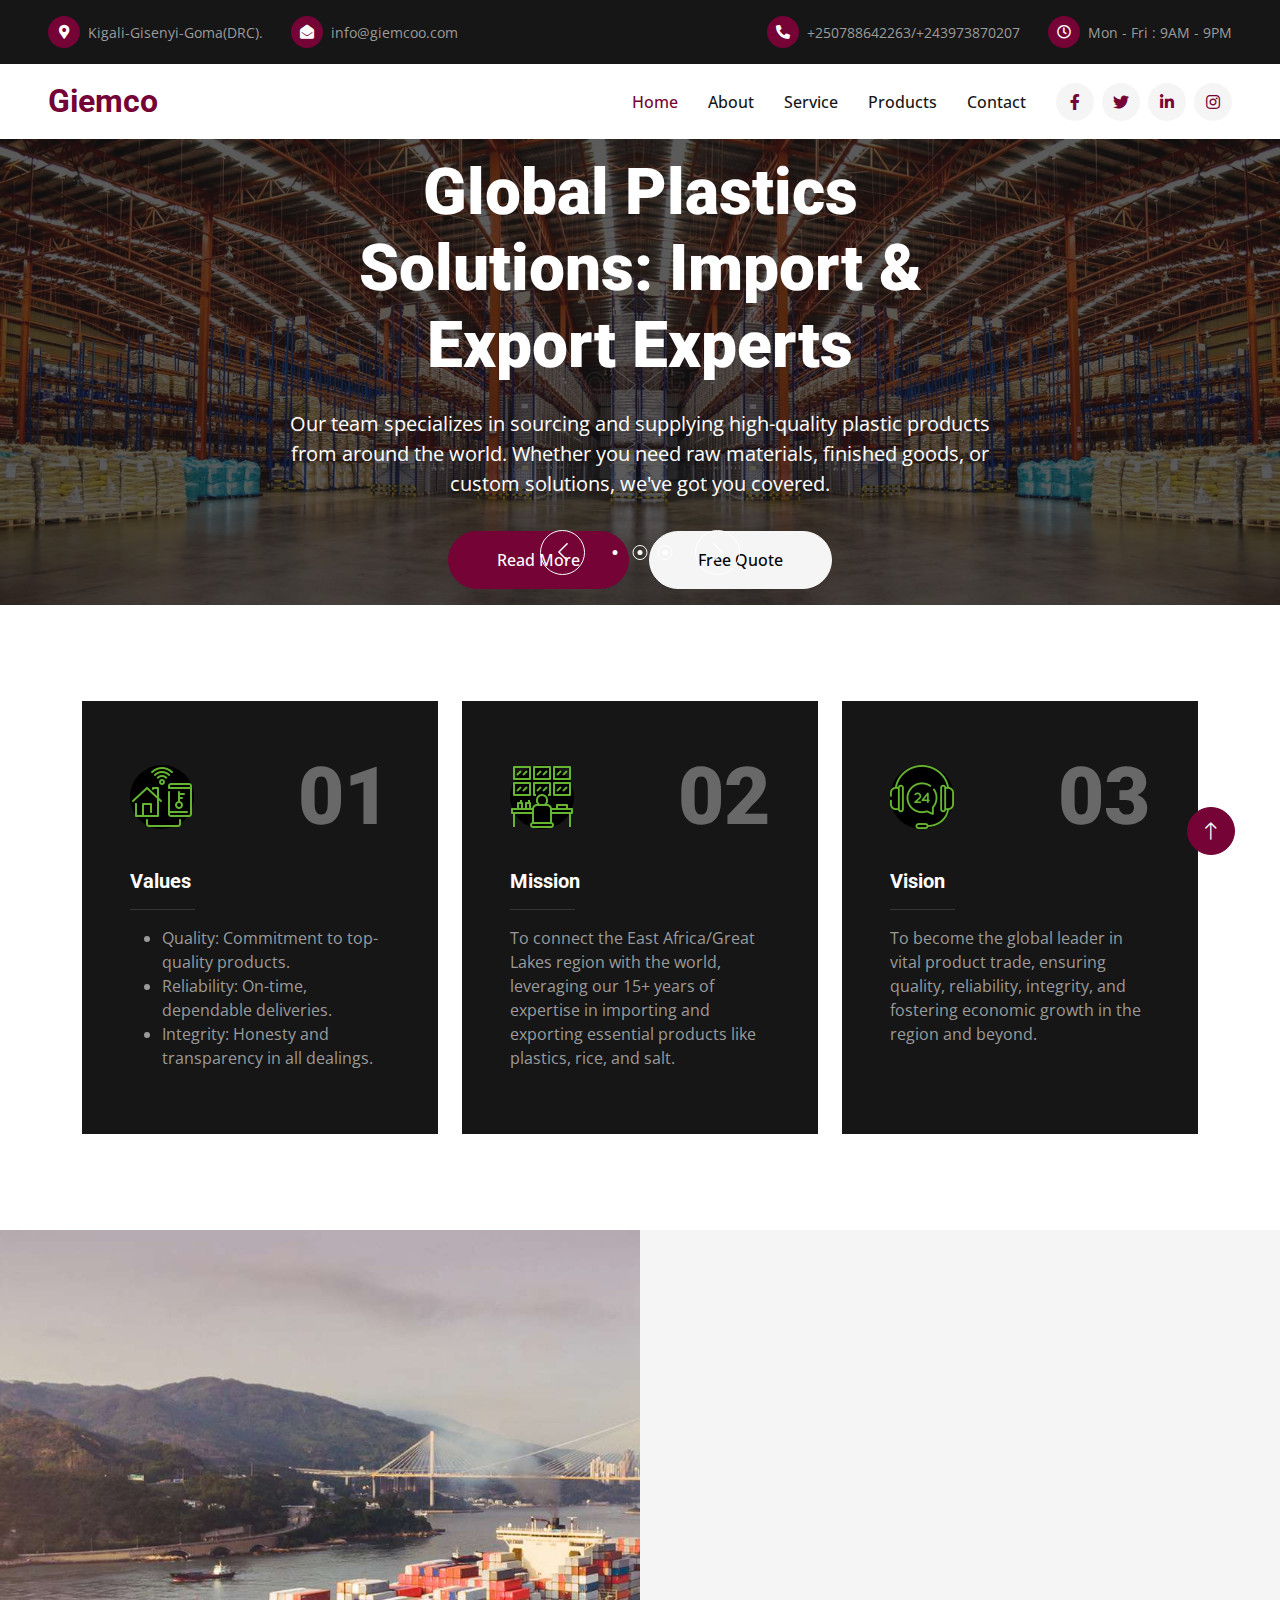
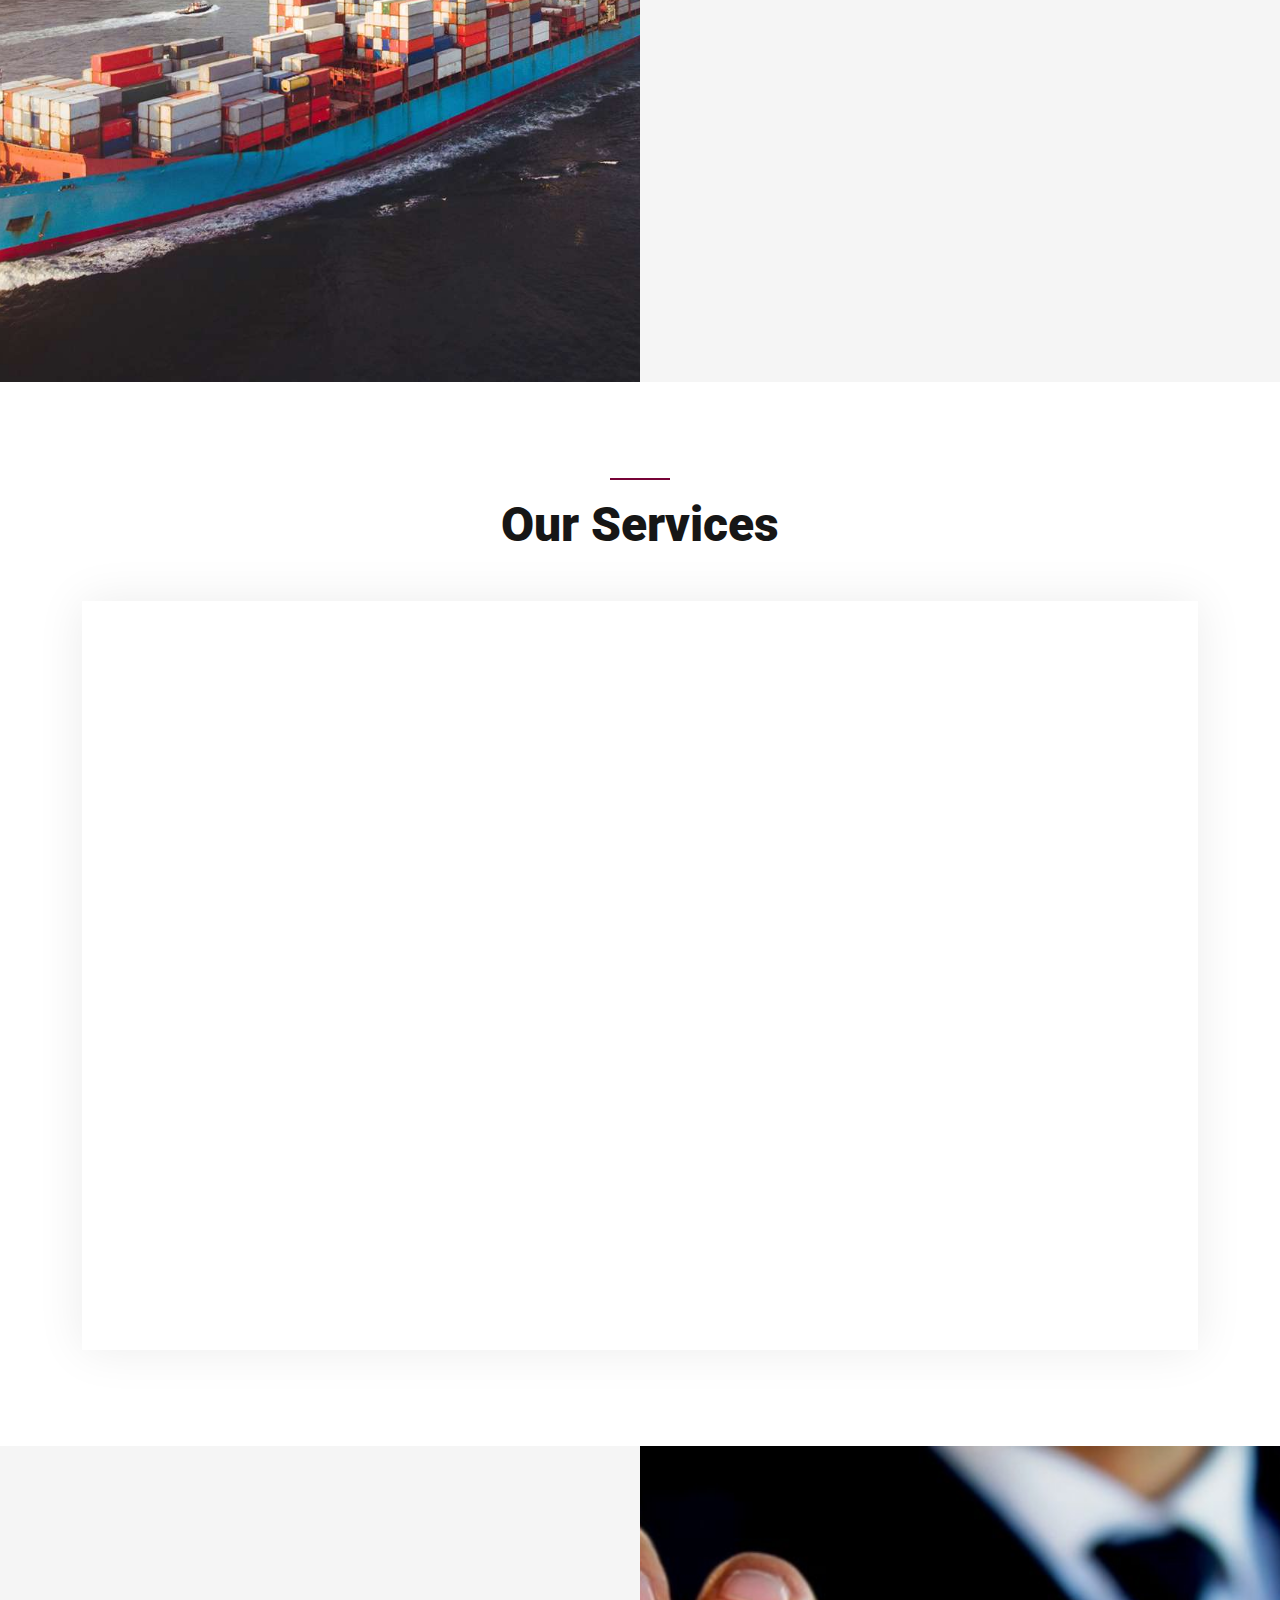
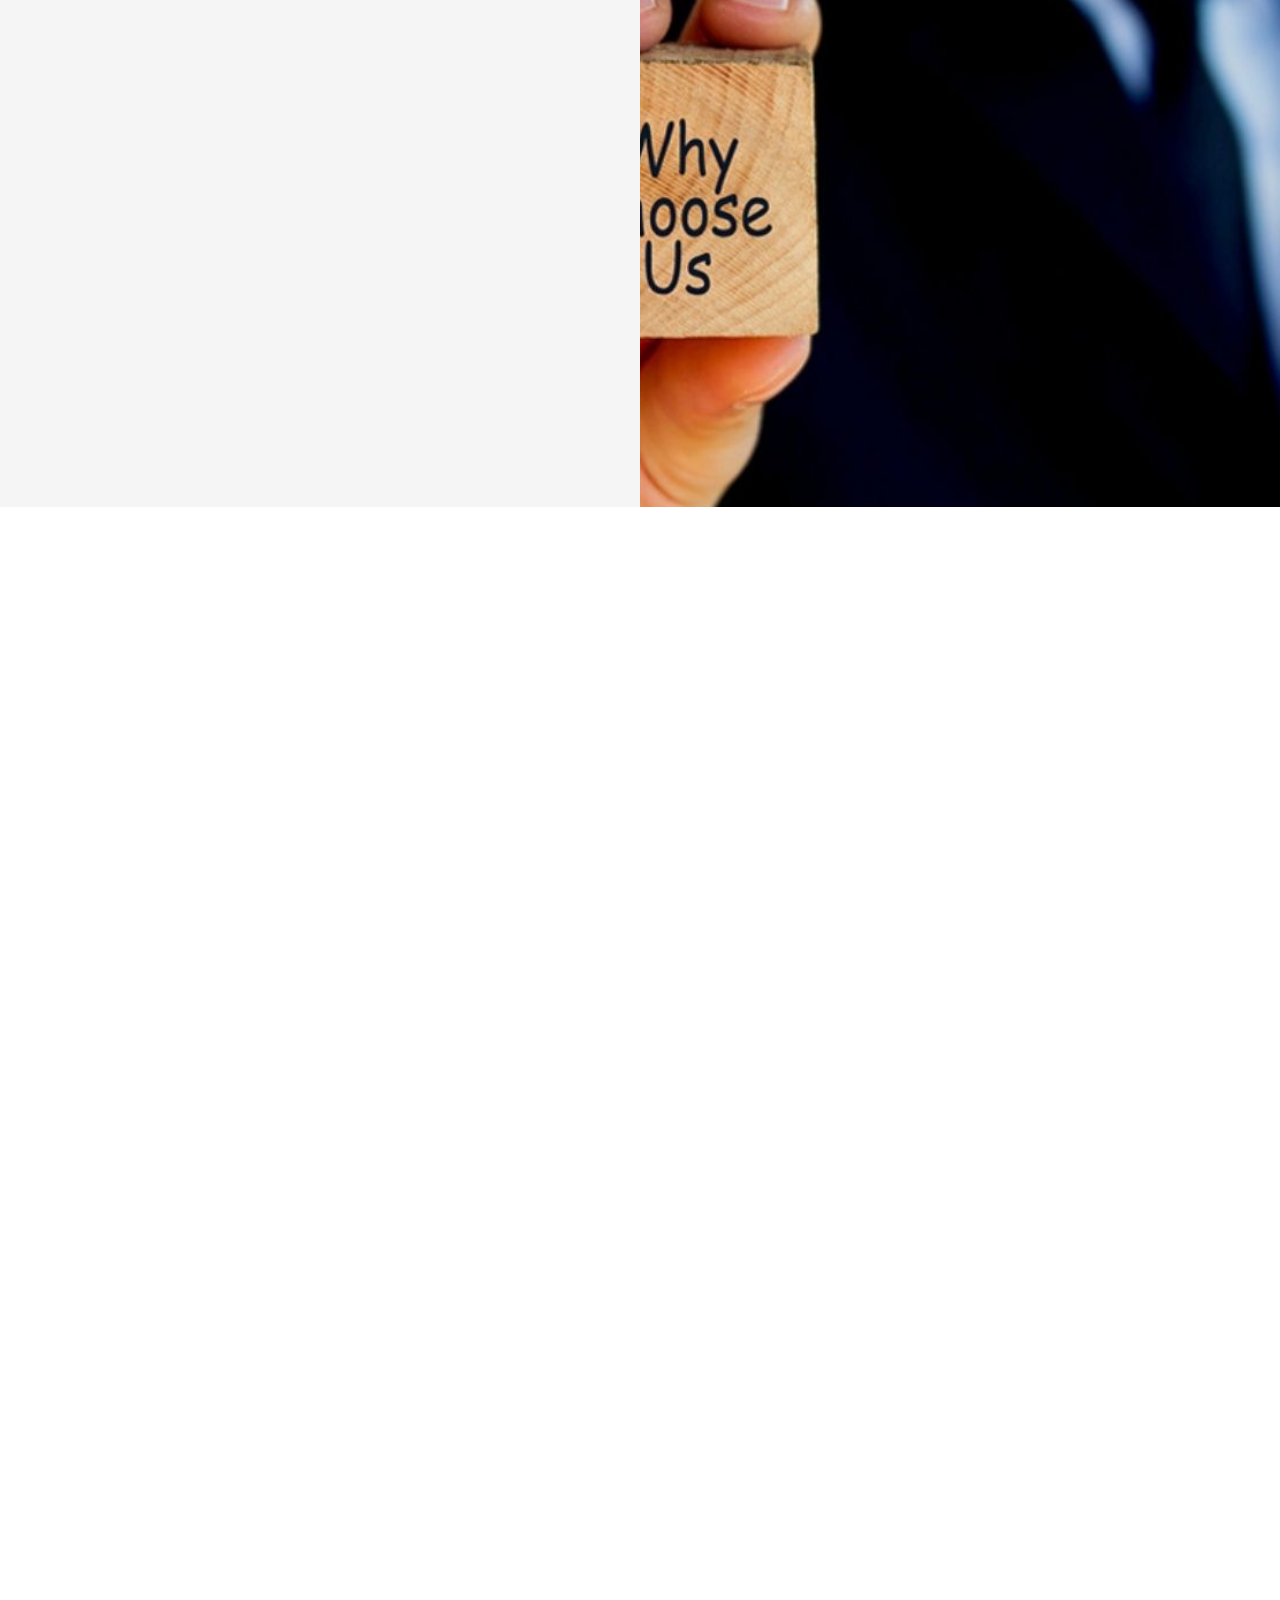
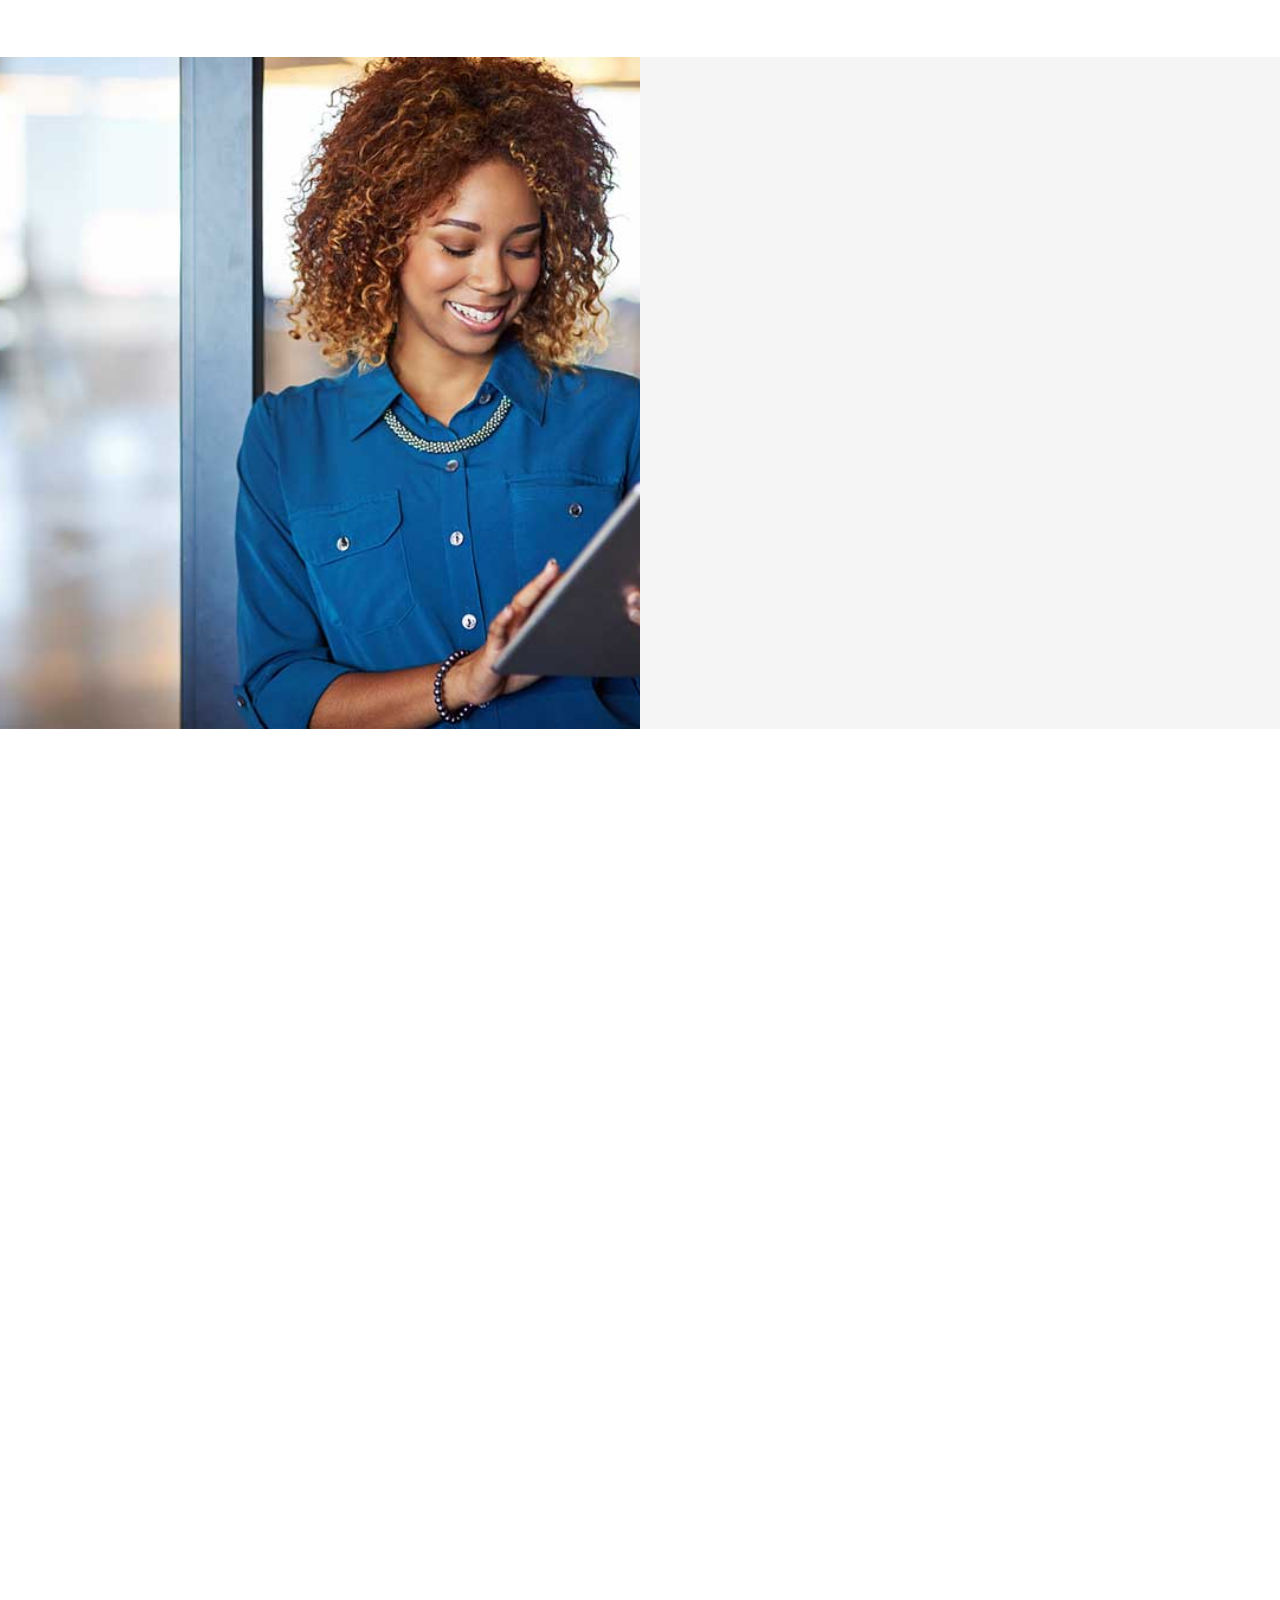
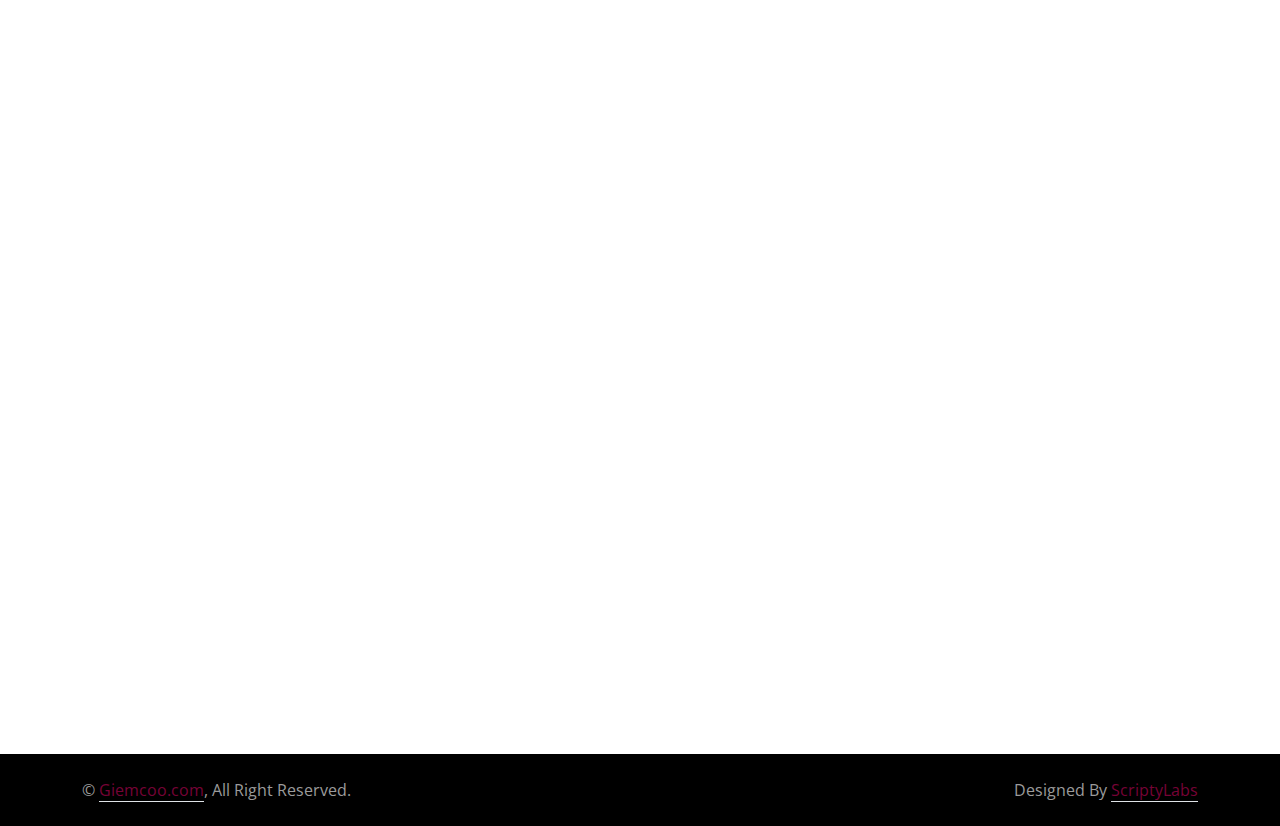
<file: index.html>
<!DOCTYPE html>
<html lang="en">

<head>
    <meta charset="utf-8">
    <title>Giemco - Rwanda Importing and Exporting Agency</title>
    <meta content="width=device-width, initial-scale=1.0" name="viewport">
    <meta content="" name="keywords">
    <meta content="" name="description">

    <!-- Favicon -->
    <link href="img/favicon.ico" rel="icon">

    <!-- Google Web Fonts -->
    <link rel="preconnect" href="https://fonts.googleapis.com">
    <link rel="preconnect" href="https://fonts.gstatic.com" crossorigin>
    <link href="https://fonts.googleapis.com/css2?family=Open+Sans:wght@400;500&family=Roboto:wght@500;700;900&display=swap" rel="stylesheet"> 

    <!-- Icon Font Stylesheet -->
    <link href="https://cdnjs.cloudflare.com/ajax/libs/font-awesome/5.10.0/css/all.min.css" rel="stylesheet">
    <link href="https://cdn.jsdelivr.net/npm/bootstrap-icons@1.4.1/font/bootstrap-icons.css" rel="stylesheet">

    <!-- Libraries Stylesheet -->
    <link href="lib/animate/animate.min.css" rel="stylesheet">
    <link href="lib/owlcarousel/assets/owl.carousel.min.css" rel="stylesheet">
    <link href="lib/lightbox/css/lightbox.min.css" rel="stylesheet">

    <!-- Customized Bootstrap Stylesheet -->
    <link href="css/bootstrap.min.css" rel="stylesheet">

    <!-- Template Stylesheet -->
    <link href="css/style.css" rel="stylesheet">
</head>

<body>
    <!-- Spinner Start -->
    <div id="spinner" class="show bg-white position-fixed translate-middle w-100 vh-100 top-50 start-50 d-flex align-items-center justify-content-center">
        <div class="spinner-border text-primary" style="width: 3rem; height: 3rem;" role="status">
            <span class="sr-only">Loading...</span>
        </div>
    </div>
    <!-- Spinner End -->


    <!-- Topbar Start -->
    <div class="container-fluid bg-dark px-5">
        <div class="row gx-4 d-none d-lg-flex">
            <div class="col-lg-6 text-start">
                <div class="h-100 d-inline-flex align-items-center py-3 me-4">
                    <div class="btn-sm-square rounded-circle bg-primary me-2">
                        <small class="fa fa-map-marker-alt text-white"></small>
                    </div>
                    <small>Kigali-Gisenyi-Goma(DRC).</small>
                </div>
                <div class="h-100 d-inline-flex align-items-center py-3">
                    <div class="btn-sm-square rounded-circle bg-primary me-2">
                        <small class="fa fa-envelope-open text-white"></small>
                    </div>
                    <small>info@giemcoo.com</small>
                </div>
            </div>
            <div class="col-lg-6 text-end">
                <div class="h-100 d-inline-flex align-items-center py-3 me-4">
                    <div class="btn-sm-square rounded-circle bg-primary me-2">
                        <small class="fa fa-phone-alt text-white"></small>
                    </div>
                    <small>+250788642263/+243973870207</small>
                </div>
                <div class="h-100 d-inline-flex align-items-center py-3">
                    <div class="btn-sm-square rounded-circle bg-primary me-2">
                        <small class="far fa-clock text-white"></small>
                    </div>
                    <small>Mon - Fri : 9AM - 9PM</small>
                </div>
            </div>
        </div>
    </div>
    <!-- Topbar End -->


    <!-- Navbar Start -->
    <nav class="navbar navbar-expand-lg bg-white navbar-light sticky-top p-0 px-4 px-lg-5">
        <a href="index.html" class="navbar-brand d-flex align-items-center">
            <h2 class="m-0 text-primary">Giemco</h2>
            <!-- <img src="../giemcodotrw/img/glogo.png"> -->
        </a>
        <button type="button" class="navbar-toggler" data-bs-toggle="collapse" data-bs-target="#navbarCollapse">
            <span class="navbar-toggler-icon"></span>
        </button>
        <div class="collapse navbar-collapse" id="navbarCollapse">
            <div class="navbar-nav ms-auto py-4 py-lg-0">
                <a href="index.html" class="nav-item nav-link active">Home</a>
                <a href="about.html" class="nav-item nav-link">About</a>
                <a href="service.html" class="nav-item nav-link">Service</a>
                <a href="project.html" class="nav-item nav-link">Products</a>
                <!-- <div class="nav-item dropdown">
                    <a href="#" class="nav-link dropdown-toggle" data-bs-toggle="dropdown">Pages</a>
                    <div class="dropdown-menu rounded-0 rounded-bottom m-0">
                        <a href="feature.html" class="dropdown-item">Feature</a>
                        <a href="quote.html" class="dropdown-item">Free Quote</a>
                        <a href="team.html" class="dropdown-item">Our Team</a>
                        <a href="testimonial.html" class="dropdown-item">Testimonial</a>
                        <a href="404.html" class="dropdown-item">404 Page</a>
                    </div>
                </div> -->
                <a href="contact.html" class="nav-item nav-link">Contact</a>
            </div>
            <div class="h-100 d-lg-inline-flex align-items-center d-none">
                <a class="btn btn-square rounded-circle bg-light text-primary me-2" href=""><i class="fab fa-facebook-f"></i></a>
                <a class="btn btn-square rounded-circle bg-light text-primary me-2" href=""><i class="fab fa-twitter"></i></a>
                <a class="btn btn-square rounded-circle bg-light text-primary me-2" href=""><i class="fab fa-linkedin-in"></i></a>
                <a class="btn btn-square rounded-circle bg-light text-primary me-0" href=""><i class="fab fa-instagram"></i></a>
            </div>
        </div>
    </nav>
    <!-- Navbar End -->


    <!-- Carousel Start -->
    <div class="container-fluid p-0 pb-5">
        <div class="owl-carousel header-carousel position-relative">
            <div class="owl-carousel-item position-relative">
                <img class="img-fluid" src="img/carousel-1.jpg" alt="">
                <div class="carousel-inner">
                    <div class="container">
                        <div class="row justify-content-center">
                            <div class="col-12 col-lg-8 text-center">
                                <h1 class="display-3 text-white animated slideInDown mb-4">Global Plastics Solutions: Import & Export Experts</h1>
                                <p class="fs-5 text-white mb-4 pb-2">Our team specializes in sourcing and supplying high-quality
                                    plastic products from around the world. Whether you need raw
                                    materials, finished goods, or custom solutions, we've got
                                    you covered.</p>
                                <a href="" class="btn btn-primary rounded-pill py-md-3 px-md-5 me-3 animated slideInLeft">Read More</a>
                                <a href="" class="btn btn-light rounded-pill py-md-3 px-md-5 animated slideInRight">Free Quote</a>
                            </div>
                        </div>
                    </div>
                </div>
            </div>
            <div class="owl-carousel-item position-relative">
                <img class="img-fluid" src="img/carousel-2.jpg" alt="">
                <div class="carousel-inner">
                    <div class="container">
                        <div class="row justify-content-center">
                            <div class="col-12 col-lg-8 text-center">
                                <h1 class="display-3 text-white animated slideInDown mb-4">Efficient Plastics Supply Chain Management</h1>
                                <p class="fs-5 text-white mb-4 pb-2">Our import and export services are designed to streamline
                                    your plastics supply chain. We work closely with
                                    manufacturers and distributors to ensure timely delivery of
                                    the products you need, at competitive prices.</p>
                                <a href="" class="btn btn-primary rounded-pill py-md-3 px-md-5 me-3 animated slideInLeft">Read More</a>
                                <a href="" class="btn btn-light rounded-pill py-md-3 px-md-5 animated slideInRight">Free Quote</a>
                            </div>
                        </div>
                    </div>
                </div>
            </div>
            <div class="owl-carousel-item position-relative">
                <img class="img-fluid" src="img/carousel-3.png" alt="">
                <div class="carousel-inner">
                    <div class="container">
                        <div class="row justify-content-center">
                            <div class="col-12 col-lg-8 text-center">
                                <h1 class="display-3 text-white animated slideInDown mb-4">Pure & Natural: Salts and Specialty Goods for Every Need</h1>
                                <p class="fs-5 fw-medium text-white mb-4 pb-2"> Our collection of salts and specialty goods is carefully
                                    curated from around the world to provide you with the
                                    highest quality, pure, and natural products. From Himalayan
                                    Pink Salt to exotic spices and herbs, we've got you covered.</p>
                                <a href="" class="btn btn-primary rounded-pill py-md-3 px-md-5 me-3 animated slideInLeft">Read More</a>
                                <a href="" class="btn btn-light rounded-pill py-md-3 px-md-5 animated slideInRight">Free Quote</a>
                            </div>
                        </div>
                    </div>
                </div>
            </div>
        </div>
    </div>
    <!-- Carousel End -->


    <!-- Facts Start -->
    <div class="container-xxl py-5">
        <div class="container">
            <div class="row g-4">
                <div class="col-md-6 col-lg-4 wow fadeIn" data-wow-delay="0.1s">
                    <div class="h-100 bg-dark p-4 p-xl-5">
                        <div class="d-flex align-items-center justify-content-between mb-4">
                            <div class="btn-square rounded-circle" style="width: 64px; height: 64px; background: #000000;">
                                <img class="img-fluid" src="img/icon/icon-3.png" alt="Icon">
                            </div>
                            <h1 class="display-1 mb-0" style="color: #f0f0f061;">01</h1>
                        </div>
                        <h5 class="text-white">Values</h5>
                        <hr class="w-25">
                        <span>
                            <ul>
                                <li>Quality: Commitment to top-quality products.</li>
                                <li>Reliability: On-time, dependable deliveries.</li>    
                                <li>Integrity: Honesty and transparency in all dealings.</li>   
                                <!-- <li> Partnerships: Building strong, lasting partnerships.</li>  
                                <li> Innovation: Continuous improvement and innovation.</li>  
                                <li> Community Impact: Promoting sustainable development and social responsibility.</li>   -->
                            </ul>
                        </span>
                    </div>
                </div>
                <div class="col-md-6 col-lg-4 wow fadeIn" data-wow-delay="0.3s">
                    <div class="h-100 bg-dark p-4 p-xl-5">
                        <div class="d-flex align-items-center justify-content-between mb-4">
                            <div class="btn-square rounded-circle" style="width: 64px; height: 64px; background: #000000;">
                                <img class="img-fluid" src="img/icon/icon-4.png" alt="Icon">
                            </div>
                            <h1 class="display-1 mb-0" style="color: #f0f0f061;">02</h1>
                        </div>
                        <h5 class="text-white">Mission</h5>
                        <hr class="w-25">
                        <span>To connect the East Africa/Great Lakes region with the world, leveraging our 15+ years of expertise in importing and exporting essential products like plastics, rice, and salt.</span>
                    </div>
                </div>
                <div class="col-md-6 col-lg-4 wow fadeIn" data-wow-delay="0.5s">
                    <div class="h-100 bg-dark p-4 p-xl-5">
                        <div class="d-flex align-items-center justify-content-between mb-4">
                            <div class="btn-square rounded-circle" style="width: 64px; height: 64px; background: #000000;">
                                <img class="img-fluid" src="img/icon/icon-2.png" alt="Icon">
                            </div>
                            <h1 class="display-1 mb-0" style="color: #f0f0f061;">03</h1>
                        </div>
                        <h5 class="text-white">Vision</h5>
                        <hr class="w-25">
                        <span>To become the global leader in vital product trade, ensuring quality, reliability, integrity, and fostering economic growth in the region and beyond.</span>
                    </div>
                </div>
            </div>
        </div>
    </div>
    <!-- Facts Start -->


    <!-- About Start -->
    <div class="container-fluid bg-light overflow-hidden my-5 px-lg-0">
        <div class="container about px-lg-0">
            <div class="row g-0 mx-lg-0">
                <div class="col-lg-6 ps-lg-0" style="min-height: 400px;">
                    <div class="position-relative h-100">
                        <img class="position-absolute img-fluid w-100 h-100" src="img/about.jpg" style="object-fit: cover;" alt="">
                    </div>
                </div>
                <div class="col-lg-6 about-text py-5 wow fadeIn" data-wow-delay="0.5s">
                    <div class="p-lg-5 pe-lg-0">
                        <div class="bg-primary mb-3" style="width: 60px; height: 2px;"></div>
                        <h1 class="display-5 mb-4">About Us</h1>
                        <p class="mb-4 pb-2">We specialize in both exporting and importing a variety of
                            products from the East Africa/Great Lakes region to other parts
                            of the world. Our primary focus is on the export and import of
                            essential goods such as salt, rice, and plastic products. These
                            items are critical for various industries and consumers, and we
                            understand the importance of reliable and timely delivery.</p>
                            <p>
                                <i class="fa fa-check-circle text-primary me-3"></i>Plastics
                              </p>
                              <p><i class="fa fa-check-circle text-primary me-3"></i>Rice</p>
                              <p><i class="fa fa-check-circle text-primary me-3"></i>Salt</p>
                        <div class="row g-4 mb-4 pb-3">
                            <div class="col-sm-6 wow fadeIn" data-wow-delay="0.1s">
                                <div class="d-flex align-items-center">
                                    <div class="btn-square bg-white rounded-circle" style="width: 64px; height: 64px;">
                                        <img class="img-fluid" src="img/icon/icon-1.png" alt="Icon">
                                    </div>
                                    <div class="ms-4">
                                        <h2 class="mb-1" data-toggle="counter-up">1234</h2>
                                        <p class="fw-medium text-primary mb-0">Happy Clients</p>
                                    </div>
                                </div>
                            </div>
                            <div class="col-sm-6 wow fadeIn" data-wow-delay="0.3s">
                                <div class="d-flex align-items-center">
                                    <div class="btn-square bg-white rounded-circle" style="width: 64px; height: 64px;">
                                        <img class="img-fluid" src="img/icon/icon-5.png" alt="Icon">
                                    </div>
                                    <div class="ms-4">
                                        <h2 class="mb-1" data-toggle="counter-up">1234</h2>
                                        <p class="fw-medium text-primary mb-0">Projects Done</p>
                                    </div>
                                </div>
                            </div>
                        </div>
                        <a href="" class="btn btn-primary rounded-pill py-3 px-5">Explore More</a>
                    </div>
                </div>
            </div>
        </div>
    </div>
    <!-- About End -->


    <!-- Service Start -->
    <div class="container-xxl py-5">
        <div class="container">
            <div class="text-center">
                <div class="bg-primary mb-3 mx-auto" style="width: 60px; height: 2px;"></div>
                <h1 class="display-5 mb-5">Our Services</h1>
            </div>
            <div class="row g-0 service-row">
                <div class="col-md-6 col-lg-3 wow fadeIn" data-wow-delay="0.1s">
                    <div class="service-item border h-100 p-5">
                        <div class="btn-square bg-light rounded-circle mb-4" style="width: 64px; height: 64px;">
                            <img class="img-fluid" src="img/icon/icon-8.png" alt="Icon">
                        </div>
                        <h4 class="mb-3">Importing</h4>
                        <p class="mb-4">Your Reliable Source for Quality Salts, Rice, and Sugar. Discover a wide range of premium imported salts, rice, and sugar for your culinary needs. We offer high-quality products sourced from trusted suppliers around the world, ensuring exceptional taste and purity</p>
                        <a class="btn" href=""><i class="fa fa-arrow-right text-white me-3"></i>Read More</a>
                    </div>
                </div>
                <div class="col-md-6 col-lg-3 wow fadeIn" data-wow-delay="0.3s">
                    <div class="service-item border h-100 p-5">
                        <div class="btn-square bg-light rounded-circle mb-4" style="width: 64px; height: 64px;">
                            <img class="img-fluid" src="img/icon/icon-8.png" alt="Icon">
                        </div>
                        <h4 class="mb-3">Exporting</h4>
                        <p class="mb-4">Unlocking the World of Exquisite Tea. Explore our exceptional collection of exported teas, carefully selected from the finest tea estates. From traditional blends to unique flavors, our premium teas are sourced and packaged to perfection, ready to be enjoyed by tea connoisseurs worldwide</p>
                        <a class="btn" href=""><i class="fa fa-arrow-right text-white me-3"></i>Read More</a>
                    </div>
                </div>
                <div class="col-md-6 col-lg-3 wow fadeIn" data-wow-delay="0.5s">
                    <div class="service-item border h-100 p-5">
                        <div class="btn-square bg-light rounded-circle mb-4" style="width: 64px; height: 64px;">
                            <img class="img-fluid" src="img/icon/icon-8.png" alt="Icon">
                        </div>
                        <h4 class="mb-3">Plastics</h4>
                        <p class="mb-4">We specialize in the import and export of various plastic products, catering to the diverse needs of industries and consumers. Our commitment to quality and sustainability ensures that the plastics we handle are not only reliable but also environmentally responsible. From raw materials to finished products, we provide comprehensive solutions in the world of plastics.</p>
                        <a class="btn" href=""><i class="fa fa-arrow-right text-white me-3"></i>Read More</a>
                    </div>
                </div>
                <div class="col-md-6 col-lg-3 wow fadeIn" data-wow-delay="0.7s">
                    <div class="service-item border h-100 p-5">
                        <div class="btn-square bg-light rounded-circle mb-4" style="width: 64px; height: 64px;">
                            <img class="img-fluid" src="img/icon/icon-3.png" alt="Icon">
                        </div>
                        <h4 class="mb-3">Consultancy</h4>
                        <p class="mb-4"> our consultancy services are built on years of experience and expertise. We provide strategic guidance and tailored solutions to help businesses overcome challenges, achieve their goals, and thrive in a competitive market. With a dedicated team of professionals, we are committed to delivering valuable insights and actionable strategies that drive success for our clients.</p>
                        <a class="btn" href=""><i class="fa fa-arrow-right text-white me-3"></i>Read More</a>
                    </div>
                </div>
            </div>
        </div>
    </div>
    <!-- Service End -->


    <!-- Feature Start -->
    <div class="container-fluid bg-light overflow-hidden my-5 px-lg-0">
        <div class="container feature px-lg-0">
            <div class="row g-0 mx-lg-0">
                <div class="col-lg-6 feature-text py-5 wow fadeIn" data-wow-delay="0.5s">
                    <div class="p-lg-5 ps-lg-0">
                        <div class="bg-primary mb-3" style="width: 60px; height: 2px;"></div>
                        <h1 class="display-5 mb-5">Why Choose Us</h1>
                        <h3>Unmatched Quality</h3>
                        <p class="mb-4 pb-2">We pride ourselves on delivering products of the highest quality. Our salts, rice, sugar, and other offerings undergo rigorous testing and selection processes to ensure they meet stringent standards. You can trust that every import and export transaction with us will feature top-notch products that meet or exceed your expectations.</p>
                        <div class="row g-4">
                            <div class="col-6">
                                <div class="d-flex align-items-center">
                                    <div class="btn-square bg-white rounded-circle" style="width: 64px; height: 64px;">
                                        <img class="img-fluid" src="img/icon/icon-7.png" alt="Icon">
                                    </div>
                                    <div class="ms-4">
                                        <p class="text-primary mb-2">Quality</p>
                                        <h5 class="mb-0">Service</h5>
                                    </div>
                                </div>
                            </div>
                            <div class="col-6">
                                <div class="d-flex align-items-center">
                                    <div class="btn-square bg-white rounded-circle" style="width: 64px; height: 64px;">
                                        <img class="img-fluid" src="img/icon/icon-10.png" alt="Icon">
                                    </div>
                                    <div class="ms-4">
                                        <p class="text-primary mb-2">Expert</p>
                                        <h5 class="mb-0">Workers</h5>
                                    </div>
                                </div>
                            </div>
                            <div class="col-6">
                                <div class="d-flex align-items-center">
                                    <div class="btn-square bg-white rounded-circle" style="width: 64px; height: 64px;">
                                        <img class="img-fluid" src="img/icon/icon-3.png" alt="Icon">
                                    </div>
                                    <div class="ms-4">
                                        <p class="text-primary mb-2">Free</p>
                                        <h5 class="mb-0">Consultation</h5>
                                    </div>
                                </div>
                            </div>
                            <div class="col-6">
                                <div class="d-flex align-items-center">
                                    <div class="btn-square bg-white rounded-circle" style="width: 64px; height: 64px;">
                                        <img class="img-fluid" src="img/icon/icon-2.png" alt="Icon">
                                    </div>
                                    <div class="ms-4">
                                        <p class="text-primary mb-2">Customer</p>
                                        <h5 class="mb-0">Support</h5>
                                    </div>
                                </div>
                            </div>
                        </div>
                    </div>
                </div>
                <div class="col-lg-6 pe-lg-0" style="min-height: 400px;">
                    <div class="position-relative h-100">
                        <img class="position-absolute img-fluid w-100 h-100" src="img/feature.jpg" style="object-fit: cover;" alt="">
                    </div>
                </div>
            </div>
        </div>
    </div>
    <!-- Feature End -->


    <!-- Projects Start -->
    <div class="container-xxl py-5">
        <div class="container">
            <div class="text-center wow fadeInUp" data-wow-delay="0.1s">
                <div class="bg-primary mb-3 mx-auto" style="width: 60px; height: 2px;"></div>
                <h1 class="display-5 mb-5">Our Products</h1>
            </div>
            <div class="row mt-n2 wow fadeInUp" data-wow-delay="0.3s">
                <div class="col-12 text-center">
                    <ul class="list-inline mb-5" id="portfolio-flters">
                        <li class="mx-2 active" data-filter="*">All</li>
                        <li class="mx-2" data-filter=".first">Plastics(Cans & Jerkans)</li>
                        <li class="mx-2" data-filter=".second">Saucepan </li>
                    </ul>
                </div>
            </div>
            <div class="row g-4 portfolio-container">
                <div class="col-lg-4 col-md-6 portfolio-item first wow fadeInUp" data-wow-delay="0.1s">
                    <div class="portfolio-inner">
                        <img class="img-fluid w-100" src="img/portfolio-1.jpg" alt="">
                        <div class="text-center p-4">
                            <p class="text-primary mb-2">Plastics</p>
                            <h5 class="lh-base mb-0">Cans</h5>
                        </div>
                        <div class="portfolio-text text-center bg-white p-4">
                            <p class="text-primary mb-2">Plastics</p>
                            <h5 class="lh-base mb-0">Cans</h5>
                            <div class="d-flex justify-content-center">
                                <a class="btn btn-square btn-primary rounded-circle mx-1" href="img/portfolio-1.jpg" data-lightbox="portfolio"><i class="fa fa-eye"></i></a>
                                <a class="btn btn-square btn-primary rounded-circle mx-1" href=""><i class="fa fa-link"></i></a>
                            </div>
                        </div>
                    </div>
                </div>
                <div class="col-lg-4 col-md-6 portfolio-item second wow fadeInUp" data-wow-delay="0.3s">
                    <div class="portfolio-inner">
                        <img class="img-fluid w-100" src="img/portfolio-2.jpg" alt="">
                        <div class="text-center p-4">
                            <p class="text-primary mb-2">Plastics</p>
                            <h5 class="lh-base mb-0">Tanks</h5>
                        </div>
                        <div class="portfolio-text text-center bg-white p-4">
                            <p class="text-primary mb-2">Plastics</p>
                            <h5 class="lh-base mb-0">Tanks</h5>
                            <div class="d-flex justify-content-center">
                                <a class="btn btn-square btn-primary rounded-circle mx-1" href="img/portfolio-2.jpg" data-lightbox="portfolio"><i class="fa fa-eye"></i></a>
                                <a class="btn btn-square btn-primary rounded-circle mx-1" href=""><i class="fa fa-link"></i></a>
                            </div>
                        </div>
                    </div>
                </div>
                <div class="col-lg-4 col-md-6 portfolio-item first wow fadeInUp" data-wow-delay="0.5s">
                    <div class="portfolio-inner">
                        <img class="img-fluid w-100" src="img/portfolio-3.jpg" alt="">
                        <div class="text-center p-4">
                            <p class="text-primary mb-2">Plastics</p>
                            <h5 class="lh-base mb-0">Home Equipments</h5>
                        </div>
                        <div class="portfolio-text text-center bg-white p-4">
                            <p class="text-primary mb-2">Plastics</p>
                            <h5 class="lh-base mb-0">Home Equipments</h5>
                            <div class="d-flex justify-content-center">
                                <a class="btn btn-square btn-primary rounded-circle mx-1" href="img/portfolio-3.jpg" data-lightbox="portfolio"><i class="fa fa-eye"></i></a>
                                <a class="btn btn-square btn-primary rounded-circle mx-1" href=""><i class="fa fa-link"></i></a>
                            </div>
                        </div>
                    </div>
                </div>
                <div class="col-lg-4 col-md-6 portfolio-item second wow fadeInUp" data-wow-delay="0.1s">
                    <div class="portfolio-inner">
                        <img class="img-fluid w-100" src="img/portfolio-4.jpg" alt="">
                        <div class="text-center p-4">
                            <p class="text-primary mb-2">Plastics</p>
                            <h5 class="lh-base mb-0">Saucepan</h5>
                        </div>
                        <div class="portfolio-text text-center bg-white p-4">
                            <p class="text-primary mb-2">Plastics</p>
                            <h5 class="lh-base mb-0">Saucepan</h5>
                            <div class="d-flex justify-content-center">
                                <a class="btn btn-square btn-primary rounded-circle mx-1" href="img/portfolio-4.jpg" data-lightbox="portfolio"><i class="fa fa-eye"></i></a>
                                <a class="btn btn-square btn-primary rounded-circle mx-1" href=""><i class="fa fa-link"></i></a>
                            </div>
                        </div>
                    </div>
                </div>
                <div class="col-lg-4 col-md-6 portfolio-item first wow fadeInUp" data-wow-delay="0.3s">
                    <div class="portfolio-inner">
                        <img class="img-fluid w-100" src="img/portfolio-5.jpg" alt="">
                        <div class="text-center p-4">
                            <p class="text-primary mb-2">Plastics</p>
                            <h5 class="lh-base mb-3">Chairs</h5>
                        </div>
                        <div class="portfolio-text text-center bg-white p-4">
                            <p class="text-primary mb-2">Plastics</p>
                            <h5 class="lh-base mb-3">Chairs</h5>
                            <div class="d-flex justify-content-center">
                                <a class="btn btn-square btn-primary rounded-circle mx-1" href="img/portfolio-5.jpg" data-lightbox="portfolio"><i class="fa fa-eye"></i></a>
                                <a class="btn btn-square btn-primary rounded-circle mx-1" href=""><i class="fa fa-link"></i></a>
                            </div>
                        </div>
                    </div>
                </div>
                <div class="col-lg-4 col-md-6 portfolio-item second wow fadeInUp" data-wow-delay="0.5s">
                    <div class="portfolio-inner">
                        <img class="img-fluid w-100" src="img/portfolio-6.jpg" alt="">
                        <div class="text-center p-4">
                            <p class="text-primary mb-2">B 2 B</p>
                            <h5 class="lh-base mb-0">Jerekans</h5>
                        </div>
                        <div class="portfolio-text text-center bg-white p-4">
                            <p class="text-primary mb-2">B 2 B</p>
                            <h5 class="lh-base mb-0">Jerekans</h5>
                            <div class="d-flex justify-content-center">
                                <a class="btn btn-square btn-primary rounded-circle mx-1" href="img/portfolio-6.jpg" data-lightbox="portfolio"><i class="fa fa-eye"></i></a>
                                <a class="btn btn-square btn-primary rounded-circle mx-1" href=""><i class="fa fa-link"></i></a>
                            </div>
                        </div>
                    </div>
                </div>
            </div>
        </div>
    </div>
    <!-- Projects End -->


    <!-- Quote Start -->
    <div class="container-fluid bg-light overflow-hidden my-5 px-lg-0">
        <div class="container quote px-lg-0">
            <div class="row g-0 mx-lg-0">
                <div class="col-lg-6 ps-lg-0" style="min-height: 400px;">
                    <div class="position-relative h-100">
                        <img class="position-absolute img-fluid w-100 h-100" src="img/quote.jpg" style="object-fit: cover;" alt="">
                    </div>
                </div>
                <div class="col-lg-6 quote-text py-5 wow fadeIn" data-wow-delay="0.5s">
                    <div class="p-lg-5 pe-lg-0">
                        <div class="bg-primary mb-3" style="width: 60px; height: 2px;"></div>
                        <h1 class="display-5 mb-5">Free Quote</h1>
                        <p class="mb-4 pb-2">Our team is here to provide you with the information you need. Feel free to ask any questions or request a quote today</p>
                        <form>
                            <div class="row g-3">
                                <div class="col-12 col-sm-6">
                                    <input type="text" class="form-control border-0" placeholder="Your Name" style="height: 55px;">
                                </div>
                                <div class="col-12 col-sm-6">
                                    <input type="email" class="form-control border-0" placeholder="Your Email" style="height: 55px;">
                                </div>
                                <div class="col-12 col-sm-6">
                                    <input type="text" class="form-control border-0" placeholder="Your Mobile" style="height: 55px;">
                                </div>
                                <div class="col-12 col-sm-6">
                                    <select class="form-select border-0" style="height: 55px;">
                                        <option selected>Select A Service</option>
                                        <option value="1">Service 1</option>
                                        <option value="2">Service 2</option>
                                        <option value="3">Service 3</option>
                                    </select>
                                </div>
                                <div class="col-12">
                                    <textarea class="form-control border-0" placeholder="Special Note"></textarea>
                                </div>
                                <div class="col-12">
                                    <button class="btn btn-primary w-100 py-3" type="submit">Get A Free Quote</button>
                                </div>
                            </div>
                        </form>
                    </div>
                </div>
            </div>
        </div>
    </div>
    <!-- Quote End -->


    <!-- Team Start -->
    <div class="container-xxl py-5">
        <div class="container">
            <div class="text-center wow fadeInUp" data-wow-delay="0.1s">
                <div class="bg-primary mb-3 mx-auto" style="width: 60px; height: 2px;"></div>
                <h1 class="display-5 mb-5">Team Members</h1>
            </div>
            <div class="row g-4">
                <div class="col-lg-3 col-md-6 wow fadeInUp" data-wow-delay="0.1s">
                    <div class="team-item">
                        <div class="overflow-hidden position-relative">
                            <img class="img-fluid" src="img/team-1.jpg" alt="">
                            <div class="team-social">
                                <a class="btn btn-square btn-dark rounded-circle m-1" href=""><i class="fab fa-facebook-f"></i></a>
                                <a class="btn btn-square btn-dark rounded-circle m-1" href=""><i class="fab fa-twitter"></i></a>
                                <a class="btn btn-square btn-dark rounded-circle m-1" href=""><i class="fab fa-instagram"></i></a>
                            </div>
                        </div>
                        <div class="text-center p-4">
                            <h5 class="mb-0">Jean Paul KALISA</h5>
                            <span class="text-primary">Managing Director</span>
                        </div>
                    </div>
                </div>
                <div class="col-lg-3 col-md-6 wow fadeInUp" data-wow-delay="0.3s">
                    <div class="team-item">
                        <div class="overflow-hidden position-relative">
                            <img class="img-fluid" src="img/team-1.jpg" alt="">
                            <div class="team-social">
                                <a class="btn btn-square btn-dark rounded-circle m-1" href=""><i class="fab fa-facebook-f"></i></a>
                                <a class="btn btn-square btn-dark rounded-circle m-1" href=""><i class="fab fa-twitter"></i></a>
                                <a class="btn btn-square btn-dark rounded-circle m-1" href=""><i class="fab fa-instagram"></i></a>
                            </div>
                        </div>
                        <div class="text-center p-4">
                            <h5 class="mb-0">Jean Paul KALISA</h5>
                            <span class="text-primary">Managing Director</span>
                        </div>
                    </div>
                </div>
                <div class="col-lg-3 col-md-6 wow fadeInUp" data-wow-delay="0.5s">
                    <div class="team-item">
                        <div class="overflow-hidden position-relative">
                            <img class="img-fluid" src="img/team-1.jpg" alt="">
                            <div class="team-social">
                                <a class="btn btn-square btn-dark rounded-circle m-1" href=""><i class="fab fa-facebook-f"></i></a>
                                <a class="btn btn-square btn-dark rounded-circle m-1" href=""><i class="fab fa-twitter"></i></a>
                                <a class="btn btn-square btn-dark rounded-circle m-1" href=""><i class="fab fa-instagram"></i></a>
                            </div>
                        </div>
                        <div class="text-center p-4">
                            <h5 class="mb-0">Jean Paul KALISA</h5>
                            <span class="text-primary">Managing Director</span>
                        </div>
                    </div>
                </div>
                <div class="col-lg-3 col-md-6 wow fadeInUp" data-wow-delay="0.7s">
                    <div class="team-item">
                        <div class="overflow-hidden position-relative">
                            <img class="img-fluid" src="img/team-1.jpg" alt="">
                            <div class="team-social">
                                <a class="btn btn-square btn-dark rounded-circle m-1" href=""><i class="fab fa-facebook-f"></i></a>
                                <a class="btn btn-square btn-dark rounded-circle m-1" href=""><i class="fab fa-twitter"></i></a>
                                <a class="btn btn-square btn-dark rounded-circle m-1" href=""><i class="fab fa-instagram"></i></a>
                            </div>
                        </div>
                        <div class="text-center p-4">
                            <h5 class="mb-0">Jean Paul KALISA</h5>
                            <span class="text-primary">Managing Director</span>
                        </div>
                    </div>
                </div>
            </div>
        </div>
    </div>
    <!-- Team End -->


    <!-- Testimonial Start -->
    <div class="container-xxl py-5 wow fadeInUp" data-wow-delay="0.1s">
        <div class="container">
            <div class="text-center wow fadeInUp" data-wow-delay="0.1s">
                <div class="bg-primary mb-3 mx-auto" style="width: 60px; height: 2px;"></div>
                <h1 class="display-5 mb-5">Testimonial</h1>
            </div>
            <div class="owl-carousel testimonial-carousel wow fadeInUp" data-wow-delay="0.1s">
                <div class="testimonial-item text-center" data-dot="<img class='img-fluid' src='img/testimonial-1.jpg' alt=''>">
                    <p class="fs-5">Don't just take our word for it – hear from our delighted customers who have experienced the difference our products and services make in their lives. Discover their stories and how we've helped them achieve success.</p>
                    <h4>GATETE Dreck</h4>
                    <span class="text-primary">HR - SKOL RWANDA</span>
                </div>
                <div class="testimonial-item text-center" data-dot="<img class='img-fluid' src='img/testimonial-2.jpg' alt=''>">
                    <p class="fs-5">Our clients' success stories are a true reflection of our dedication to their satisfaction. Browse through our testimonials to understand how our partnership has positively impacted their businesses and personal lives.</p>
                    <h4>Inyange industirs</h4>
                    <span class="text-primary">Project Manager</span>
                </div>
                <div class="testimonial-item text-center" data-dot="<img class='img-fluid' src='img/testimonial-3.jpg' alt=''>">
                    <p class="fs-5">Our customers' voices are the best measure of our commitment to excellence. Read what they have to say about their experiences with us and how our solutions have made a difference in their endeavors. Real stories, real results</p>
                    <h4>KANAMUGIRE Emma</h4>
                    <span class="text-primary">BRALIRWA</span>
                </div>
            </div>
        </div>
    </div>
    <!-- Testimonial End -->


    <!-- Footer Start -->
    <div class="container-fluid bg-dark text-secondary footer mt-5 py-5 wow fadeIn" data-wow-delay="0.1s">
        <div class="container py-5">
            <div class="row g-5">
                <div class="col-lg-3 col-md-6">
                    <h5 class="text-light mb-4">Address</h5>
                    <p class="mb-2"><i class="fa fa-map-marker-alt me-3"></i>Kigali-Gisenyi-Goma(DRC).</p>
                    <p class="mb-2"><i class="fa fa-phone-alt me-3"></i>+250788642263/+2439738702070</p>
                    <p class="mb-2"><i class="fa fa-envelope me-3"></i>info@giemcoo.com</p>
                    <div class="d-flex pt-2">
                        <a class="btn btn-square btn-outline-secondary rounded-circle me-2" href=""><i class="fab fa-twitter"></i></a>
                        <a class="btn btn-square btn-outline-secondary rounded-circle me-2" href=""><i class="fab fa-facebook-f"></i></a>
                        <a class="btn btn-square btn-outline-secondary rounded-circle me-2" href=""><i class="fab fa-youtube"></i></a>
                        <a class="btn btn-square btn-outline-secondary rounded-circle me-2" href=""><i class="fab fa-linkedin-in"></i></a>
                    </div>
                </div>
                <div class="col-lg-3 col-md-6">
                    <h5 class="text-light mb-4">Services</h5>
                    <a class="btn btn-link" href="">Importing</a>
                    <a class="btn btn-link" href="">Exporting</a>
                    <a class="btn btn-link" href="">Plastics</a>
                    <a class="btn btn-link" href="">Consultancy</a>
                    <a class="btn btn-link" href="">B 2 B</a>
                </div>
                <div class="col-lg-3 col-md-6">
                    <h5 class="text-light mb-4">Quick Links</h5>
                    <a class="btn btn-link" href="">About Us</a>
                    <a class="btn btn-link" href="">Contact Us</a>
                    <a class="btn btn-link" href="">Our Services</a>
                    <a class="btn btn-link" href="">Terms & Condition</a>
                    <a class="btn btn-link" href="">Support</a>
                </div>
                <div class="col-lg-3 col-md-6">
                    <h5 class="text-light mb-4">Newsletter</h5>
                    <p>Please Subscribe to our news letter</p>
                    <div class="position-relative w-100">
                        <input class="form-control bg-transparent border-secondary w-100 py-3 ps-4 pe-5" type="text" placeholder="Your email">
                        <button type="button" class="btn btn-primary py-2 position-absolute top-0 end-0 mt-2 me-2">SignUp</button>
                    </div>
                </div>
            </div>
        </div>
    </div>
    <!-- Footer End -->


    <!-- Copyright Start -->
    <div class="container-fluid py-4" style="background: #000000;">
        <div class="container">
            <div class="row">
                <div class="col-md-6 text-center text-md-start mb-3 mb-md-0">
                    &copy; <a class="border-bottom" href="#">Giemcoo.com</a>, All Right Reserved.
                </div>
                <div class="col-md-6 text-center text-md-end">
                    <!--/*** This template is free as long as you keep the footer author’s credit link/attribution link/backlink. If you'd like to use the template without the footer author’s credit link/attribution link/backlink, you can purchase the Credit Removal License from "https://htmlcodex.com/credit-removal". Thank you for your support. ***/-->
                    Designed By <a class="border-bottom" href="https://htmlcodex.com">ScriptyLabs</a>
                </div>
            </div>
        </div>
    </div>
    <!-- Copyright End -->


    <!-- Back to Top -->
    <a href="#" class="btn btn-lg btn-primary btn-lg-square rounded-circle back-to-top"><i class="bi bi-arrow-up"></i></a>


    <!-- JavaScript Libraries -->
    <script src="https://code.jquery.com/jquery-3.4.1.min.js"></script>
    <script src="https://cdn.jsdelivr.net/npm/bootstrap@5.0.0/dist/js/bootstrap.bundle.min.js"></script>
    <script src="lib/wow/wow.min.js"></script>
    <script src="lib/easing/easing.min.js"></script>
    <script src="lib/waypoints/waypoints.min.js"></script>
    <script src="lib/counterup/counterup.min.js"></script>
    <script src="lib/owlcarousel/owl.carousel.min.js"></script>
    <script src="lib/isotope/isotope.pkgd.min.js"></script>
    <script src="lib/lightbox/js/lightbox.min.js"></script>

    <!-- Template Javascript -->
    <script src="js/main.js"></script>
</body>

</html>
</file>
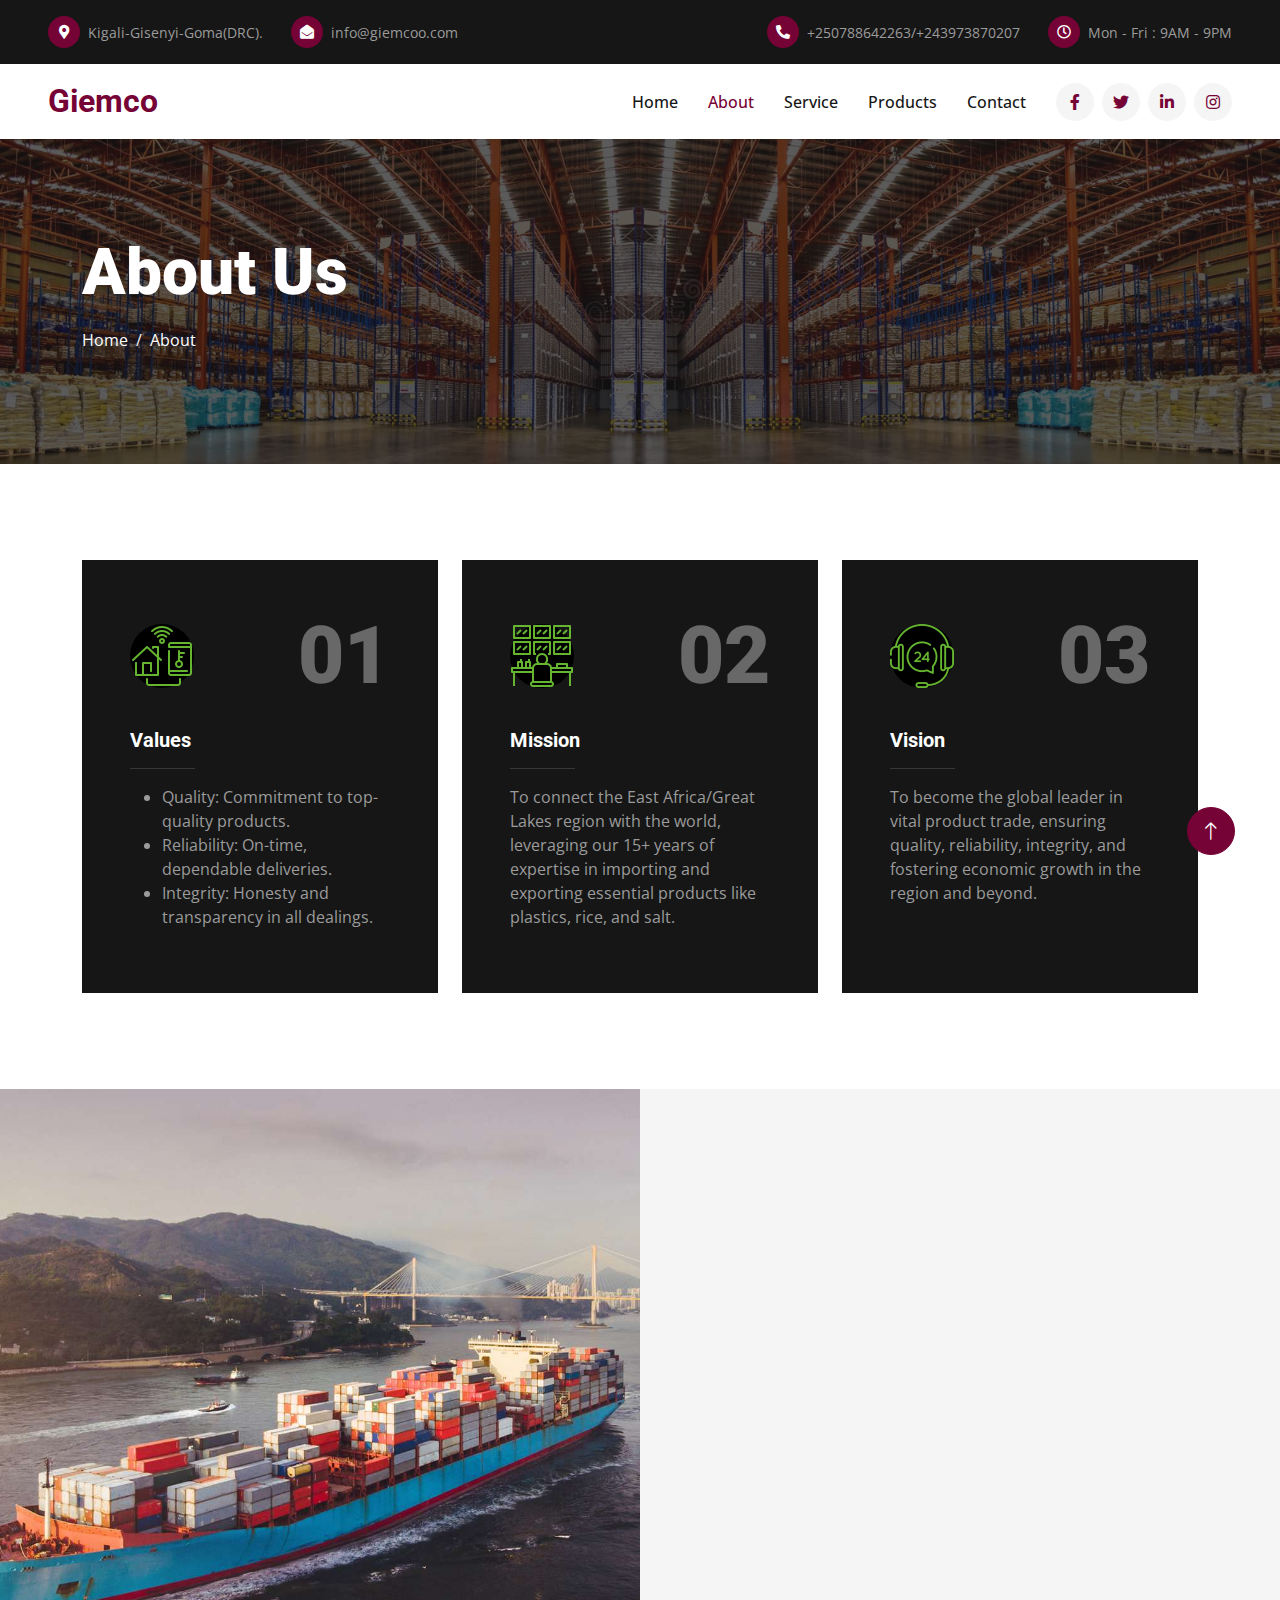
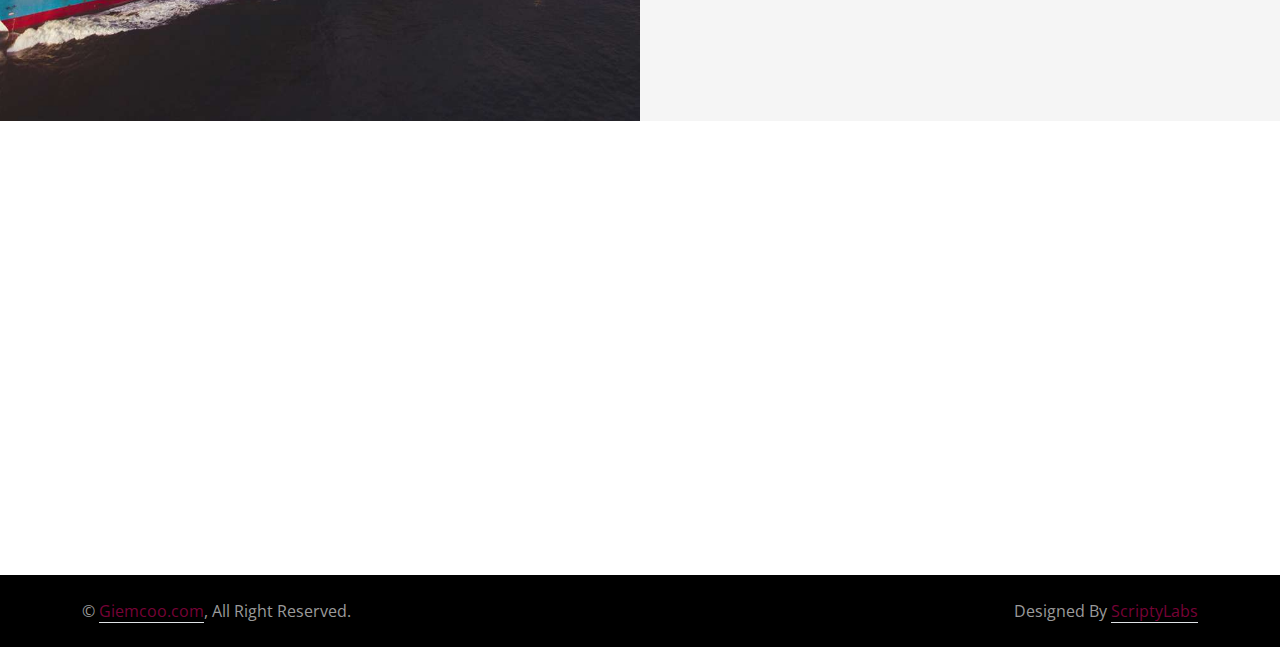
<file: about.html>
<!DOCTYPE html>
<html lang="en">

<head>
    <meta charset="utf-8">
    <title>Giemco - Rwanda Importing and Exporting Agency</title>
    <meta content="width=device-width, initial-scale=1.0" name="viewport">
    <meta content="" name="keywords">
    <meta content="" name="description">

    <!-- Favicon -->
    <link href="img/favicon.ico" rel="icon">

    <!-- Google Web Fonts -->
    <link rel="preconnect" href="https://fonts.googleapis.com">
    <link rel="preconnect" href="https://fonts.gstatic.com" crossorigin>
    <link href="https://fonts.googleapis.com/css2?family=Open+Sans:wght@400;500&family=Roboto:wght@500;700;900&display=swap" rel="stylesheet"> 

    <!-- Icon Font Stylesheet -->
    <link href="https://cdnjs.cloudflare.com/ajax/libs/font-awesome/5.10.0/css/all.min.css" rel="stylesheet">
    <link href="https://cdn.jsdelivr.net/npm/bootstrap-icons@1.4.1/font/bootstrap-icons.css" rel="stylesheet">

    <!-- Libraries Stylesheet -->
    <link href="lib/animate/animate.min.css" rel="stylesheet">
    <link href="lib/owlcarousel/assets/owl.carousel.min.css" rel="stylesheet">
    <link href="lib/lightbox/css/lightbox.min.css" rel="stylesheet">

    <!-- Customized Bootstrap Stylesheet -->
    <link href="css/bootstrap.min.css" rel="stylesheet">

    <!-- Template Stylesheet -->
    <link href="css/style.css" rel="stylesheet">
</head>

<body>
    <!-- Spinner Start -->
    <div id="spinner" class="show bg-white position-fixed translate-middle w-100 vh-100 top-50 start-50 d-flex align-items-center justify-content-center">
        <div class="spinner-border text-primary" style="width: 3rem; height: 3rem;" role="status">
            <span class="sr-only">Loading...</span>
        </div>
    </div>
    <!-- Spinner End -->


    <!-- Topbar Start -->
    <div class="container-fluid bg-dark px-5">
        <div class="row gx-4 d-none d-lg-flex">
            <div class="col-lg-6 text-start">
                <div class="h-100 d-inline-flex align-items-center py-3 me-4">
                    <div class="btn-sm-square rounded-circle bg-primary me-2">
                        <small class="fa fa-map-marker-alt text-white"></small>
                    </div>
                    <small>Kigali-Gisenyi-Goma(DRC).</small>
                </div>
                <div class="h-100 d-inline-flex align-items-center py-3">
                    <div class="btn-sm-square rounded-circle bg-primary me-2">
                        <small class="fa fa-envelope-open text-white"></small>
                    </div>
                    <small>info@giemcoo.com</small>
                </div>
            </div>
            <div class="col-lg-6 text-end">
                <div class="h-100 d-inline-flex align-items-center py-3 me-4">
                    <div class="btn-sm-square rounded-circle bg-primary me-2">
                        <small class="fa fa-phone-alt text-white"></small>
                    </div>
                    <small>+250788642263/+243973870207</small>
                </div>
                <div class="h-100 d-inline-flex align-items-center py-3">
                    <div class="btn-sm-square rounded-circle bg-primary me-2">
                        <small class="far fa-clock text-white"></small>
                    </div>
                    <small>Mon - Fri : 9AM - 9PM</small>
                </div>
            </div>
        </div>
    </div>
    <!-- Topbar End -->


    <!-- Navbar Start -->
    <nav class="navbar navbar-expand-lg bg-white navbar-light sticky-top p-0 px-4 px-lg-5">
        <a href="index.html" class="navbar-brand d-flex align-items-center">
            <h2 class="m-0 text-primary">Giemco</h2>
        </a>
        <button type="button" class="navbar-toggler" data-bs-toggle="collapse" data-bs-target="#navbarCollapse">
            <span class="navbar-toggler-icon"></span>
        </button>
        <div class="collapse navbar-collapse" id="navbarCollapse">
            <div class="navbar-nav ms-auto py-4 py-lg-0">
                <a href="index.html" class="nav-item nav-link">Home</a>
                <a href="about.html" class="nav-item nav-link active">About</a>
                <a href="service.html" class="nav-item nav-link">Service</a>
                <a href="project.html" class="nav-item nav-link">Products</a>
                <!-- <div class="nav-item dropdown">
                    <a href="#" class="nav-link dropdown-toggle" data-bs-toggle="dropdown">Pages</a>
                    <div class="dropdown-menu rounded-0 rounded-bottom m-0">
                        <a href="feature.html" class="dropdown-item">Feature</a>
                        <a href="quote.html" class="dropdown-item">Free Quote</a>
                        <a href="team.html" class="dropdown-item">Our Team</a>
                        <a href="testimonial.html" class="dropdown-item">Testimonial</a>
                        <a href="404.html" class="dropdown-item">404 Page</a>
                    </div>
                </div> -->
                <a href="contact.html" class="nav-item nav-link">Contact</a>
            </div>
            <div class="h-100 d-lg-inline-flex align-items-center d-none">
                <a class="btn btn-square rounded-circle bg-light text-primary me-2" href=""><i class="fab fa-facebook-f"></i></a>
                <a class="btn btn-square rounded-circle bg-light text-primary me-2" href=""><i class="fab fa-twitter"></i></a>
                <a class="btn btn-square rounded-circle bg-light text-primary me-2" href=""><i class="fab fa-linkedin-in"></i></a>
                <a class="btn btn-square rounded-circle bg-light text-primary me-0" href=""><i class="fab fa-instagram"></i></a>
            </div>
        </div>
    </nav>
    <!-- Navbar End -->


    <!-- Page Header Start -->
    <div class="container-fluid page-header py-5 mb-5">
        <div class="container py-5">
            <h1 class="display-3 text-white mb-3 animated slideInDown">About Us</h1>
            <nav aria-label="breadcrumb animated slideInDown">
                <ol class="breadcrumb">
                    <li class="breadcrumb-item"><a class="text-white" href="#">Home</a></li>
                    <!-- <li class="breadcrumb-item"><a class="text-white" href="#">Pages</a></li> -->
                    <li class="breadcrumb-item text-white active" aria-current="page">About</li>
                </ol>
            </nav>
        </div>
    </div>
    <!-- Page Header End -->


    <!-- Facts Start -->
    <div class="container-xxl py-5">
        <div class="container">
            <div class="row g-4">
                <div class="col-md-6 col-lg-4 wow fadeIn" data-wow-delay="0.1s">
                    <div class="h-100 bg-dark p-4 p-xl-5">
                        <div class="d-flex align-items-center justify-content-between mb-4">
                            <div class="btn-square rounded-circle" style="width: 64px; height: 64px; background: #000000;">
                                <img class="img-fluid" src="img/icon/icon-3.png" alt="Icon">
                            </div>
                            <h1 class="display-1 mb-0" style="color: #f0f0f061;">01</h1>
                        </div>
                        <h5 class="text-white">Values</h5>
                        <hr class="w-25">
                        <span>
                            <ul>
                                <li>Quality: Commitment to top-quality products.</li>
                                <li>Reliability: On-time, dependable deliveries.</li>    
                                <li>Integrity: Honesty and transparency in all dealings.</li>   
                                <!-- <li> Partnerships: Building strong, lasting partnerships.</li>  
                                <li> Innovation: Continuous improvement and innovation.</li>  
                                <li> Community Impact: Promoting sustainable development and social responsibility.</li>   -->
                            </ul>
                        </span>
                    </div>
                </div>
                <div class="col-md-6 col-lg-4 wow fadeIn" data-wow-delay="0.3s">
                    <div class="h-100 bg-dark p-4 p-xl-5">
                        <div class="d-flex align-items-center justify-content-between mb-4">
                            <div class="btn-square rounded-circle" style="width: 64px; height: 64px; background: #000000;">
                                <img class="img-fluid" src="img/icon/icon-4.png" alt="Icon">
                            </div>
                            <h1 class="display-1 mb-0" style="color: #f0f0f061;">02</h1>
                        </div>
                        <h5 class="text-white">Mission</h5>
                        <hr class="w-25">
                        <span>To connect the East Africa/Great Lakes region with the world, leveraging our 15+ years of expertise in importing and exporting essential products like plastics, rice, and salt.</span>
                    </div>
                </div>
                <div class="col-md-6 col-lg-4 wow fadeIn" data-wow-delay="0.5s">
                    <div class="h-100 bg-dark p-4 p-xl-5">
                        <div class="d-flex align-items-center justify-content-between mb-4">
                            <div class="btn-square rounded-circle" style="width: 64px; height: 64px; background: #000000;">
                                <img class="img-fluid" src="img/icon/icon-2.png" alt="Icon">
                            </div>
                            <h1 class="display-1 mb-0" style="color: #f0f0f061;">03</h1>
                        </div>
                        <h5 class="text-white">Vision</h5>
                        <hr class="w-25">
                        <span>To become the global leader in vital product trade, ensuring quality, reliability, integrity, and fostering economic growth in the region and beyond.</span>
                    </div>
                </div>
            </div>
        </div>
    </div>
    <!-- Facts Start -->


    <!-- About Start -->
    <div class="container-fluid bg-light overflow-hidden my-5 px-lg-0">
        <div class="container about px-lg-0">
            <div class="row g-0 mx-lg-0">
                <div class="col-lg-6 ps-lg-0" style="min-height: 400px;">
                    <div class="position-relative h-100">
                        <img class="position-absolute img-fluid w-100 h-100" src="img/about.jpg" style="object-fit: cover;" alt="">
                    </div>
                </div>
                <div class="col-lg-6 about-text py-5 wow fadeIn" data-wow-delay="0.5s">
                    <div class="p-lg-5 pe-lg-0">
                        <div class="bg-primary mb-3" style="width: 60px; height: 2px;"></div>
                        <h1 class="display-5 mb-4">About Us</h1>
                        <p class="mb-4 pb-2">We specialize in both exporting and importing a variety of
                            products from the East Africa/Great Lakes region to other parts
                            of the world. Our primary focus is on the export and import of
                            essential goods such as salt, rice, and plastic products. These
                            items are critical for various industries and consumers, and we
                            understand the importance of reliable and timely delivery.</p>
                        <div class="row g-4 mb-4 pb-3">
                            <div class="col-sm-6 wow fadeIn" data-wow-delay="0.1s">
                                <div class="d-flex align-items-center">
                                    <div class="btn-square bg-white rounded-circle" style="width: 64px; height: 64px;">
                                        <img class="img-fluid" src="img/icon/icon-1.png" alt="Icon">
                                    </div>
                                    <div class="ms-4">
                                        <h2 class="mb-1" data-toggle="counter-up">1234</h2>
                                        <p class="fw-medium text-primary mb-0">Happy Clients</p>
                                    </div>
                                </div>
                            </div>
                            <div class="col-sm-6 wow fadeIn" data-wow-delay="0.3s">
                                <div class="d-flex align-items-center">
                                    <div class="btn-square bg-white rounded-circle" style="width: 64px; height: 64px;">
                                        <img class="img-fluid" src="img/icon/icon-5.png" alt="Icon">
                                    </div>
                                    <div class="ms-4">
                                        <h2 class="mb-1" data-toggle="counter-up">1234</h2>
                                        <p class="fw-medium text-primary mb-0">Projects Done</p>
                                    </div>
                                </div>
                            </div>
                        </div>
                        <a href="" class="btn btn-primary rounded-pill py-3 px-5">Explore More</a>
                    </div>
                </div>
            </div>
        </div>
    </div>
    <!-- About End -->


    <!-- Team Start -->
    <!-- <div class="container-xxl py-5">
        <div class="container">
            <div class="text-center wow fadeInUp" data-wow-delay="0.1s">
                <div class="bg-primary mb-3 mx-auto" style="width: 60px; height: 2px;"></div>
                <h1 class="display-5 mb-5">Team Members</h1>
            </div>
            <div class="row g-4">
                <div class="col-lg-3 col-md-6 wow fadeInUp" data-wow-delay="0.1s">
                    <div class="team-item">
                        <div class="overflow-hidden position-relative">
                            <img class="img-fluid" src="img/team-1.jpg" alt="">
                            <div class="team-social">
                                <a class="btn btn-square btn-dark rounded-circle m-1" href=""><i class="fab fa-facebook-f"></i></a>
                                <a class="btn btn-square btn-dark rounded-circle m-1" href=""><i class="fab fa-twitter"></i></a>
                                <a class="btn btn-square btn-dark rounded-circle m-1" href=""><i class="fab fa-instagram"></i></a>
                            </div>
                        </div>
                        <div class="text-center p-4">
                            <h5 class="mb-0">Full Name</h5>
                            <span class="text-primary">Designation</span>
                        </div>
                    </div>
                </div>
                <div class="col-lg-3 col-md-6 wow fadeInUp" data-wow-delay="0.3s">
                    <div class="team-item">
                        <div class="overflow-hidden position-relative">
                            <img class="img-fluid" src="img/team-2.jpg" alt="">
                            <div class="team-social">
                                <a class="btn btn-square btn-dark rounded-circle m-1" href=""><i class="fab fa-facebook-f"></i></a>
                                <a class="btn btn-square btn-dark rounded-circle m-1" href=""><i class="fab fa-twitter"></i></a>
                                <a class="btn btn-square btn-dark rounded-circle m-1" href=""><i class="fab fa-instagram"></i></a>
                            </div>
                        </div>
                        <div class="text-center p-4">
                            <h5 class="mb-0">Full Name</h5>
                            <span class="text-primary">Designation</span>
                        </div>
                    </div>
                </div>
                <div class="col-lg-3 col-md-6 wow fadeInUp" data-wow-delay="0.5s">
                    <div class="team-item">
                        <div class="overflow-hidden position-relative">
                            <img class="img-fluid" src="img/team-3.jpg" alt="">
                            <div class="team-social">
                                <a class="btn btn-square btn-dark rounded-circle m-1" href=""><i class="fab fa-facebook-f"></i></a>
                                <a class="btn btn-square btn-dark rounded-circle m-1" href=""><i class="fab fa-twitter"></i></a>
                                <a class="btn btn-square btn-dark rounded-circle m-1" href=""><i class="fab fa-instagram"></i></a>
                            </div>
                        </div>
                        <div class="text-center p-4">
                            <h5 class="mb-0">Full Name</h5>
                            <span class="text-primary">Designation</span>
                        </div>
                    </div>
                </div>
                <div class="col-lg-3 col-md-6 wow fadeInUp" data-wow-delay="0.7s">
                    <div class="team-item">
                        <div class="overflow-hidden position-relative">
                            <img class="img-fluid" src="img/team-4.jpg" alt="">
                            <div class="team-social">
                                <a class="btn btn-square btn-dark rounded-circle m-1" href=""><i class="fab fa-facebook-f"></i></a>
                                <a class="btn btn-square btn-dark rounded-circle m-1" href=""><i class="fab fa-twitter"></i></a>
                                <a class="btn btn-square btn-dark rounded-circle m-1" href=""><i class="fab fa-instagram"></i></a>
                            </div>
                        </div>
                        <div class="text-center p-4">
                            <h5 class="mb-0">Full Name</h5>
                            <span class="text-primary">Designation</span>
                        </div>
                    </div>
                </div>
            </div>
        </div>
    </div> -->
    <!-- Team End -->
        

    <!-- Footer Start -->
    <div class="container-fluid bg-dark text-secondary footer mt-5 py-5 wow fadeIn" data-wow-delay="0.1s">
        <div class="container py-5">
            <div class="row g-5">
                <div class="col-lg-3 col-md-6">
                    <h5 class="text-light mb-4">Address</h5>
                    <p class="mb-2"><i class="fa fa-map-marker-alt me-3"></i>Kigali-Gisenyi-Goma(DRC).</p>
                    <p class="mb-2"><i class="fa fa-phone-alt me-3"></i>+250788642263/+2439738702070</p>
                    <p class="mb-2"><i class="fa fa-envelope me-3"></i>info@giemcoo.com</p>
                    <div class="d-flex pt-2">
                        <a class="btn btn-square btn-outline-secondary rounded-circle me-2" href=""><i class="fab fa-twitter"></i></a>
                        <a class="btn btn-square btn-outline-secondary rounded-circle me-2" href=""><i class="fab fa-facebook-f"></i></a>
                        <a class="btn btn-square btn-outline-secondary rounded-circle me-2" href=""><i class="fab fa-youtube"></i></a>
                        <a class="btn btn-square btn-outline-secondary rounded-circle me-2" href=""><i class="fab fa-linkedin-in"></i></a>
                    </div>
                </div>
                <div class="col-lg-3 col-md-6">
                    <h5 class="text-light mb-4">Services</h5>
                    <a class="btn btn-link" href="">Importing</a>
                    <a class="btn btn-link" href="">Exporting</a>
                    <a class="btn btn-link" href="">Plastics</a>
                    <a class="btn btn-link" href="">Consultancy</a>
                    <a class="btn btn-link" href="">B 2 B</a>
                </div>
                <div class="col-lg-3 col-md-6">
                    <h5 class="text-light mb-4">Quick Links</h5>
                    <a class="btn btn-link" href="">About Us</a>
                    <a class="btn btn-link" href="">Contact Us</a>
                    <a class="btn btn-link" href="">Our Services</a>
                    <a class="btn btn-link" href="">Terms & Condition</a>
                    <a class="btn btn-link" href="">Support</a>
                </div>
                <div class="col-lg-3 col-md-6">
                    <h5 class="text-light mb-4">Newsletter</h5>
                    <p>Please Subscribe to our news letter</p>
                    <div class="position-relative w-100">
                        <input class="form-control bg-transparent border-secondary w-100 py-3 ps-4 pe-5" type="text" placeholder="Your email">
                        <button type="button" class="btn btn-primary py-2 position-absolute top-0 end-0 mt-2 me-2">SignUp</button>
                    </div>
                </div>
            </div>
        </div>
    </div>
    <!-- Footer End -->


    <!-- Copyright Start -->
    <div class="container-fluid py-4" style="background: #000000;">
        <div class="container">
            <div class="row">
                <div class="col-md-6 text-center text-md-start mb-3 mb-md-0">
                    &copy; <a class="border-bottom" href="#">Giemcoo.com</a>, All Right Reserved.
                </div>
                <div class="col-md-6 text-center text-md-end">
                    <!--/*** This template is free as long as you keep the footer author’s credit link/attribution link/backlink. If you'd like to use the template without the footer author’s credit link/attribution link/backlink, you can purchase the Credit Removal License from "https://htmlcodex.com/credit-removal". Thank you for your support. ***/-->
                    Designed By <a class="border-bottom" href="https://htmlcodex.com">ScriptyLabs</a>
                </div>
            </div>
        </div>
    </div>
    <!-- Copyright End -->


    <!-- Back to Top -->
    <a href="#" class="btn btn-lg btn-primary btn-lg-square rounded-circle back-to-top"><i class="bi bi-arrow-up"></i></a>


    <!-- JavaScript Libraries -->
    <script src="https://code.jquery.com/jquery-3.4.1.min.js"></script>
    <script src="https://cdn.jsdelivr.net/npm/bootstrap@5.0.0/dist/js/bootstrap.bundle.min.js"></script>
    <script src="lib/wow/wow.min.js"></script>
    <script src="lib/easing/easing.min.js"></script>
    <script src="lib/waypoints/waypoints.min.js"></script>
    <script src="lib/counterup/counterup.min.js"></script>
    <script src="lib/owlcarousel/owl.carousel.min.js"></script>
    <script src="lib/isotope/isotope.pkgd.min.js"></script>
    <script src="lib/lightbox/js/lightbox.min.js"></script>

    <!-- Template Javascript -->
    <script src="js/main.js"></script>
</body>

</html>
</file>
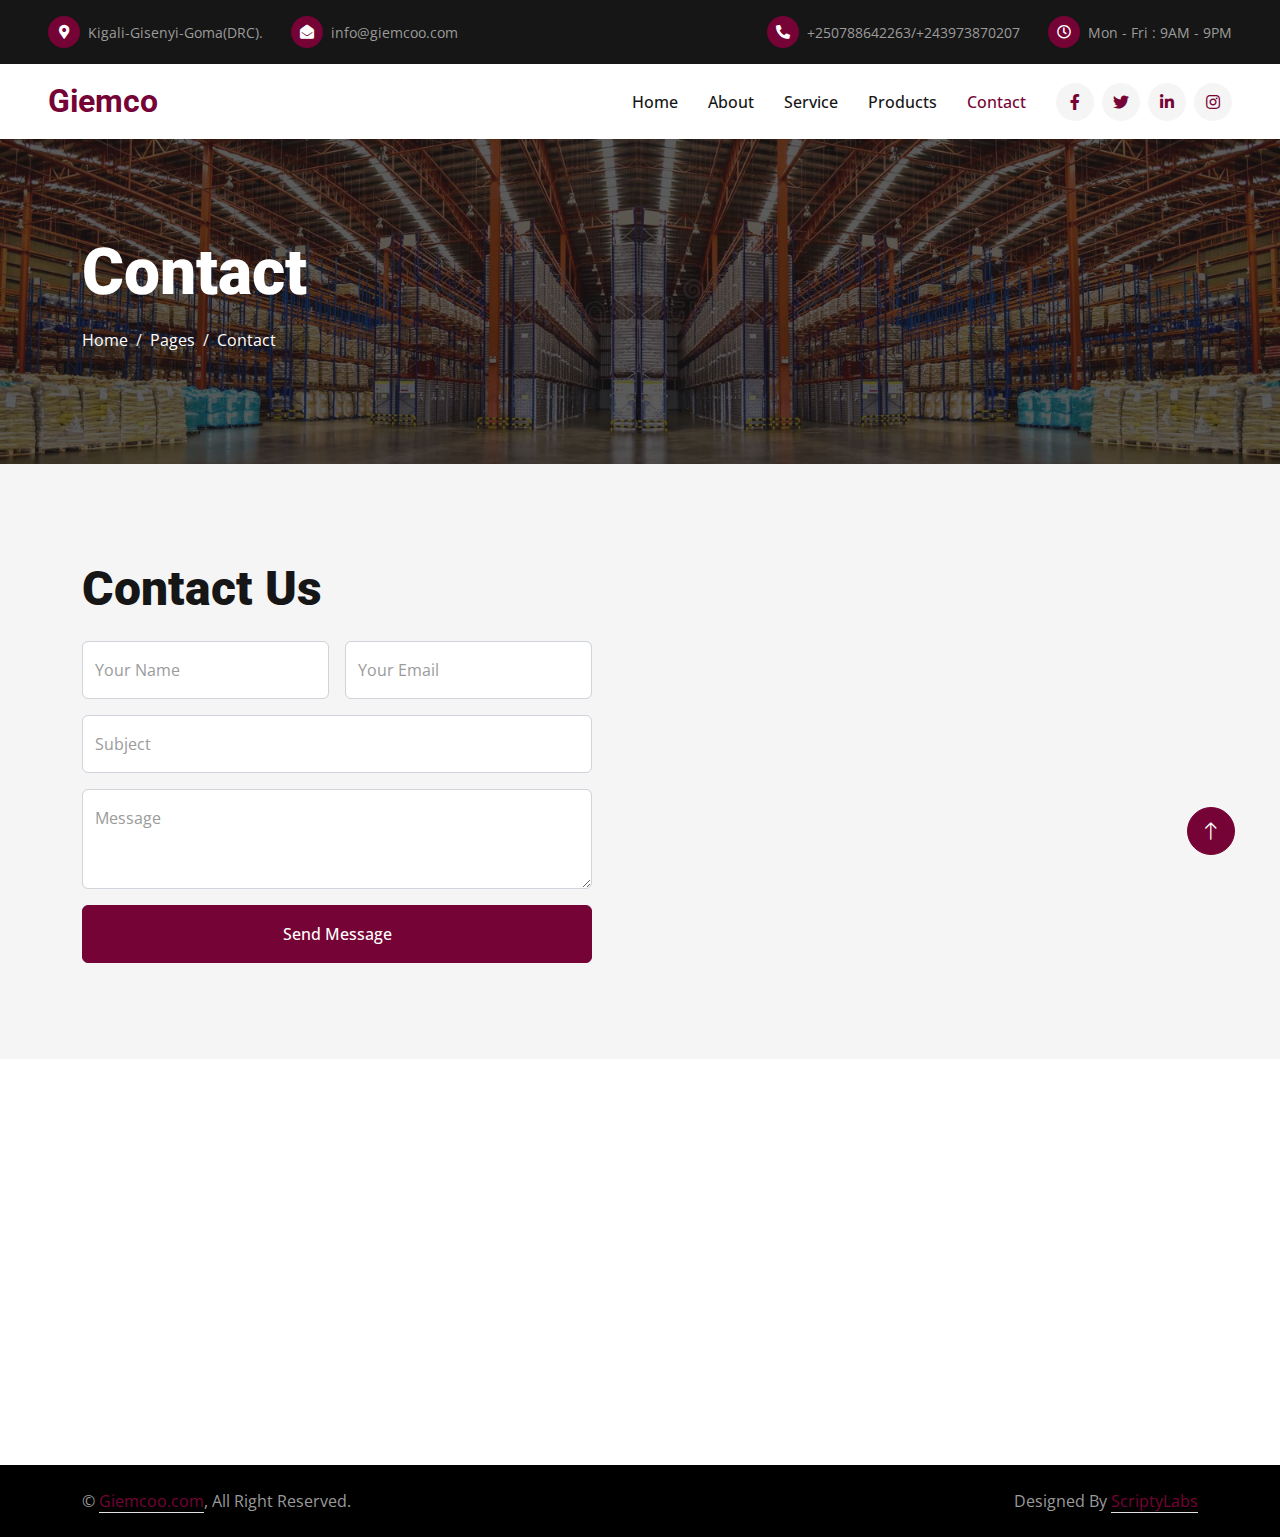
<file: contact.html>
<!DOCTYPE html>
<html lang="en">

<head>
    <meta charset="utf-8">
    <title>Giemco - Rwanda Importing and Exporting Agency</title>
    <meta content="width=device-width, initial-scale=1.0" name="viewport">
    <meta content="" name="keywords">
    <meta content="" name="description">

    <!-- Favicon -->
    <link href="img/favicon.ico" rel="icon">

    <!-- Google Web Fonts -->
    <link rel="preconnect" href="https://fonts.googleapis.com">
    <link rel="preconnect" href="https://fonts.gstatic.com" crossorigin>
    <link href="https://fonts.googleapis.com/css2?family=Open+Sans:wght@400;500&family=Roboto:wght@500;700;900&display=swap" rel="stylesheet"> 

    <!-- Icon Font Stylesheet -->
    <link href="https://cdnjs.cloudflare.com/ajax/libs/font-awesome/5.10.0/css/all.min.css" rel="stylesheet">
    <link href="https://cdn.jsdelivr.net/npm/bootstrap-icons@1.4.1/font/bootstrap-icons.css" rel="stylesheet">

    <!-- Libraries Stylesheet -->
    <link href="lib/animate/animate.min.css" rel="stylesheet">
    <link href="lib/owlcarousel/assets/owl.carousel.min.css" rel="stylesheet">
    <link href="lib/lightbox/css/lightbox.min.css" rel="stylesheet">

    <!-- Customized Bootstrap Stylesheet -->
    <link href="css/bootstrap.min.css" rel="stylesheet">

    <!-- Template Stylesheet -->
    <link href="css/style.css" rel="stylesheet">
</head>

<body>
    <!-- Spinner Start -->
    <div id="spinner" class="show bg-white position-fixed translate-middle w-100 vh-100 top-50 start-50 d-flex align-items-center justify-content-center">
        <div class="spinner-border text-primary" style="width: 3rem; height: 3rem;" role="status">
            <span class="sr-only">Loading...</span>
        </div>
    </div>
    <!-- Spinner End -->


    <!-- Topbar Start -->
    <div class="container-fluid bg-dark px-5">
        <div class="row gx-4 d-none d-lg-flex">
            <div class="col-lg-6 text-start">
                <div class="h-100 d-inline-flex align-items-center py-3 me-4">
                    <div class="btn-sm-square rounded-circle bg-primary me-2">
                        <small class="fa fa-map-marker-alt text-white"></small>
                    </div>
                    <small>Kigali-Gisenyi-Goma(DRC).</small>
                </div>
                <div class="h-100 d-inline-flex align-items-center py-3">
                    <div class="btn-sm-square rounded-circle bg-primary me-2">
                        <small class="fa fa-envelope-open text-white"></small>
                    </div>
                    <small>info@giemcoo.com</small>
                </div>
            </div>
            <div class="col-lg-6 text-end">
                <div class="h-100 d-inline-flex align-items-center py-3 me-4">
                    <div class="btn-sm-square rounded-circle bg-primary me-2">
                        <small class="fa fa-phone-alt text-white"></small>
                    </div>
                    <small>+250788642263/+243973870207</small>
                </div>
                <div class="h-100 d-inline-flex align-items-center py-3">
                    <div class="btn-sm-square rounded-circle bg-primary me-2">
                        <small class="far fa-clock text-white"></small>
                    </div>
                    <small>Mon - Fri : 9AM - 9PM</small>
                </div>
            </div>
        </div>
    </div>
    <!-- Topbar End -->


    <!-- Navbar Start -->
    <nav class="navbar navbar-expand-lg bg-white navbar-light sticky-top p-0 px-4 px-lg-5">
        <a href="index.html" class="navbar-brand d-flex align-items-center">
            <h2 class="m-0 text-primary">Giemco</h2>
        </a>
        <button type="button" class="navbar-toggler" data-bs-toggle="collapse" data-bs-target="#navbarCollapse">
            <span class="navbar-toggler-icon"></span>
        </button>
        <div class="collapse navbar-collapse" id="navbarCollapse">
            <div class="navbar-nav ms-auto py-4 py-lg-0">
                <a href="index.html" class="nav-item nav-link">Home</a>
                <a href="about.html" class="nav-item nav-link">About</a>
                <a href="service.html" class="nav-item nav-link">Service</a>
                <a href="project.html" class="nav-item nav-link">Products</a>
                <!-- <div class="nav-item dropdown">
                    <a href="#" class="nav-link dropdown-toggle" data-bs-toggle="dropdown">Pages</a>
                    <div class="dropdown-menu rounded-0 rounded-bottom m-0">
                        <a href="feature.html" class="dropdown-item">Feature</a>
                        <a href="quote.html" class="dropdown-item">Free Quote</a>
                        <a href="team.html" class="dropdown-item">Our Team</a>
                        <a href="testimonial.html" class="dropdown-item">Testimonial</a>
                        <a href="404.html" class="dropdown-item">404 Page</a>
                    </div>
                </div> -->
                <a href="contact.html" class="nav-item nav-link active">Contact</a>
            </div>
            <div class="h-100 d-lg-inline-flex align-items-center d-none">
                <a class="btn btn-square rounded-circle bg-light text-primary me-2" href=""><i class="fab fa-facebook-f"></i></a>
                <a class="btn btn-square rounded-circle bg-light text-primary me-2" href=""><i class="fab fa-twitter"></i></a>
                <a class="btn btn-square rounded-circle bg-light text-primary me-2" href=""><i class="fab fa-linkedin-in"></i></a>
                <a class="btn btn-square rounded-circle bg-light text-primary me-0" href=""><i class="fab fa-instagram"></i></a>
            </div>
        </div>
    </nav>
    <!-- Navbar End -->


    <!-- Page Header Start -->
    <div class="container-fluid page-header py-5">
        <div class="container py-5">
            <h1 class="display-3 text-white mb-3 animated slideInDown">Contact</h1>
            <nav aria-label="breadcrumb animated slideInDown">
                <ol class="breadcrumb">
                    <li class="breadcrumb-item"><a class="text-white" href="#">Home</a></li>
                    <li class="breadcrumb-item"><a class="text-white" href="#">Pages</a></li>
                    <li class="breadcrumb-item text-white active" aria-current="page">Contact</li>
                </ol>
            </nav>
        </div>
    </div>
    <!-- Page Header End -->


    <!-- Contact Start -->
    <div class="container-fluid bg-light overflow-hidden px-lg-0">
        <div class="container contact px-lg-0">
            <div class="row g-0 mx-lg-0">
                <div class="col-lg-6 contact-text py-5 wow fadeIn" data-wow-delay="0.5s">
                    <div class="p-lg-5 ps-lg-0">
                        <div class="section-title text-start">
                            <h1 class="display-5 mb-4">Contact Us</h1>
                        </div>
                        
                        <form>
                            <div class="row g-3">
                                <div class="col-md-6">
                                    <div class="form-floating">
                                        <input type="text" class="form-control" id="name" placeholder="Your Name">
                                        <label for="name">Your Name</label>
                                    </div>
                                </div>
                                <div class="col-md-6">
                                    <div class="form-floating">
                                        <input type="email" class="form-control" id="email" placeholder="Your Email">
                                        <label for="email">Your Email</label>
                                    </div>
                                </div>
                                <div class="col-12">
                                    <div class="form-floating">
                                        <input type="text" class="form-control" id="subject" placeholder="Subject">
                                        <label for="subject">Subject</label>
                                    </div>
                                </div>
                                <div class="col-12">
                                    <div class="form-floating">
                                        <textarea class="form-control" placeholder="Leave a message here" id="message" style="height: 100px"></textarea>
                                        <label for="message">Message</label>
                                    </div>
                                </div>
                                <div class="col-12">
                                    <button class="btn btn-primary w-100 py-3" type="submit">Send Message</button>
                                </div>
                            </div>
                        </form>
                    </div>
                </div>
                <div class="col-lg-6 pe-lg-0" style="min-height: 400px;">
                    <div class="position-relative h-100">
                        <iframe class="position-absolute w-100 h-100" style="object-fit: cover;"
                        src="https://www.google.com/maps/embed?pb=!1m18!1m12!1m3!1d3001156.4288297426!2d-78.01371936852176!3d42.72876761954724!2m3!1f0!2f0!3f0!3m2!1i1024!2i768!4f13.1!3m3!1m2!1s0x4ccc4bf0f123a5a9%3A0xddcfc6c1de189567!2sNew%20York%2C%20USA!5e0!3m2!1sen!2sbd!4v1603794290143!5m2!1sen!2sbd"
                        frameborder="0" allowfullscreen="" aria-hidden="false"
                        tabindex="0"></iframe>
                    </div>
                </div>
            </div>
        </div>
    </div>
    <!-- Contact End -->


    <!-- Footer Start -->
    <div class="container-fluid bg-dark text-secondary footer py-5 wow fadeIn" data-wow-delay="0.1s">
        <div class="container py-5">
            <div class="row g-5">
                <div class="col-lg-3 col-md-6">
                    <h5 class="text-light mb-4">Address</h5>
                    <p class="mb-2"><i class="fa fa-map-marker-alt me-3"></i>Kigali-Gisenyi-Goma(DRC).</p>
                    <p class="mb-2"><i class="fa fa-phone-alt me-3"></i>+250788642263/+2439738702070</p>
                    <p class="mb-2"><i class="fa fa-envelope me-3"></i>info@giemcoo.com</p>
                    <div class="d-flex pt-2">
                        <a class="btn btn-square btn-outline-secondary rounded-circle me-2" href=""><i class="fab fa-twitter"></i></a>
                        <a class="btn btn-square btn-outline-secondary rounded-circle me-2" href=""><i class="fab fa-facebook-f"></i></a>
                        <a class="btn btn-square btn-outline-secondary rounded-circle me-2" href=""><i class="fab fa-youtube"></i></a>
                        <a class="btn btn-square btn-outline-secondary rounded-circle me-2" href=""><i class="fab fa-linkedin-in"></i></a>
                    </div>
                </div>
                <div class="col-lg-3 col-md-6">
                    <h5 class="text-light mb-4">Services</h5>
                    <a class="btn btn-link" href="">Importing</a>
                    <a class="btn btn-link" href="">Exporting</a>
                    <a class="btn btn-link" href="">Plastics</a>
                    <a class="btn btn-link" href="">Consultancy</a>
                    <a class="btn btn-link" href="">B 2 B</a>
                </div>
                <div class="col-lg-3 col-md-6">
                    <h5 class="text-light mb-4">Quick Links</h5>
                    <a class="btn btn-link" href="">About Us</a>
                    <a class="btn btn-link" href="">Contact Us</a>
                    <a class="btn btn-link" href="">Our Services</a>
                    <a class="btn btn-link" href="">Terms & Condition</a>
                    <a class="btn btn-link" href="">Support</a>
                </div>
                <div class="col-lg-3 col-md-6">
                    <h5 class="text-light mb-4">Newsletter</h5>
                    <p>Please Subscribe to our news letter</p>
                    <div class="position-relative w-100">
                        <input class="form-control bg-transparent border-secondary w-100 py-3 ps-4 pe-5" type="text" placeholder="Your email">
                        <button type="button" class="btn btn-primary py-2 position-absolute top-0 end-0 mt-2 me-2">SignUp</button>
                    </div>
                </div>
            </div>
        </div>
    </div>
    <!-- Footer End -->


    <!-- Copyright Start -->
    <div class="container-fluid py-4" style="background: #000000;">
        <div class="container">
            <div class="row">
                <div class="col-md-6 text-center text-md-start mb-3 mb-md-0">
                    &copy; <a class="border-bottom" href="#">Giemcoo.com</a>, All Right Reserved.
                </div>
                <div class="col-md-6 text-center text-md-end">
                    <!--/*** This template is free as long as you keep the footer author’s credit link/attribution link/backlink. If you'd like to use the template without the footer author’s credit link/attribution link/backlink, you can purchase the Credit Removal License from "https://htmlcodex.com/credit-removal". Thank you for your support. ***/-->
                    Designed By <a class="border-bottom" href="https://htmlcodex.com">ScriptyLabs</a>
                </div>
            </div>
        </div>
    </div>
    <!-- Copyright End -->


    <!-- Back to Top -->
    <a href="#" class="btn btn-lg btn-primary btn-lg-square rounded-circle back-to-top"><i class="bi bi-arrow-up"></i></a>


    <!-- JavaScript Libraries -->
    <script src="https://code.jquery.com/jquery-3.4.1.min.js"></script>
    <script src="https://cdn.jsdelivr.net/npm/bootstrap@5.0.0/dist/js/bootstrap.bundle.min.js"></script>
    <script src="lib/wow/wow.min.js"></script>
    <script src="lib/easing/easing.min.js"></script>
    <script src="lib/waypoints/waypoints.min.js"></script>
    <script src="lib/counterup/counterup.min.js"></script>
    <script src="lib/owlcarousel/owl.carousel.min.js"></script>
    <script src="lib/isotope/isotope.pkgd.min.js"></script>
    <script src="lib/lightbox/js/lightbox.min.js"></script>

    <!-- Template Javascript -->
    <script src="js/main.js"></script>
</body>

</html>
</file>
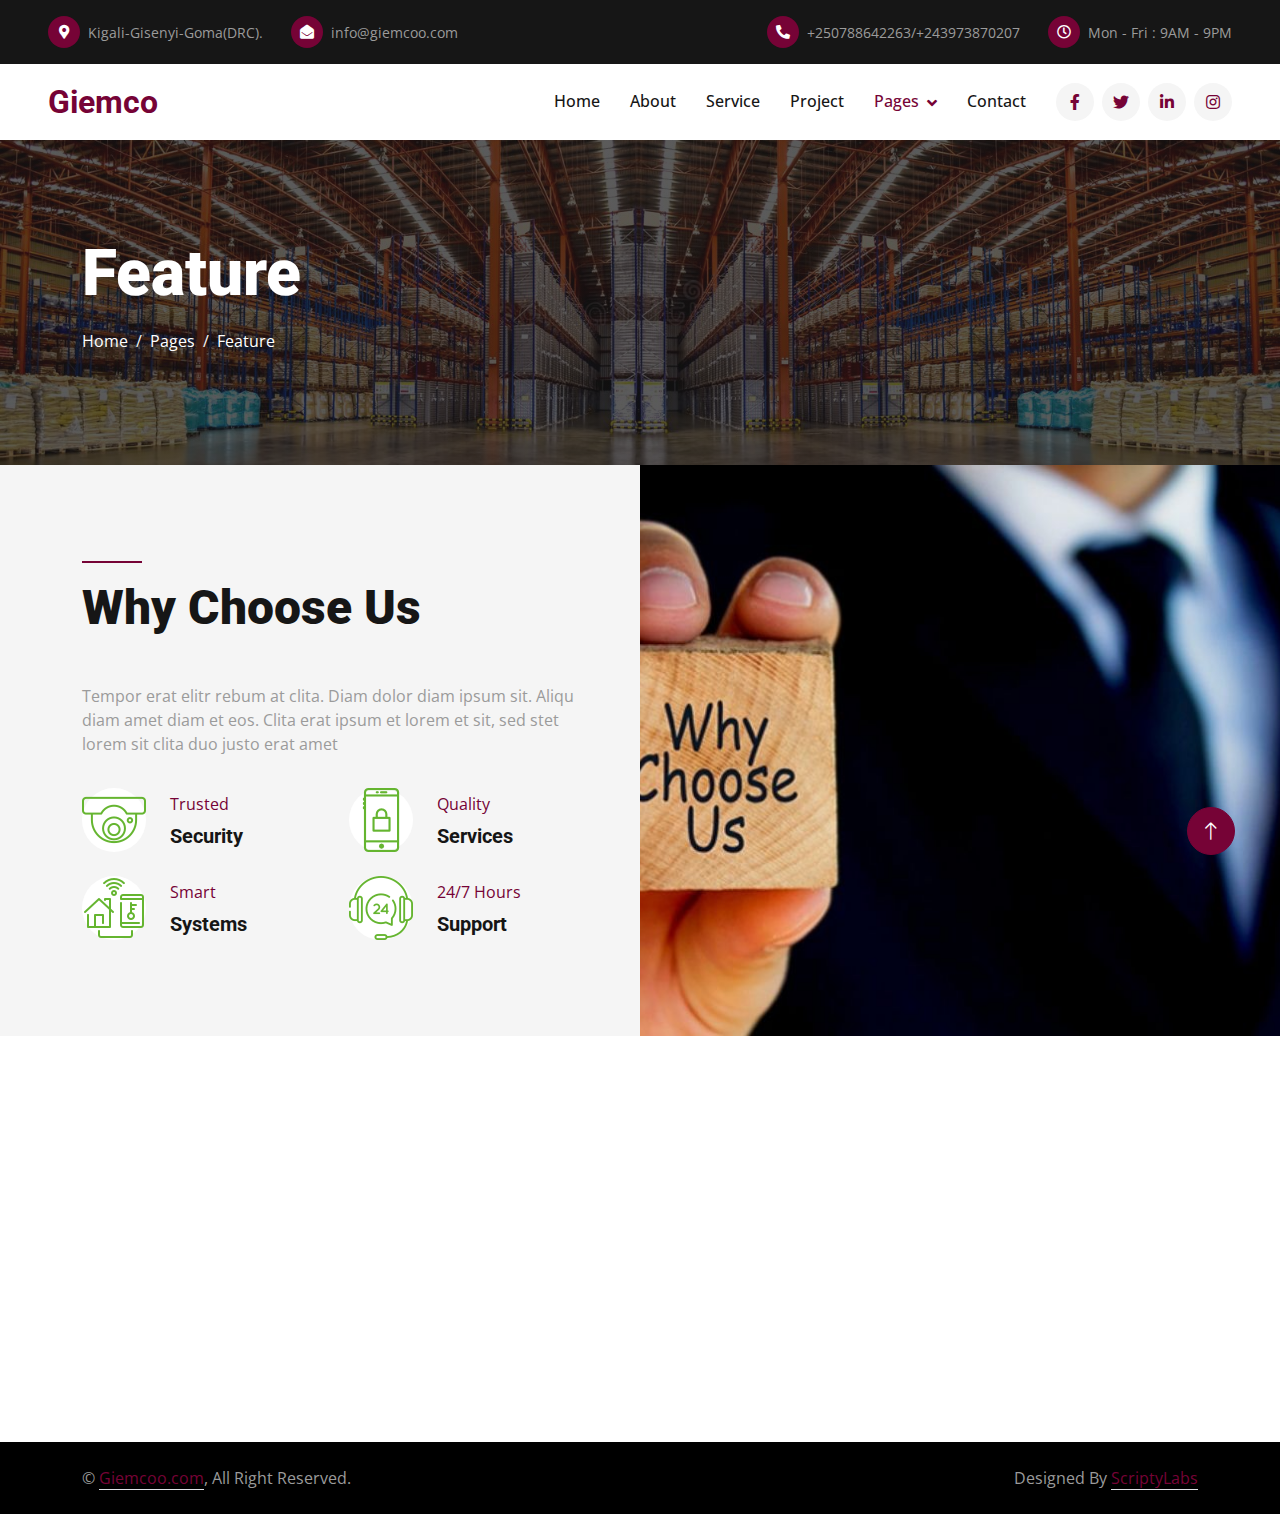
<file: feature.html>
<!DOCTYPE html>
<html lang="en">

<head>
    <meta charset="utf-8">
    <title>Giemco - Rwanda Importing and Exporting Agency</title>
    <meta content="width=device-width, initial-scale=1.0" name="viewport">
    <meta content="" name="keywords">
    <meta content="" name="description">

    <!-- Favicon -->
    <link href="img/favicon.ico" rel="icon">

    <!-- Google Web Fonts -->
    <link rel="preconnect" href="https://fonts.googleapis.com">
    <link rel="preconnect" href="https://fonts.gstatic.com" crossorigin>
    <link href="https://fonts.googleapis.com/css2?family=Open+Sans:wght@400;500&family=Roboto:wght@500;700;900&display=swap" rel="stylesheet"> 

    <!-- Icon Font Stylesheet -->
    <link href="https://cdnjs.cloudflare.com/ajax/libs/font-awesome/5.10.0/css/all.min.css" rel="stylesheet">
    <link href="https://cdn.jsdelivr.net/npm/bootstrap-icons@1.4.1/font/bootstrap-icons.css" rel="stylesheet">

    <!-- Libraries Stylesheet -->
    <link href="lib/animate/animate.min.css" rel="stylesheet">
    <link href="lib/owlcarousel/assets/owl.carousel.min.css" rel="stylesheet">
    <link href="lib/lightbox/css/lightbox.min.css" rel="stylesheet">

    <!-- Customized Bootstrap Stylesheet -->
    <link href="css/bootstrap.min.css" rel="stylesheet">

    <!-- Template Stylesheet -->
    <link href="css/style.css" rel="stylesheet">
</head>

<body>
    <!-- Spinner Start -->
    <div id="spinner" class="show bg-white position-fixed translate-middle w-100 vh-100 top-50 start-50 d-flex align-items-center justify-content-center">
        <div class="spinner-border text-primary" style="width: 3rem; height: 3rem;" role="status">
            <span class="sr-only">Loading...</span>
        </div>
    </div>
    <!-- Spinner End -->


    <!-- Topbar Start -->
    <div class="container-fluid bg-dark px-5">
        <div class="row gx-4 d-none d-lg-flex">
            <div class="col-lg-6 text-start">
                <div class="h-100 d-inline-flex align-items-center py-3 me-4">
                    <div class="btn-sm-square rounded-circle bg-primary me-2">
                        <small class="fa fa-map-marker-alt text-white"></small>
                    </div>
                    <small>Kigali-Gisenyi-Goma(DRC).</small>
                </div>
                <div class="h-100 d-inline-flex align-items-center py-3">
                    <div class="btn-sm-square rounded-circle bg-primary me-2">
                        <small class="fa fa-envelope-open text-white"></small>
                    </div>
                    <small>info@giemcoo.com</small>
                </div>
            </div>
            <div class="col-lg-6 text-end">
                <div class="h-100 d-inline-flex align-items-center py-3 me-4">
                    <div class="btn-sm-square rounded-circle bg-primary me-2">
                        <small class="fa fa-phone-alt text-white"></small>
                    </div>
                    <small>+250788642263/+243973870207</small>
                </div>
                <div class="h-100 d-inline-flex align-items-center py-3">
                    <div class="btn-sm-square rounded-circle bg-primary me-2">
                        <small class="far fa-clock text-white"></small>
                    </div>
                    <small>Mon - Fri : 9AM - 9PM</small>
                </div>
            </div>
        </div>
    </div>
    <!-- Topbar End -->


    <!-- Navbar Start -->
    <nav class="navbar navbar-expand-lg bg-white navbar-light sticky-top p-0 px-4 px-lg-5">
        <a href="index.html" class="navbar-brand d-flex align-items-center">
            <h2 class="m-0 text-primary">Giemco</h2>
        </a>
        <button type="button" class="navbar-toggler" data-bs-toggle="collapse" data-bs-target="#navbarCollapse">
            <span class="navbar-toggler-icon"></span>
        </button>
        <div class="collapse navbar-collapse" id="navbarCollapse">
            <div class="navbar-nav ms-auto py-4 py-lg-0">
                <a href="index.html" class="nav-item nav-link">Home</a>
                <a href="about.html" class="nav-item nav-link">About</a>
                <a href="service.html" class="nav-item nav-link">Service</a>
                <a href="project.html" class="nav-item nav-link">Project</a>
                <div class="nav-item dropdown">
                    <a href="#" class="nav-link dropdown-toggle active" data-bs-toggle="dropdown">Pages</a>
                    <div class="dropdown-menu rounded-0 rounded-bottom m-0">
                        <a href="feature.html" class="dropdown-item active">Feature</a>
                        <a href="quote.html" class="dropdown-item">Free Quote</a>
                        <a href="team.html" class="dropdown-item">Our Team</a>
                        <a href="testimonial.html" class="dropdown-item">Testimonial</a>
                        <a href="404.html" class="dropdown-item">404 Page</a>
                    </div>
                </div>
                <a href="contact.html" class="nav-item nav-link">Contact</a>
            </div>
            <div class="h-100 d-lg-inline-flex align-items-center d-none">
                <a class="btn btn-square rounded-circle bg-light text-primary me-2" href=""><i class="fab fa-facebook-f"></i></a>
                <a class="btn btn-square rounded-circle bg-light text-primary me-2" href=""><i class="fab fa-twitter"></i></a>
                <a class="btn btn-square rounded-circle bg-light text-primary me-2" href=""><i class="fab fa-linkedin-in"></i></a>
                <a class="btn btn-square rounded-circle bg-light text-primary me-0" href=""><i class="fab fa-instagram"></i></a>
            </div>
        </div>
    </nav>
    <!-- Navbar End -->


    <!-- Page Header Start -->
    <div class="container-fluid page-header py-5">
        <div class="container py-5">
            <h1 class="display-3 text-white mb-3 animated slideInDown">Feature</h1>
            <nav aria-label="breadcrumb animated slideInDown">
                <ol class="breadcrumb">
                    <li class="breadcrumb-item"><a class="text-white" href="#">Home</a></li>
                    <li class="breadcrumb-item"><a class="text-white" href="#">Pages</a></li>
                    <li class="breadcrumb-item text-white active" aria-current="page">Feature</li>
                </ol>
            </nav>
        </div>
    </div>
    <!-- Page Header End -->


    <!-- Feature Start -->
    <div class="container-fluid bg-light overflow-hidden px-lg-0">
        <div class="container feature px-lg-0">
            <div class="row g-0 mx-lg-0">
                <div class="col-lg-6 feature-text py-5 wow fadeIn" data-wow-delay="0.5s">
                    <div class="p-lg-5 ps-lg-0">
                        <div class="bg-primary mb-3" style="width: 60px; height: 2px;"></div>
                        <h1 class="display-5 mb-5">Why Choose Us</h1>
                        <p class="mb-4 pb-2">Tempor erat elitr rebum at clita. Diam dolor diam ipsum sit. Aliqu diam amet diam et eos. Clita erat ipsum et lorem et sit, sed stet lorem sit clita duo justo erat amet</p>
                        <div class="row g-4">
                            <div class="col-6">
                                <div class="d-flex align-items-center">
                                    <div class="btn-square bg-white rounded-circle" style="width: 64px; height: 64px;">
                                        <img class="img-fluid" src="img/icon/icon-7.png" alt="Icon">
                                    </div>
                                    <div class="ms-4">
                                        <p class="text-primary mb-2">Trusted</p>
                                        <h5 class="mb-0">Security</h5>
                                    </div>
                                </div>
                            </div>
                            <div class="col-6">
                                <div class="d-flex align-items-center">
                                    <div class="btn-square bg-white rounded-circle" style="width: 64px; height: 64px;">
                                        <img class="img-fluid" src="img/icon/icon-10.png" alt="Icon">
                                    </div>
                                    <div class="ms-4">
                                        <p class="text-primary mb-2">Quality</p>
                                        <h5 class="mb-0">Services</h5>
                                    </div>
                                </div>
                            </div>
                            <div class="col-6">
                                <div class="d-flex align-items-center">
                                    <div class="btn-square bg-white rounded-circle" style="width: 64px; height: 64px;">
                                        <img class="img-fluid" src="img/icon/icon-3.png" alt="Icon">
                                    </div>
                                    <div class="ms-4">
                                        <p class="text-primary mb-2">Smart</p>
                                        <h5 class="mb-0">Systems</h5>
                                    </div>
                                </div>
                            </div>
                            <div class="col-6">
                                <div class="d-flex align-items-center">
                                    <div class="btn-square bg-white rounded-circle" style="width: 64px; height: 64px;">
                                        <img class="img-fluid" src="img/icon/icon-2.png" alt="Icon">
                                    </div>
                                    <div class="ms-4">
                                        <p class="text-primary mb-2">24/7 Hours</p>
                                        <h5 class="mb-0">Support</h5>
                                    </div>
                                </div>
                            </div>
                        </div>
                    </div>
                </div>
                <div class="col-lg-6 pe-lg-0" style="min-height: 400px;">
                    <div class="position-relative h-100">
                        <img class="position-absolute img-fluid w-100 h-100" src="img/feature.jpg" style="object-fit: cover;" alt="">
                    </div>
                </div>
            </div>
        </div>
    </div>
    <!-- Feature End -->
        

    <!-- Footer Start -->
    <div class="container-fluid bg-dark text-secondary footer py-5 wow fadeIn" data-wow-delay="0.1s">
        <div class="container py-5">
            <div class="row g-5">
                <div class="col-lg-3 col-md-6">
                    <h5 class="text-light mb-4">Address</h5>
                    <p class="mb-2"><i class="fa fa-map-marker-alt me-3"></i>Kigali-Gisenyi-Goma(DRC).</p>
                    <p class="mb-2"><i class="fa fa-phone-alt me-3"></i>+250788642263/+2439738702070</p>
                    <p class="mb-2"><i class="fa fa-envelope me-3"></i>info@giemcoo.com</p>
                    <div class="d-flex pt-2">
                        <a class="btn btn-square btn-outline-secondary rounded-circle me-2" href=""><i class="fab fa-twitter"></i></a>
                        <a class="btn btn-square btn-outline-secondary rounded-circle me-2" href=""><i class="fab fa-facebook-f"></i></a>
                        <a class="btn btn-square btn-outline-secondary rounded-circle me-2" href=""><i class="fab fa-youtube"></i></a>
                        <a class="btn btn-square btn-outline-secondary rounded-circle me-2" href=""><i class="fab fa-linkedin-in"></i></a>
                    </div>
                </div>
                <div class="col-lg-3 col-md-6">
                    <h5 class="text-light mb-4">Services</h5>
                    <a class="btn btn-link" href="">Importing</a>
                    <a class="btn btn-link" href="">Exporting</a>
                    <a class="btn btn-link" href="">Plastics</a>
                    <a class="btn btn-link" href="">Consultancy</a>
                    <a class="btn btn-link" href="">B 2 B</a>
                </div>
                <div class="col-lg-3 col-md-6">
                    <h5 class="text-light mb-4">Quick Links</h5>
                    <a class="btn btn-link" href="">About Us</a>
                    <a class="btn btn-link" href="">Contact Us</a>
                    <a class="btn btn-link" href="">Our Services</a>
                    <a class="btn btn-link" href="">Terms & Condition</a>
                    <a class="btn btn-link" href="">Support</a>
                </div>
                <div class="col-lg-3 col-md-6">
                    <h5 class="text-light mb-4">Newsletter</h5>
                    <p>Please Subscribe to our news letter</p>
                    <div class="position-relative w-100">
                        <input class="form-control bg-transparent border-secondary w-100 py-3 ps-4 pe-5" type="text" placeholder="Your email">
                        <button type="button" class="btn btn-primary py-2 position-absolute top-0 end-0 mt-2 me-2">SignUp</button>
                    </div>
                </div>
            </div>
        </div>
    </div>
    <!-- Footer End -->


    <!-- Copyright Start -->
    <div class="container-fluid py-4" style="background: #000000;">
        <div class="container">
            <div class="row">
                <div class="col-md-6 text-center text-md-start mb-3 mb-md-0">
                    &copy; <a class="border-bottom" href="#">Giemcoo.com</a>, All Right Reserved.
                </div>
                <div class="col-md-6 text-center text-md-end">
                    <!--/*** This template is free as long as you keep the footer author’s credit link/attribution link/backlink. If you'd like to use the template without the footer author’s credit link/attribution link/backlink, you can purchase the Credit Removal License from "https://htmlcodex.com/credit-removal". Thank you for your support. ***/-->
                    Designed By <a class="border-bottom" href="https://htmlcodex.com">ScriptyLabs</a>
                </div>
            </div>
        </div>
    </div>
    <!-- Copyright End -->


    <!-- Back to Top -->
    <a href="#" class="btn btn-lg btn-primary btn-lg-square rounded-circle back-to-top"><i class="bi bi-arrow-up"></i></a>


    <!-- JavaScript Libraries -->
    <script src="https://code.jquery.com/jquery-3.4.1.min.js"></script>
    <script src="https://cdn.jsdelivr.net/npm/bootstrap@5.0.0/dist/js/bootstrap.bundle.min.js"></script>
    <script src="lib/wow/wow.min.js"></script>
    <script src="lib/easing/easing.min.js"></script>
    <script src="lib/waypoints/waypoints.min.js"></script>
    <script src="lib/counterup/counterup.min.js"></script>
    <script src="lib/owlcarousel/owl.carousel.min.js"></script>
    <script src="lib/isotope/isotope.pkgd.min.js"></script>
    <script src="lib/lightbox/js/lightbox.min.js"></script>

    <!-- Template Javascript -->
    <script src="js/main.js"></script>
</body>

</html>
</file>
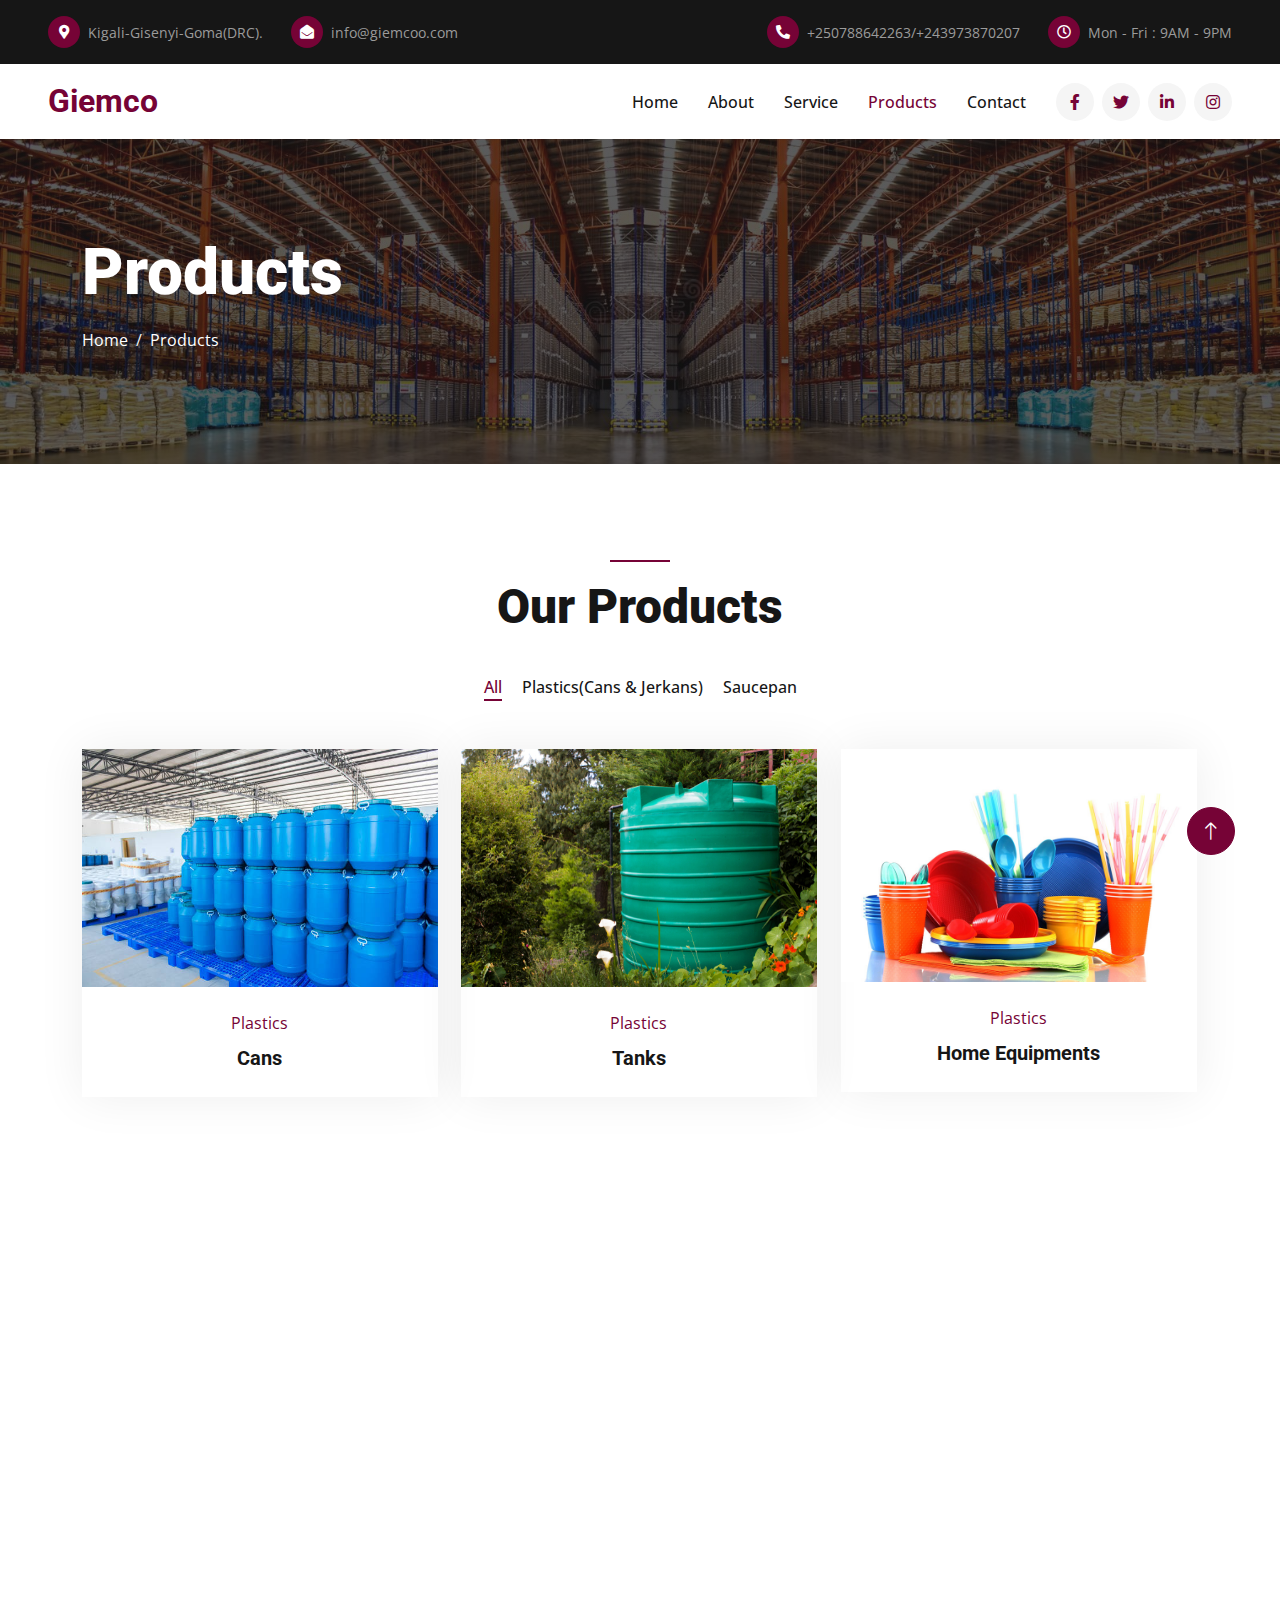
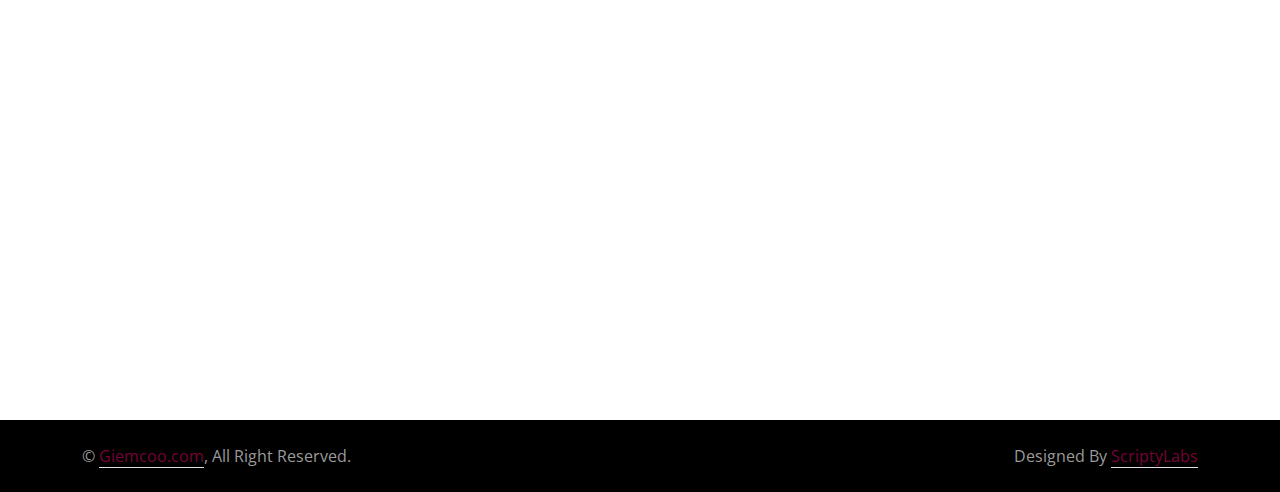
<file: project.html>
<!DOCTYPE html>
<html lang="en">

<head>
    <meta charset="utf-8">
    <title>Giemco - Rwanda Importing and Exporting Agency</title>
    <meta content="width=device-width, initial-scale=1.0" name="viewport">
    <meta content="" name="keywords">
    <meta content="" name="description">

    <!-- Favicon -->
    <link href="img/favicon.ico" rel="icon">

    <!-- Google Web Fonts -->
    <link rel="preconnect" href="https://fonts.googleapis.com">
    <link rel="preconnect" href="https://fonts.gstatic.com" crossorigin>
    <link href="https://fonts.googleapis.com/css2?family=Open+Sans:wght@400;500&family=Roboto:wght@500;700;900&display=swap" rel="stylesheet"> 

    <!-- Icon Font Stylesheet -->
    <link href="https://cdnjs.cloudflare.com/ajax/libs/font-awesome/5.10.0/css/all.min.css" rel="stylesheet">
    <link href="https://cdn.jsdelivr.net/npm/bootstrap-icons@1.4.1/font/bootstrap-icons.css" rel="stylesheet">

    <!-- Libraries Stylesheet -->
    <link href="lib/animate/animate.min.css" rel="stylesheet">
    <link href="lib/owlcarousel/assets/owl.carousel.min.css" rel="stylesheet">
    <link href="lib/lightbox/css/lightbox.min.css" rel="stylesheet">

    <!-- Customized Bootstrap Stylesheet -->
    <link href="css/bootstrap.min.css" rel="stylesheet">

    <!-- Template Stylesheet -->
    <link href="css/style.css" rel="stylesheet">
</head>

<body>
    <!-- Spinner Start -->
    <div id="spinner" class="show bg-white position-fixed translate-middle w-100 vh-100 top-50 start-50 d-flex align-items-center justify-content-center">
        <div class="spinner-border text-primary" style="width: 3rem; height: 3rem;" role="status">
            <span class="sr-only">Loading...</span>
        </div>
    </div>
    <!-- Spinner End -->


    <!-- Topbar Start -->
    <div class="container-fluid bg-dark px-5">
        <div class="row gx-4 d-none d-lg-flex">
            <div class="col-lg-6 text-start">
                <div class="h-100 d-inline-flex align-items-center py-3 me-4">
                    <div class="btn-sm-square rounded-circle bg-primary me-2">
                        <small class="fa fa-map-marker-alt text-white"></small>
                    </div>
                    <small>Kigali-Gisenyi-Goma(DRC).</small>
                </div>
                <div class="h-100 d-inline-flex align-items-center py-3">
                    <div class="btn-sm-square rounded-circle bg-primary me-2">
                        <small class="fa fa-envelope-open text-white"></small>
                    </div>
                    <small>info@giemcoo.com</small>
                </div>
            </div>
            <div class="col-lg-6 text-end">
                <div class="h-100 d-inline-flex align-items-center py-3 me-4">
                    <div class="btn-sm-square rounded-circle bg-primary me-2">
                        <small class="fa fa-phone-alt text-white"></small>
                    </div>
                    <small>+250788642263/+243973870207</small>
                </div>
                <div class="h-100 d-inline-flex align-items-center py-3">
                    <div class="btn-sm-square rounded-circle bg-primary me-2">
                        <small class="far fa-clock text-white"></small>
                    </div>
                    <small>Mon - Fri : 9AM - 9PM</small>
                </div>
            </div>
        </div>
    </div>
    <!-- Topbar End -->


    <!-- Navbar Start -->
    <nav class="navbar navbar-expand-lg bg-white navbar-light sticky-top p-0 px-4 px-lg-5">
        <a href="index.html" class="navbar-brand d-flex align-items-center">
            <h2 class="m-0 text-primary">Giemco</h2>
        </a>
        <button type="button" class="navbar-toggler" data-bs-toggle="collapse" data-bs-target="#navbarCollapse">
            <span class="navbar-toggler-icon"></span>
        </button>
        <div class="collapse navbar-collapse" id="navbarCollapse">
            <div class="navbar-nav ms-auto py-4 py-lg-0">
                <a href="index.html" class="nav-item nav-link">Home</a>
                <a href="about.html" class="nav-item nav-link">About</a>
                <a href="service.html" class="nav-item nav-link">Service</a>
                <a href="project.html" class="nav-item nav-link active">Products</a>
                <!-- <div class="nav-item dropdown">
                    <a href="#" class="nav-link dropdown-toggle" data-bs-toggle="dropdown">Pages</a>
                    <div class="dropdown-menu rounded-0 rounded-bottom m-0">
                        <a href="feature.html" class="dropdown-item">Feature</a>
                        <a href="quote.html" class="dropdown-item">Free Quote</a>
                        <a href="team.html" class="dropdown-item">Our Team</a>
                        <a href="testimonial.html" class="dropdown-item">Testimonial</a>
                        <a href="404.html" class="dropdown-item">404 Page</a>
                    </div>
                </div> -->
                <a href="contact.html" class="nav-item nav-link">Contact</a>
            </div>
            <div class="h-100 d-lg-inline-flex align-items-center d-none">
                <a class="btn btn-square rounded-circle bg-light text-primary me-2" href=""><i class="fab fa-facebook-f"></i></a>
                <a class="btn btn-square rounded-circle bg-light text-primary me-2" href=""><i class="fab fa-twitter"></i></a>
                <a class="btn btn-square rounded-circle bg-light text-primary me-2" href=""><i class="fab fa-linkedin-in"></i></a>
                <a class="btn btn-square rounded-circle bg-light text-primary me-0" href=""><i class="fab fa-instagram"></i></a>
            </div>
        </div>
    </nav>
    <!-- Navbar End -->


    <!-- Page Header Start -->
    <div class="container-fluid page-header py-5 mb-5">
        <div class="container py-5">
            <h1 class="display-3 text-white mb-3 animated slideInDown">Products</h1>
            <nav aria-label="breadcrumb animated slideInDown">
                <ol class="breadcrumb">
                    <li class="breadcrumb-item"><a class="text-white" href="#">Home</a></li>
                    <!-- <li class="breadcrumb-item"><a class="text-white" href="#">Pages</a></li> -->
                    <li class="breadcrumb-item text-white active" aria-current="page">Products</li>
                </ol>
            </nav>
        </div>
    </div>
    <!-- Page Header End -->


<!-- Projects Start -->
<div class="container-xxl py-5">
    <div class="container">
        <div class="text-center wow fadeInUp" data-wow-delay="0.1s">
            <div class="bg-primary mb-3 mx-auto" style="width: 60px; height: 2px;"></div>
            <h1 class="display-5 mb-5">Our Products</h1>
        </div>
        <div class="row mt-n2 wow fadeInUp" data-wow-delay="0.3s">
            <div class="col-12 text-center">
                <ul class="list-inline mb-5" id="portfolio-flters">
                    <li class="mx-2 active" data-filter="*">All</li>
                    <li class="mx-2" data-filter=".first">Plastics(Cans & Jerkans)</li>
                    <li class="mx-2" data-filter=".second">Saucepan </li>
                </ul>
            </div>
        </div>
        <div class="row g-4 portfolio-container">
            <div class="col-lg-4 col-md-6 portfolio-item first wow fadeInUp" data-wow-delay="0.1s">
                <div class="portfolio-inner">
                    <img class="img-fluid w-100" src="img/portfolio-1.jpg" alt="">
                    <div class="text-center p-4">
                        <p class="text-primary mb-2">Plastics</p>
                        <h5 class="lh-base mb-0">Cans</h5>
                    </div>
                    <div class="portfolio-text text-center bg-white p-4">
                        <p class="text-primary mb-2">Plastics</p>
                        <h5 class="lh-base mb-0">Cans</h5>
                        <div class="d-flex justify-content-center">
                            <a class="btn btn-square btn-primary rounded-circle mx-1" href="img/portfolio-1.jpg" data-lightbox="portfolio"><i class="fa fa-eye"></i></a>
                            <a class="btn btn-square btn-primary rounded-circle mx-1" href=""><i class="fa fa-link"></i></a>
                        </div>
                    </div>
                </div>
            </div>
            <div class="col-lg-4 col-md-6 portfolio-item second wow fadeInUp" data-wow-delay="0.3s">
                <div class="portfolio-inner">
                    <img class="img-fluid w-100" src="img/portfolio-2.jpg" alt="">
                    <div class="text-center p-4">
                        <p class="text-primary mb-2">Plastics</p>
                        <h5 class="lh-base mb-0">Tanks</h5>
                    </div>
                    <div class="portfolio-text text-center bg-white p-4">
                        <p class="text-primary mb-2">Plastics</p>
                        <h5 class="lh-base mb-0">Tanks</h5>
                        <div class="d-flex justify-content-center">
                            <a class="btn btn-square btn-primary rounded-circle mx-1" href="img/portfolio-2.jpg" data-lightbox="portfolio"><i class="fa fa-eye"></i></a>
                            <a class="btn btn-square btn-primary rounded-circle mx-1" href=""><i class="fa fa-link"></i></a>
                        </div>
                    </div>
                </div>
            </div>
            <div class="col-lg-4 col-md-6 portfolio-item first wow fadeInUp" data-wow-delay="0.5s">
                <div class="portfolio-inner">
                    <img class="img-fluid w-100" src="img/portfolio-3.jpg" alt="">
                    <div class="text-center p-4">
                        <p class="text-primary mb-2">Plastics</p>
                        <h5 class="lh-base mb-0">Home Equipments</h5>
                    </div>
                    <div class="portfolio-text text-center bg-white p-4">
                        <p class="text-primary mb-2">Plastics</p>
                        <h5 class="lh-base mb-0">Home Equipments</h5>
                        <div class="d-flex justify-content-center">
                            <a class="btn btn-square btn-primary rounded-circle mx-1" href="img/portfolio-3.jpg" data-lightbox="portfolio"><i class="fa fa-eye"></i></a>
                            <a class="btn btn-square btn-primary rounded-circle mx-1" href=""><i class="fa fa-link"></i></a>
                        </div>
                    </div>
                </div>
            </div>
            <div class="col-lg-4 col-md-6 portfolio-item second wow fadeInUp" data-wow-delay="0.1s">
                <div class="portfolio-inner">
                    <img class="img-fluid w-100" src="img/portfolio-4.jpg" alt="">
                    <div class="text-center p-4">
                        <p class="text-primary mb-2">Plastics</p>
                        <h5 class="lh-base mb-0">Saucepan</h5>
                    </div>
                    <div class="portfolio-text text-center bg-white p-4">
                        <p class="text-primary mb-2">Plastics</p>
                        <h5 class="lh-base mb-0">Saucepan</h5>
                        <div class="d-flex justify-content-center">
                            <a class="btn btn-square btn-primary rounded-circle mx-1" href="img/portfolio-4.jpg" data-lightbox="portfolio"><i class="fa fa-eye"></i></a>
                            <a class="btn btn-square btn-primary rounded-circle mx-1" href=""><i class="fa fa-link"></i></a>
                        </div>
                    </div>
                </div>
            </div>
            <div class="col-lg-4 col-md-6 portfolio-item first wow fadeInUp" data-wow-delay="0.3s">
                <div class="portfolio-inner">
                    <img class="img-fluid w-100" src="img/portfolio-5.jpg" alt="">
                    <div class="text-center p-4">
                        <p class="text-primary mb-2">Plastics</p>
                        <h5 class="lh-base mb-3">Chairs</h5>
                    </div>
                    <div class="portfolio-text text-center bg-white p-4">
                        <p class="text-primary mb-2">Plastics</p>
                        <h5 class="lh-base mb-3">Chairs</h5>
                        <div class="d-flex justify-content-center">
                            <a class="btn btn-square btn-primary rounded-circle mx-1" href="img/portfolio-5.jpg" data-lightbox="portfolio"><i class="fa fa-eye"></i></a>
                            <a class="btn btn-square btn-primary rounded-circle mx-1" href=""><i class="fa fa-link"></i></a>
                        </div>
                    </div>
                </div>
            </div>
            <div class="col-lg-4 col-md-6 portfolio-item second wow fadeInUp" data-wow-delay="0.5s">
                <div class="portfolio-inner">
                    <img class="img-fluid w-100" src="img/portfolio-6.jpg" alt="">
                    <div class="text-center p-4">
                        <p class="text-primary mb-2">B 2 B</p>
                        <h5 class="lh-base mb-0">Jerekans</h5>
                    </div>
                    <div class="portfolio-text text-center bg-white p-4">
                        <p class="text-primary mb-2">B 2 B</p>
                        <h5 class="lh-base mb-0">Jerekans</h5>
                        <div class="d-flex justify-content-center">
                            <a class="btn btn-square btn-primary rounded-circle mx-1" href="img/portfolio-6.jpg" data-lightbox="portfolio"><i class="fa fa-eye"></i></a>
                            <a class="btn btn-square btn-primary rounded-circle mx-1" href=""><i class="fa fa-link"></i></a>
                        </div>
                    </div>
                </div>
            </div>
        </div>
    </div>
</div>
<!-- Projects End -->
        

    <!-- Footer Start -->
    <div class="container-fluid bg-dark text-secondary footer mt-5 py-5 wow fadeIn" data-wow-delay="0.1s">
        <div class="container py-5">
            <div class="row g-5">
                <div class="col-lg-3 col-md-6">
                    <h5 class="text-light mb-4">Address</h5>
                    <p class="mb-2"><i class="fa fa-map-marker-alt me-3"></i>Kigali-Gisenyi-Goma(DRC).</p>
                    <p class="mb-2"><i class="fa fa-phone-alt me-3"></i>+250788642263/+2439738702070</p>
                    <p class="mb-2"><i class="fa fa-envelope me-3"></i>info@giemcoo.com</p>
                    <div class="d-flex pt-2">
                        <a class="btn btn-square btn-outline-secondary rounded-circle me-2" href=""><i class="fab fa-twitter"></i></a>
                        <a class="btn btn-square btn-outline-secondary rounded-circle me-2" href=""><i class="fab fa-facebook-f"></i></a>
                        <a class="btn btn-square btn-outline-secondary rounded-circle me-2" href=""><i class="fab fa-youtube"></i></a>
                        <a class="btn btn-square btn-outline-secondary rounded-circle me-2" href=""><i class="fab fa-linkedin-in"></i></a>
                    </div>
                </div>
                <div class="col-lg-3 col-md-6">
                    <h5 class="text-light mb-4">Services</h5>
                    <a class="btn btn-link" href="">Importing</a>
                    <a class="btn btn-link" href="">Exporting</a>
                    <a class="btn btn-link" href="">Plastics</a>
                    <a class="btn btn-link" href="">Consultancy</a>
                    <a class="btn btn-link" href="">B 2 B</a>
                </div>
                <div class="col-lg-3 col-md-6">
                    <h5 class="text-light mb-4">Quick Links</h5>
                    <a class="btn btn-link" href="">About Us</a>
                    <a class="btn btn-link" href="">Contact Us</a>
                    <a class="btn btn-link" href="">Our Services</a>
                    <a class="btn btn-link" href="">Terms & Condition</a>
                    <a class="btn btn-link" href="">Support</a>
                </div>
                <div class="col-lg-3 col-md-6">
                    <h5 class="text-light mb-4">Newsletter</h5>
                    <p>Please Subscribe to our news letter</p>
                    <div class="position-relative w-100">
                        <input class="form-control bg-transparent border-secondary w-100 py-3 ps-4 pe-5" type="text" placeholder="Your email">
                        <button type="button" class="btn btn-primary py-2 position-absolute top-0 end-0 mt-2 me-2">SignUp</button>
                    </div>
                </div>
            </div>
        </div>
    </div>
    <!-- Footer End -->


    <!-- Copyright Start -->
    <div class="container-fluid py-4" style="background: #000000;">
        <div class="container">
            <div class="row">
                <div class="col-md-6 text-center text-md-start mb-3 mb-md-0">
                    &copy; <a class="border-bottom" href="#">Giemcoo.com</a>, All Right Reserved.
                </div>
                <div class="col-md-6 text-center text-md-end">
                    <!--/*** This template is free as long as you keep the footer author’s credit link/attribution link/backlink. If you'd like to use the template without the footer author’s credit link/attribution link/backlink, you can purchase the Credit Removal License from "https://htmlcodex.com/credit-removal". Thank you for your support. ***/-->
                    Designed By <a class="border-bottom" href="https://htmlcodex.com">ScriptyLabs</a>
                </div>
            </div>
        </div>
    </div>
    <!-- Copyright End -->


    <!-- Back to Top -->
    <a href="#" class="btn btn-lg btn-primary btn-lg-square rounded-circle back-to-top"><i class="bi bi-arrow-up"></i></a>


    <!-- JavaScript Libraries -->
    <script src="https://code.jquery.com/jquery-3.4.1.min.js"></script>
    <script src="https://cdn.jsdelivr.net/npm/bootstrap@5.0.0/dist/js/bootstrap.bundle.min.js"></script>
    <script src="lib/wow/wow.min.js"></script>
    <script src="lib/easing/easing.min.js"></script>
    <script src="lib/waypoints/waypoints.min.js"></script>
    <script src="lib/counterup/counterup.min.js"></script>
    <script src="lib/owlcarousel/owl.carousel.min.js"></script>
    <script src="lib/isotope/isotope.pkgd.min.js"></script>
    <script src="lib/lightbox/js/lightbox.min.js"></script>

    <!-- Template Javascript -->
    <script src="js/main.js"></script>
</body>

</html>
</file>
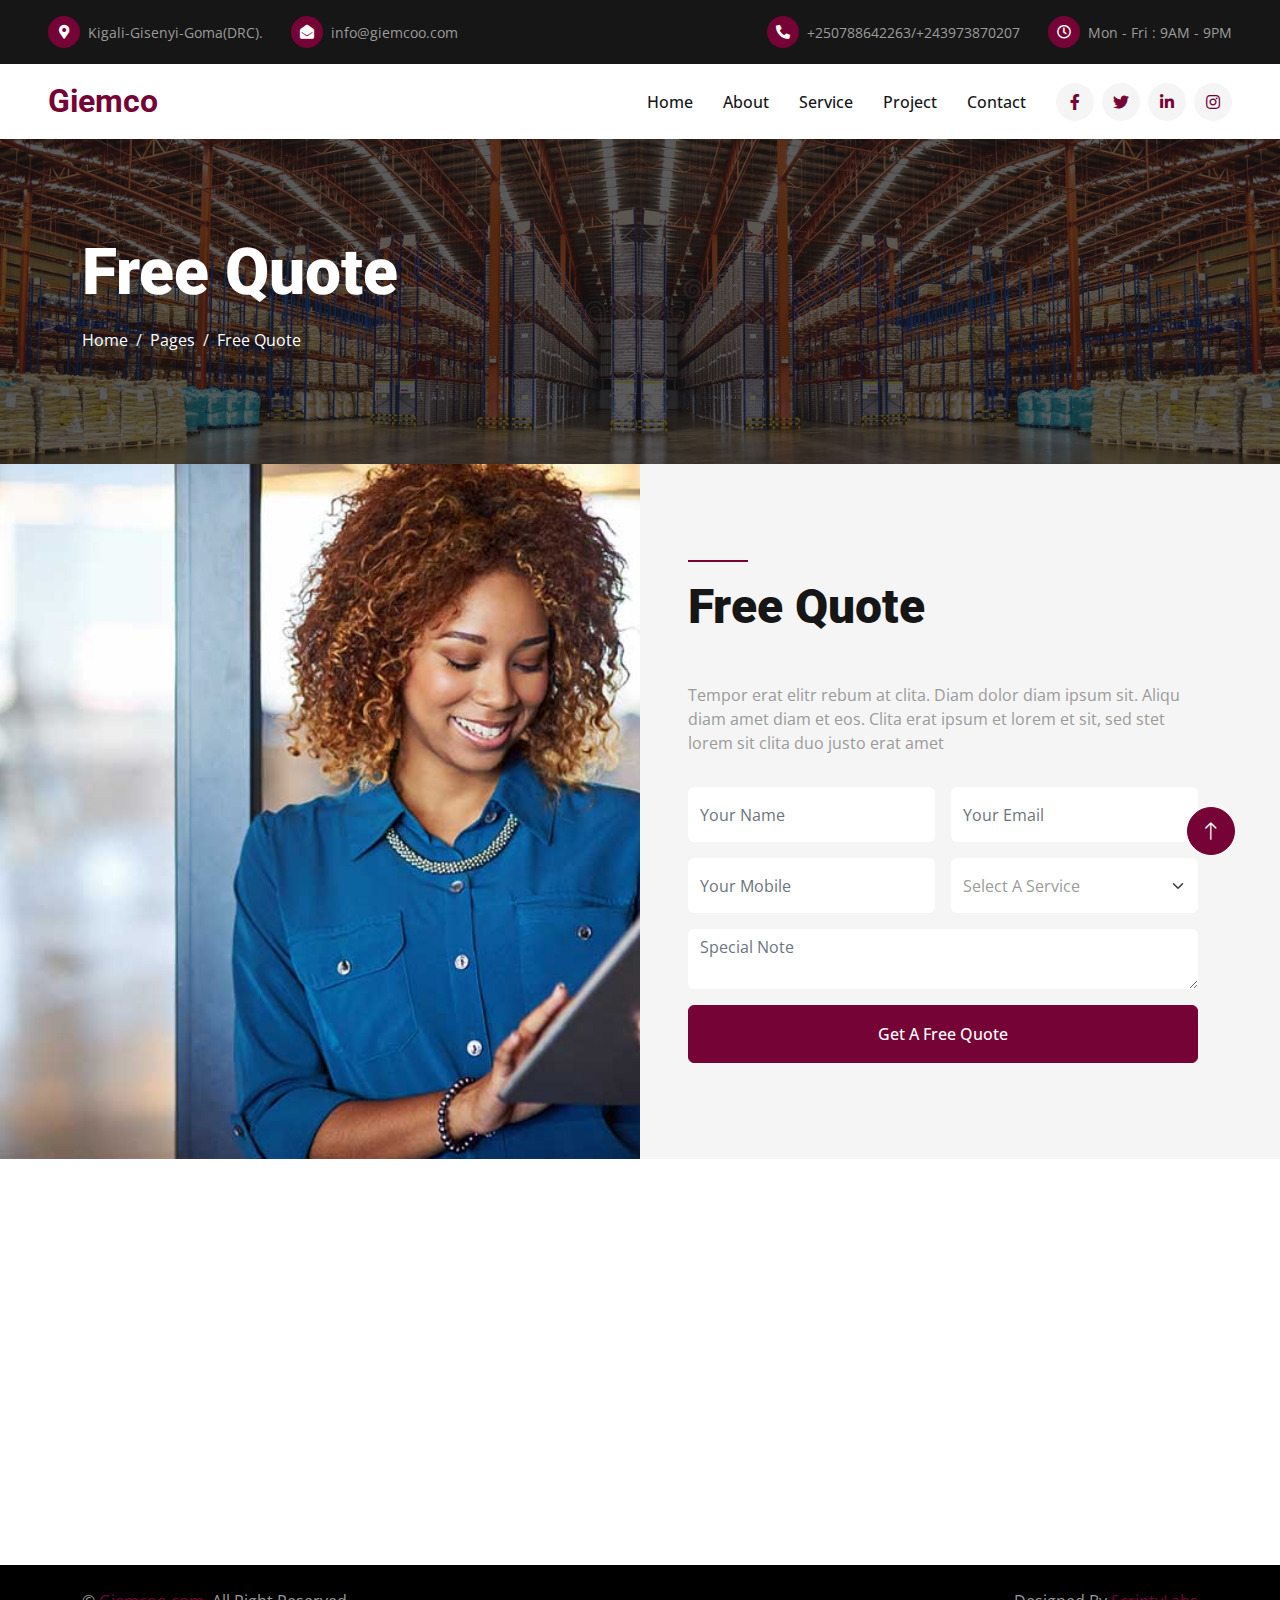
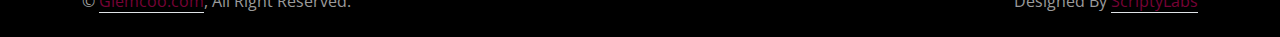
<file: quote.html>
<!DOCTYPE html>
<html lang="en">

<head>
    <meta charset="utf-8">
    <title>Giemco - Rwanda Importing and Exporting Agency</title>
    <meta content="width=device-width, initial-scale=1.0" name="viewport">
    <meta content="" name="keywords">
    <meta content="" name="description">

    <!-- Favicon -->
    <link href="img/favicon.ico" rel="icon">

    <!-- Google Web Fonts -->
    <link rel="preconnect" href="https://fonts.googleapis.com">
    <link rel="preconnect" href="https://fonts.gstatic.com" crossorigin>
    <link href="https://fonts.googleapis.com/css2?family=Open+Sans:wght@400;500&family=Roboto:wght@500;700;900&display=swap" rel="stylesheet"> 

    <!-- Icon Font Stylesheet -->
    <link href="https://cdnjs.cloudflare.com/ajax/libs/font-awesome/5.10.0/css/all.min.css" rel="stylesheet">
    <link href="https://cdn.jsdelivr.net/npm/bootstrap-icons@1.4.1/font/bootstrap-icons.css" rel="stylesheet">

    <!-- Libraries Stylesheet -->
    <link href="lib/animate/animate.min.css" rel="stylesheet">
    <link href="lib/owlcarousel/assets/owl.carousel.min.css" rel="stylesheet">
    <link href="lib/lightbox/css/lightbox.min.css" rel="stylesheet">

    <!-- Customized Bootstrap Stylesheet -->
    <link href="css/bootstrap.min.css" rel="stylesheet">

    <!-- Template Stylesheet -->
    <link href="css/style.css" rel="stylesheet">
</head>

<body>
    <!-- Spinner Start -->
    <div id="spinner" class="show bg-white position-fixed translate-middle w-100 vh-100 top-50 start-50 d-flex align-items-center justify-content-center">
        <div class="spinner-border text-primary" style="width: 3rem; height: 3rem;" role="status">
            <span class="sr-only">Loading...</span>
        </div>
    </div>
    <!-- Spinner End -->


    <!-- Topbar Start -->
    <div class="container-fluid bg-dark px-5">
        <div class="row gx-4 d-none d-lg-flex">
            <div class="col-lg-6 text-start">
                <div class="h-100 d-inline-flex align-items-center py-3 me-4">
                    <div class="btn-sm-square rounded-circle bg-primary me-2">
                        <small class="fa fa-map-marker-alt text-white"></small>
                    </div>
                    <small>Kigali-Gisenyi-Goma(DRC).</small>
                </div>
                <div class="h-100 d-inline-flex align-items-center py-3">
                    <div class="btn-sm-square rounded-circle bg-primary me-2">
                        <small class="fa fa-envelope-open text-white"></small>
                    </div>
                    <small>info@giemcoo.com</small>
                </div>
            </div>
            <div class="col-lg-6 text-end">
                <div class="h-100 d-inline-flex align-items-center py-3 me-4">
                    <div class="btn-sm-square rounded-circle bg-primary me-2">
                        <small class="fa fa-phone-alt text-white"></small>
                    </div>
                    <small>+250788642263/+243973870207</small>
                </div>
                <div class="h-100 d-inline-flex align-items-center py-3">
                    <div class="btn-sm-square rounded-circle bg-primary me-2">
                        <small class="far fa-clock text-white"></small>
                    </div>
                    <small>Mon - Fri : 9AM - 9PM</small>
                </div>
            </div>
        </div>
    </div>
    <!-- Topbar End -->


    <!-- Navbar Start -->
    <nav class="navbar navbar-expand-lg bg-white navbar-light sticky-top p-0 px-4 px-lg-5">
        <a href="index.html" class="navbar-brand d-flex align-items-center">
            <h2 class="m-0 text-primary">Giemco</h2>
        </a>
        <button type="button" class="navbar-toggler" data-bs-toggle="collapse" data-bs-target="#navbarCollapse">
            <span class="navbar-toggler-icon"></span>
        </button>
        <div class="collapse navbar-collapse" id="navbarCollapse">
            <div class="navbar-nav ms-auto py-4 py-lg-0">
                <a href="index.html" class="nav-item nav-link">Home</a>
                <a href="about.html" class="nav-item nav-link">About</a>
                <a href="service.html" class="nav-item nav-link">Service</a>
                <a href="project.html" class="nav-item nav-link">Project</a>
                <!-- <div class="nav-item dropdown">
                    <a href="#" class="nav-link dropdown-toggle active" data-bs-toggle="dropdown">Pages</a>
                    <div class="dropdown-menu rounded-0 rounded-bottom m-0">
                        <a href="feature.html" class="dropdown-item">Feature</a>
                        <a href="quote.html" class="dropdown-item active">Free Quote</a>
                        <a href="team.html" class="dropdown-item">Our Team</a>
                        <a href="testimonial.html" class="dropdown-item">Testimonial</a>
                        <a href="404.html" class="dropdown-item">404 Page</a>
                    </div>
                </div> -->
                <a href="contact.html" class="nav-item nav-link">Contact</a>
            </div>
            <div class="h-100 d-lg-inline-flex align-items-center d-none">
                <a class="btn btn-square rounded-circle bg-light text-primary me-2" href=""><i class="fab fa-facebook-f"></i></a>
                <a class="btn btn-square rounded-circle bg-light text-primary me-2" href=""><i class="fab fa-twitter"></i></a>
                <a class="btn btn-square rounded-circle bg-light text-primary me-2" href=""><i class="fab fa-linkedin-in"></i></a>
                <a class="btn btn-square rounded-circle bg-light text-primary me-0" href=""><i class="fab fa-instagram"></i></a>
            </div>
        </div>
    </nav>
    <!-- Navbar End -->


    <!-- Page Header Start -->
    <div class="container-fluid page-header py-5">
        <div class="container py-5">
            <h1 class="display-3 text-white mb-3 animated slideInDown">Free Quote</h1>
            <nav aria-label="breadcrumb animated slideInDown">
                <ol class="breadcrumb">
                    <li class="breadcrumb-item"><a class="text-white" href="#">Home</a></li>
                    <li class="breadcrumb-item"><a class="text-white" href="#">Pages</a></li>
                    <li class="breadcrumb-item text-white active" aria-current="page">Free Quote</li>
                </ol>
            </nav>
        </div>
    </div>
    <!-- Page Header End -->


    <!-- Quote Start -->
    <div class="container-fluid bg-light overflow-hidden px-lg-0">
        <div class="container quote px-lg-0">
            <div class="row g-0 mx-lg-0">
                <div class="col-lg-6 ps-lg-0" style="min-height: 400px;">
                    <div class="position-relative h-100">
                        <img class="position-absolute img-fluid w-100 h-100" src="img/quote.jpg" style="object-fit: cover;" alt="">
                    </div>
                </div>
                <div class="col-lg-6 quote-text py-5 wow fadeIn" data-wow-delay="0.5s">
                    <div class="p-lg-5 pe-lg-0">
                        <div class="bg-primary mb-3" style="width: 60px; height: 2px;"></div>
                        <h1 class="display-5 mb-5">Free Quote</h1>
                        <p class="mb-4 pb-2">Tempor erat elitr rebum at clita. Diam dolor diam ipsum sit. Aliqu diam amet diam et eos. Clita erat ipsum et lorem et sit, sed stet lorem sit clita duo justo erat amet</p>
                        <form>
                            <div class="row g-3">
                                <div class="col-12 col-sm-6">
                                    <input type="text" class="form-control border-0" placeholder="Your Name" style="height: 55px;">
                                </div>
                                <div class="col-12 col-sm-6">
                                    <input type="email" class="form-control border-0" placeholder="Your Email" style="height: 55px;">
                                </div>
                                <div class="col-12 col-sm-6">
                                    <input type="text" class="form-control border-0" placeholder="Your Mobile" style="height: 55px;">
                                </div>
                                <div class="col-12 col-sm-6">
                                    <select class="form-select border-0" style="height: 55px;">
                                        <option selected>Select A Service</option>
                                        <option value="1">Service 1</option>
                                        <option value="2">Service 2</option>
                                        <option value="3">Service 3</option>
                                    </select>
                                </div>
                                <div class="col-12">
                                    <textarea class="form-control border-0" placeholder="Special Note"></textarea>
                                </div>
                                <div class="col-12">
                                    <button class="btn btn-primary w-100 py-3" type="submit">Get A Free Quote</button>
                                </div>
                            </div>
                        </form>
                    </div>
                </div>
            </div>
        </div>
    </div>
    <!-- Quote End -->
        

    <!-- Footer Start -->
    <div class="container-fluid bg-dark text-secondary footer py-5 wow fadeIn" data-wow-delay="0.1s">
        <div class="container py-5">
            <div class="row g-5">
                <div class="col-lg-3 col-md-6">
                    <h5 class="text-light mb-4">Address</h5>
                    <p class="mb-2"><i class="fa fa-map-marker-alt me-3"></i>Kigali-Gisenyi-Goma(DRC).</p>
                    <p class="mb-2"><i class="fa fa-phone-alt me-3"></i>+250788642263/+2439738702070</p>
                    <p class="mb-2"><i class="fa fa-envelope me-3"></i>info@giemcoo.com</p>
                    <div class="d-flex pt-2">
                        <a class="btn btn-square btn-outline-secondary rounded-circle me-2" href=""><i class="fab fa-twitter"></i></a>
                        <a class="btn btn-square btn-outline-secondary rounded-circle me-2" href=""><i class="fab fa-facebook-f"></i></a>
                        <a class="btn btn-square btn-outline-secondary rounded-circle me-2" href=""><i class="fab fa-youtube"></i></a>
                        <a class="btn btn-square btn-outline-secondary rounded-circle me-2" href=""><i class="fab fa-linkedin-in"></i></a>
                    </div>
                </div>
                <div class="col-lg-3 col-md-6">
                    <h5 class="text-light mb-4">Services</h5>
                    <a class="btn btn-link" href="">Importing</a>
                    <a class="btn btn-link" href="">Exporting</a>
                    <a class="btn btn-link" href="">Plastics</a>
                    <a class="btn btn-link" href="">Consultancy</a>
                    <a class="btn btn-link" href="">B 2 B</a>
                </div>
                <div class="col-lg-3 col-md-6">
                    <h5 class="text-light mb-4">Quick Links</h5>
                    <a class="btn btn-link" href="">About Us</a>
                    <a class="btn btn-link" href="">Contact Us</a>
                    <a class="btn btn-link" href="">Our Services</a>
                    <a class="btn btn-link" href="">Terms & Condition</a>
                    <a class="btn btn-link" href="">Support</a>
                </div>
                <div class="col-lg-3 col-md-6">
                    <h5 class="text-light mb-4">Newsletter</h5>
                    <p>Please Subscribe to our news letter</p>
                    <div class="position-relative w-100">
                        <input class="form-control bg-transparent border-secondary w-100 py-3 ps-4 pe-5" type="text" placeholder="Your email">
                        <button type="button" class="btn btn-primary py-2 position-absolute top-0 end-0 mt-2 me-2">SignUp</button>
                    </div>
                </div>
            </div>
        </div>
    </div>
    <!-- Footer End -->


    <!-- Copyright Start -->
    <div class="container-fluid py-4" style="background: #000000;">
        <div class="container">
            <div class="row">
                <div class="col-md-6 text-center text-md-start mb-3 mb-md-0">
                    &copy; <a class="border-bottom" href="#">Giemcoo.com</a>, All Right Reserved.
                </div>
                <div class="col-md-6 text-center text-md-end">
                    <!--/*** This template is free as long as you keep the footer author’s credit link/attribution link/backlink. If you'd like to use the template without the footer author’s credit link/attribution link/backlink, you can purchase the Credit Removal License from "https://htmlcodex.com/credit-removal". Thank you for your support. ***/-->
                    Designed By <a class="border-bottom" href="https://htmlcodex.com">ScriptyLabs</a>
                </div>
            </div>
        </div>
    </div>
    <!-- Copyright End -->


    <!-- Back to Top -->
    <a href="#" class="btn btn-lg btn-primary btn-lg-square rounded-circle back-to-top"><i class="bi bi-arrow-up"></i></a>


    <!-- JavaScript Libraries -->
    <script src="https://code.jquery.com/jquery-3.4.1.min.js"></script>
    <script src="https://cdn.jsdelivr.net/npm/bootstrap@5.0.0/dist/js/bootstrap.bundle.min.js"></script>
    <script src="lib/wow/wow.min.js"></script>
    <script src="lib/easing/easing.min.js"></script>
    <script src="lib/waypoints/waypoints.min.js"></script>
    <script src="lib/counterup/counterup.min.js"></script>
    <script src="lib/owlcarousel/owl.carousel.min.js"></script>
    <script src="lib/isotope/isotope.pkgd.min.js"></script>
    <script src="lib/lightbox/js/lightbox.min.js"></script>

    <!-- Template Javascript -->
    <script src="js/main.js"></script>
</body>

</html>
</file>
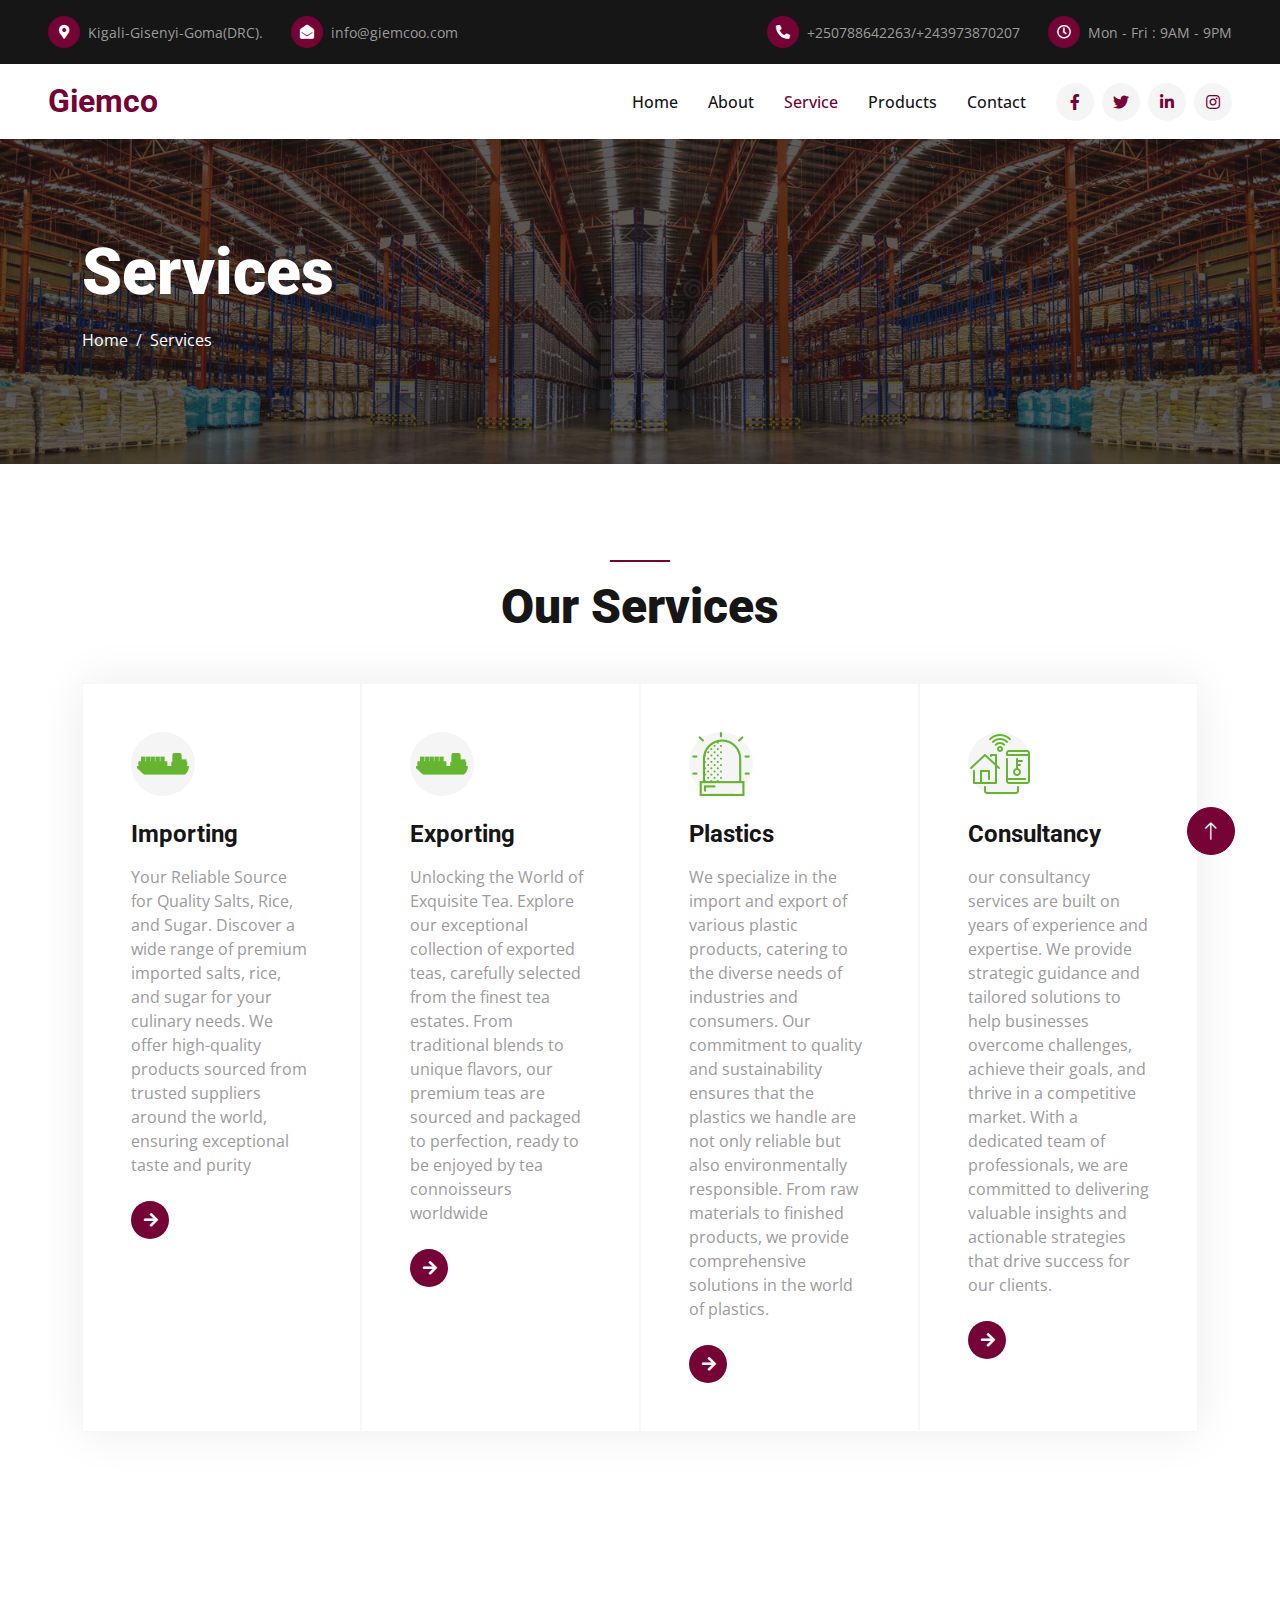
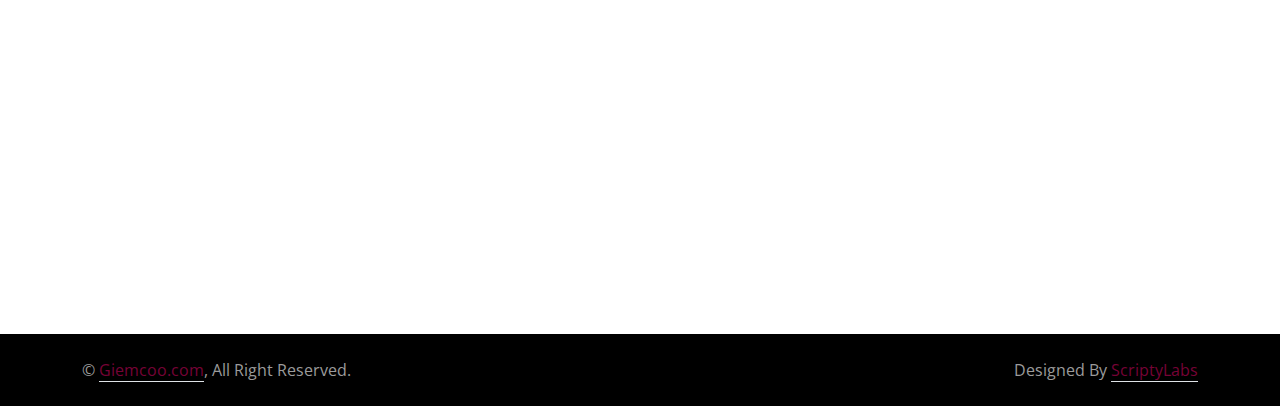
<file: service.html>
<!DOCTYPE html>
<html lang="en">

<head>
    <meta charset="utf-8">
    <title>Giemco - Rwanda Importing and Exporting Agency</title>
    <meta content="width=device-width, initial-scale=1.0" name="viewport">
    <meta content="" name="keywords">
    <meta content="" name="description">

    <!-- Favicon -->
    <link href="img/favicon.ico" rel="icon">

    <!-- Google Web Fonts -->
    <link rel="preconnect" href="https://fonts.googleapis.com">
    <link rel="preconnect" href="https://fonts.gstatic.com" crossorigin>
    <link href="https://fonts.googleapis.com/css2?family=Open+Sans:wght@400;500&family=Roboto:wght@500;700;900&display=swap" rel="stylesheet"> 

    <!-- Icon Font Stylesheet -->
    <link href="https://cdnjs.cloudflare.com/ajax/libs/font-awesome/5.10.0/css/all.min.css" rel="stylesheet">
    <link href="https://cdn.jsdelivr.net/npm/bootstrap-icons@1.4.1/font/bootstrap-icons.css" rel="stylesheet">

    <!-- Libraries Stylesheet -->
    <link href="lib/animate/animate.min.css" rel="stylesheet">
    <link href="lib/owlcarousel/assets/owl.carousel.min.css" rel="stylesheet">
    <link href="lib/lightbox/css/lightbox.min.css" rel="stylesheet">

    <!-- Customized Bootstrap Stylesheet -->
    <link href="css/bootstrap.min.css" rel="stylesheet">

    <!-- Template Stylesheet -->
    <link href="css/style.css" rel="stylesheet">
</head>

<body>
    <!-- Spinner Start -->
    <div id="spinner" class="show bg-white position-fixed translate-middle w-100 vh-100 top-50 start-50 d-flex align-items-center justify-content-center">
        <div class="spinner-border text-primary" style="width: 3rem; height: 3rem;" role="status">
            <span class="sr-only">Loading...</span>
        </div>
    </div>
    <!-- Spinner End -->


    <!-- Topbar Start -->
    <div class="container-fluid bg-dark px-5">
        <div class="row gx-4 d-none d-lg-flex">
            <div class="col-lg-6 text-start">
                <div class="h-100 d-inline-flex align-items-center py-3 me-4">
                    <div class="btn-sm-square rounded-circle bg-primary me-2">
                        <small class="fa fa-map-marker-alt text-white"></small>
                    </div>
                    <small>Kigali-Gisenyi-Goma(DRC).</small>
                </div>
                <div class="h-100 d-inline-flex align-items-center py-3">
                    <div class="btn-sm-square rounded-circle bg-primary me-2">
                        <small class="fa fa-envelope-open text-white"></small>
                    </div>
                    <small>info@giemcoo.com</small>
                </div>
            </div>
            <div class="col-lg-6 text-end">
                <div class="h-100 d-inline-flex align-items-center py-3 me-4">
                    <div class="btn-sm-square rounded-circle bg-primary me-2">
                        <small class="fa fa-phone-alt text-white"></small>
                    </div>
                    <small>+250788642263/+243973870207</small>
                </div>
                <div class="h-100 d-inline-flex align-items-center py-3">
                    <div class="btn-sm-square rounded-circle bg-primary me-2">
                        <small class="far fa-clock text-white"></small>
                    </div>
                    <small>Mon - Fri : 9AM - 9PM</small>
                </div>
            </div>
        </div>
    </div>
    <!-- Topbar End -->


    <!-- Navbar Start -->
    <nav class="navbar navbar-expand-lg bg-white navbar-light sticky-top p-0 px-4 px-lg-5">
        <a href="index.html" class="navbar-brand d-flex align-items-center">
            <h2 class="m-0 text-primary">Giemco</h2>
        </a>
        <button type="button" class="navbar-toggler" data-bs-toggle="collapse" data-bs-target="#navbarCollapse">
            <span class="navbar-toggler-icon"></span>
        </button>
        <div class="collapse navbar-collapse" id="navbarCollapse">
            <div class="navbar-nav ms-auto py-4 py-lg-0">
                <a href="index.html" class="nav-item nav-link">Home</a>
                <a href="about.html" class="nav-item nav-link">About</a>
                <a href="service.html" class="nav-item nav-link active">Service</a>
                <a href="project.html" class="nav-item nav-link">Products</a>
                <!-- <div class="nav-item dropdown">
                    <a href="#" class="nav-link dropdown-toggle" data-bs-toggle="dropdown">Pages</a>
                    <div class="dropdown-menu rounded-0 rounded-bottom m-0">
                        <a href="feature.html" class="dropdown-item">Feature</a>
                        <a href="quote.html" class="dropdown-item">Free Quote</a>
                        <a href="team.html" class="dropdown-item">Our Team</a>
                        <a href="testimonial.html" class="dropdown-item">Testimonial</a>
                        <a href="404.html" class="dropdown-item">404 Page</a>
                    </div>
                </div> -->
                <a href="contact.html" class="nav-item nav-link">Contact</a>
            </div>
            <div class="h-100 d-lg-inline-flex align-items-center d-none">
                <a class="btn btn-square rounded-circle bg-light text-primary me-2" href=""><i class="fab fa-facebook-f"></i></a>
                <a class="btn btn-square rounded-circle bg-light text-primary me-2" href=""><i class="fab fa-twitter"></i></a>
                <a class="btn btn-square rounded-circle bg-light text-primary me-2" href=""><i class="fab fa-linkedin-in"></i></a>
                <a class="btn btn-square rounded-circle bg-light text-primary me-0" href=""><i class="fab fa-instagram"></i></a>
            </div>
        </div>
    </nav>
    <!-- Navbar End -->


    <!-- Page Header Start -->
    <div class="container-fluid page-header py-5 mb-5">
        <div class="container py-5">
            <h1 class="display-3 text-white mb-3 animated slideInDown">Services</h1>
            <nav aria-label="breadcrumb animated slideInDown">
                <ol class="breadcrumb">
                    <li class="breadcrumb-item"><a class="text-white" href="#">Home</a></li>
                    <!-- <li class="breadcrumb-item"><a class="text-white" href="#">Pages</a></li> -->
                    <li class="breadcrumb-item text-white active" aria-current="page">Services</li>
                </ol>
            </nav>
        </div>
    </div>
    <!-- Page Header End -->


    <!-- Service Start -->
    <div class="container-xxl py-5">
        <div class="container">
            <div class="text-center">
                <div class="bg-primary mb-3 mx-auto" style="width: 60px; height: 2px;"></div>
                <h1 class="display-5 mb-5">Our Services</h1>
            </div>
            <div class="row g-0 service-row">
                <div class="col-md-6 col-lg-3 wow fadeIn" data-wow-delay="0.1s">
                    <div class="service-item border h-100 p-5">
                        <div class="btn-square bg-light rounded-circle mb-4" style="width: 64px; height: 64px;">
                            <img class="img-fluid" src="img/icon/icon-8.png" alt="Icon">
                        </div>
                        <h4 class="mb-3">Importing</h4>
                        <p class="mb-4">Your Reliable Source for Quality Salts, Rice, and Sugar. Discover a wide range of premium imported salts, rice, and sugar for your culinary needs. We offer high-quality products sourced from trusted suppliers around the world, ensuring exceptional taste and purity</p>
                        <a class="btn" href=""><i class="fa fa-arrow-right text-white me-3"></i>Read More</a>
                    </div>
                </div>
                <div class="col-md-6 col-lg-3 wow fadeIn" data-wow-delay="0.3s">
                    <div class="service-item border h-100 p-5">
                        <div class="btn-square bg-light rounded-circle mb-4" style="width: 64px; height: 64px;">
                            <img class="img-fluid" src="img/icon/icon-8.png" alt="Icon">
                        </div>
                        <h4 class="mb-3">Exporting</h4>
                        <p class="mb-4">Unlocking the World of Exquisite Tea. Explore our exceptional collection of exported teas, carefully selected from the finest tea estates. From traditional blends to unique flavors, our premium teas are sourced and packaged to perfection, ready to be enjoyed by tea connoisseurs worldwide</p>
                        <a class="btn" href=""><i class="fa fa-arrow-right text-white me-3"></i>Read More</a>
                    </div>
                </div>
                <div class="col-md-6 col-lg-3 wow fadeIn" data-wow-delay="0.5s">
                    <div class="service-item border h-100 p-5">
                        <div class="btn-square bg-light rounded-circle mb-4" style="width: 64px; height: 64px;">
                            <img class="img-fluid" src="img/icon/icon-9.png" alt="Icon">
                        </div>
                        <h4 class="mb-3">Plastics</h4>
                        <p class="mb-4">We specialize in the import and export of various plastic products, catering to the diverse needs of industries and consumers. Our commitment to quality and sustainability ensures that the plastics we handle are not only reliable but also environmentally responsible. From raw materials to finished products, we provide comprehensive solutions in the world of plastics.</p>
                        <a class="btn" href=""><i class="fa fa-arrow-right text-white me-3"></i>Read More</a>
                    </div>
                </div>
                <div class="col-md-6 col-lg-3 wow fadeIn" data-wow-delay="0.7s">
                    <div class="service-item border h-100 p-5">
                        <div class="btn-square bg-light rounded-circle mb-4" style="width: 64px; height: 64px;">
                            <img class="img-fluid" src="img/icon/icon-3.png" alt="Icon">
                        </div>
                        <h4 class="mb-3">Consultancy</h4>
                        <p class="mb-4"> our consultancy services are built on years of experience and expertise. We provide strategic guidance and tailored solutions to help businesses overcome challenges, achieve their goals, and thrive in a competitive market. With a dedicated team of professionals, we are committed to delivering valuable insights and actionable strategies that drive success for our clients.</p>
                        <a class="btn" href=""><i class="fa fa-arrow-right text-white me-3"></i>Read More</a>
                    </div>
                </div>
            </div>
        </div>
    </div>
    <!-- Service End -->
        

    <!-- Footer Start -->
    <div class="container-fluid bg-dark text-secondary footer mt-5 py-5 wow fadeIn" data-wow-delay="0.1s">
        <div class="container py-5">
            <div class="row g-5">
                <div class="col-lg-3 col-md-6">
                    <h5 class="text-light mb-4">Address</h5>
                    <p class="mb-2"><i class="fa fa-map-marker-alt me-3"></i>Kigali-Gisenyi-Goma(DRC).</p>
                    <p class="mb-2"><i class="fa fa-phone-alt me-3"></i>+250788642263/+2439738702070</p>
                    <p class="mb-2"><i class="fa fa-envelope me-3"></i>info@giemcoo.com</p>
                    <div class="d-flex pt-2">
                        <a class="btn btn-square btn-outline-secondary rounded-circle me-2" href=""><i class="fab fa-twitter"></i></a>
                        <a class="btn btn-square btn-outline-secondary rounded-circle me-2" href=""><i class="fab fa-facebook-f"></i></a>
                        <a class="btn btn-square btn-outline-secondary rounded-circle me-2" href=""><i class="fab fa-youtube"></i></a>
                        <a class="btn btn-square btn-outline-secondary rounded-circle me-2" href=""><i class="fab fa-linkedin-in"></i></a>
                    </div>
                </div>
                <div class="col-lg-3 col-md-6">
                    <h5 class="text-light mb-4">Services</h5>
                    <a class="btn btn-link" href="">Importing</a>
                    <a class="btn btn-link" href="">Exporting</a>
                    <a class="btn btn-link" href="">Plastics</a>
                    <a class="btn btn-link" href="">Consultancy</a>
                    <a class="btn btn-link" href="">B 2 B</a>
                </div>
                <div class="col-lg-3 col-md-6">
                    <h5 class="text-light mb-4">Quick Links</h5>
                    <a class="btn btn-link" href="">About Us</a>
                    <a class="btn btn-link" href="">Contact Us</a>
                    <a class="btn btn-link" href="">Our Services</a>
                    <a class="btn btn-link" href="">Terms & Condition</a>
                    <a class="btn btn-link" href="">Support</a>
                </div>
                <div class="col-lg-3 col-md-6">
                    <h5 class="text-light mb-4">Newsletter</h5>
                    <p>Please Subscribe to our news letter</p>
                    <div class="position-relative w-100">
                        <input class="form-control bg-transparent border-secondary w-100 py-3 ps-4 pe-5" type="text" placeholder="Your email">
                        <button type="button" class="btn btn-primary py-2 position-absolute top-0 end-0 mt-2 me-2">SignUp</button>
                    </div>
                </div>
            </div>
        </div>
    </div>
    <!-- Footer End -->


    <!-- Copyright Start -->
    <div class="container-fluid py-4" style="background: #000000;">
        <div class="container">
            <div class="row">
                <div class="col-md-6 text-center text-md-start mb-3 mb-md-0">
                    &copy; <a class="border-bottom" href="#">Giemcoo.com</a>, All Right Reserved.
                </div>
                <div class="col-md-6 text-center text-md-end">
                    <!--/*** This template is free as long as you keep the footer author’s credit link/attribution link/backlink. If you'd like to use the template without the footer author’s credit link/attribution link/backlink, you can purchase the Credit Removal License from "https://htmlcodex.com/credit-removal". Thank you for your support. ***/-->
                    Designed By <a class="border-bottom" href="https://htmlcodex.com">ScriptyLabs</a>
                </div>
            </div>
        </div>
    </div>
    <!-- Copyright End -->


    <!-- Back to Top -->
    <a href="#" class="btn btn-lg btn-primary btn-lg-square rounded-circle back-to-top"><i class="bi bi-arrow-up"></i></a>


    <!-- JavaScript Libraries -->
    <script src="https://code.jquery.com/jquery-3.4.1.min.js"></script>
    <script src="https://cdn.jsdelivr.net/npm/bootstrap@5.0.0/dist/js/bootstrap.bundle.min.js"></script>
    <script src="lib/wow/wow.min.js"></script>
    <script src="lib/easing/easing.min.js"></script>
    <script src="lib/waypoints/waypoints.min.js"></script>
    <script src="lib/counterup/counterup.min.js"></script>
    <script src="lib/owlcarousel/owl.carousel.min.js"></script>
    <script src="lib/isotope/isotope.pkgd.min.js"></script>
    <script src="lib/lightbox/js/lightbox.min.js"></script>

    <!-- Template Javascript -->
    <script src="js/main.js"></script>
</body>

</html>
</file>
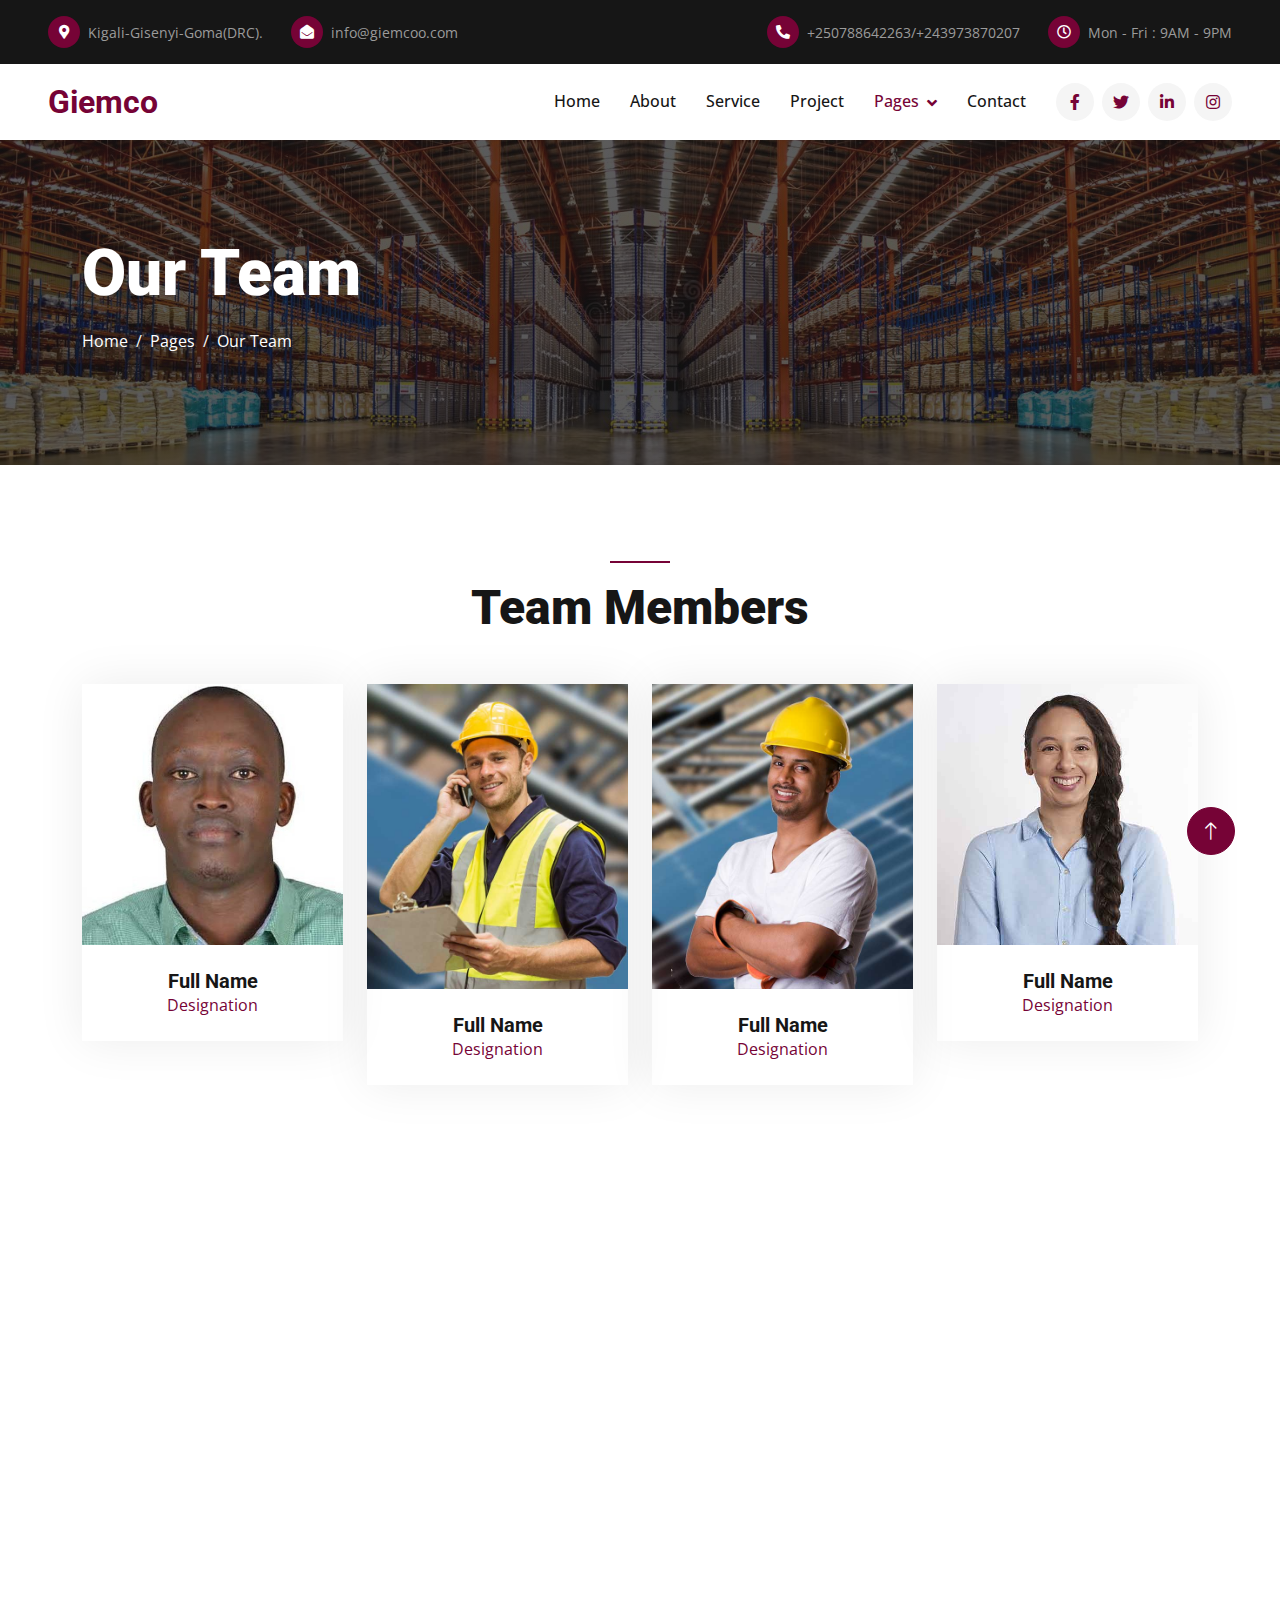
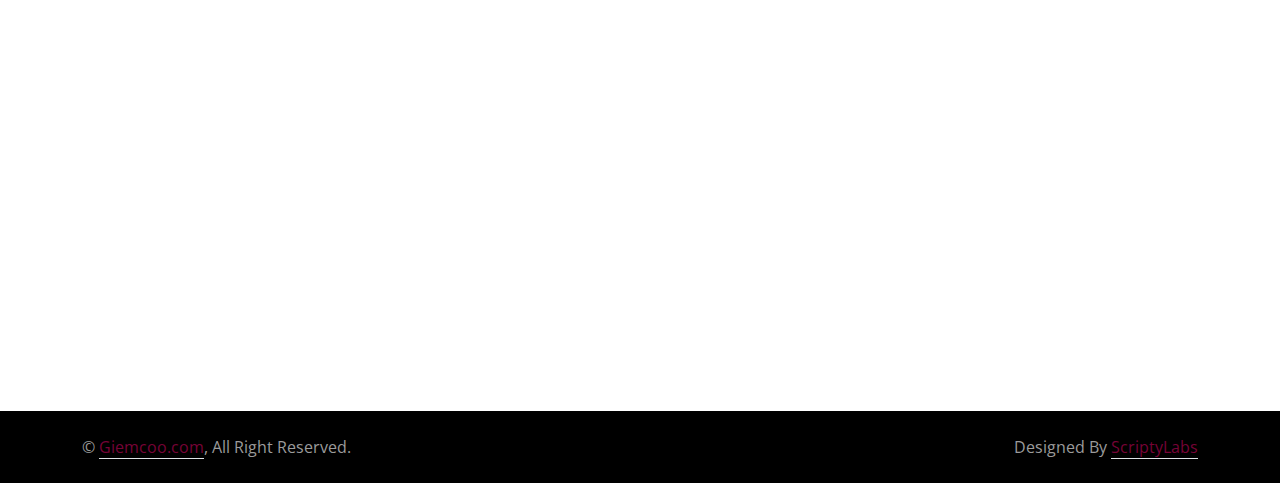
<file: team.html>
<!DOCTYPE html>
<html lang="en">

<head>
    <meta charset="utf-8">
    <title>Giemco , Importing and Exporting Raw Materials </title>
    <meta content="width=device-width, initial-scale=1.0" name="viewport">
    <meta content="" name="keywords">
    <meta content="We export and import the product from East Africa/Great lakes region to the outside like Salt, Rice and Plastic products and those things need to be exported and imported." name="description">

    <!-- Favicon -->
    <link href="img/favicon.ico" rel="icon">

    <!-- Google Web Fonts -->
    <link rel="preconnect" href="https://fonts.googleapis.com">
    <link rel="preconnect" href="https://fonts.gstatic.com" crossorigin>
    <link href="https://fonts.googleapis.com/css2?family=Open+Sans:wght@400;500&family=Roboto:wght@500;700;900&display=swap" rel="stylesheet"> 

    <!-- Icon Font Stylesheet -->
    <link href="https://cdnjs.cloudflare.com/ajax/libs/font-awesome/5.10.0/css/all.min.css" rel="stylesheet">
    <link href="https://cdn.jsdelivr.net/npm/bootstrap-icons@1.4.1/font/bootstrap-icons.css" rel="stylesheet">

    <!-- Libraries Stylesheet -->
    <link href="lib/animate/animate.min.css" rel="stylesheet">
    <link href="lib/owlcarousel/assets/owl.carousel.min.css" rel="stylesheet">
    <link href="lib/lightbox/css/lightbox.min.css" rel="stylesheet">

    <!-- Customized Bootstrap Stylesheet -->
    <link href="css/bootstrap.min.css" rel="stylesheet">

    <!-- Template Stylesheet -->
    <link href="css/style.css" rel="stylesheet">
</head>

<body>
    <!-- Spinner Start -->
    <div id="spinner" class="show bg-white position-fixed translate-middle w-100 vh-100 top-50 start-50 d-flex align-items-center justify-content-center">
        <div class="spinner-border text-primary" style="width: 3rem; height: 3rem;" role="status">
            <span class="sr-only">Loading...</span>
        </div>
    </div>
    <!-- Spinner End -->


    <!-- Topbar Start -->
    <div class="container-fluid bg-dark px-5">
        <div class="row gx-4 d-none d-lg-flex">
            <div class="col-lg-6 text-start">
                <div class="h-100 d-inline-flex align-items-center py-3 me-4">
                    <div class="btn-sm-square rounded-circle bg-primary me-2">
                        <small class="fa fa-map-marker-alt text-white"></small>
                    </div>
                    <small>Kigali-Gisenyi-Goma(DRC).</small>
                </div>
                <div class="h-100 d-inline-flex align-items-center py-3">
                    <div class="btn-sm-square rounded-circle bg-primary me-2">
                        <small class="fa fa-envelope-open text-white"></small>
                    </div>
                    <small>info@giemcoo.com</small>
                </div>
            </div>
            <div class="col-lg-6 text-end">
                <div class="h-100 d-inline-flex align-items-center py-3 me-4">
                    <div class="btn-sm-square rounded-circle bg-primary me-2">
                        <small class="fa fa-phone-alt text-white"></small>
                    </div>
                    <small>+250788642263/+243973870207</small>
                </div>
                <div class="h-100 d-inline-flex align-items-center py-3">
                    <div class="btn-sm-square rounded-circle bg-primary me-2">
                        <small class="far fa-clock text-white"></small>
                    </div>
                    <small>Mon - Fri : 9AM - 9PM</small>
                </div>
            </div>
        </div>
    </div>
    <!-- Topbar End -->


    <!-- Navbar Start -->
    <nav class="navbar navbar-expand-lg bg-white navbar-light sticky-top p-0 px-4 px-lg-5">
        <a href="index.html" class="navbar-brand d-flex align-items-center">
            <h2 class="m-0 text-primary">Giemco</h2>
        </a>
        <button type="button" class="navbar-toggler" data-bs-toggle="collapse" data-bs-target="#navbarCollapse">
            <span class="navbar-toggler-icon"></span>
        </button>
        <div class="collapse navbar-collapse" id="navbarCollapse">
            <div class="navbar-nav ms-auto py-4 py-lg-0">
                <a href="index.html" class="nav-item nav-link">Home</a>
                <a href="about.html" class="nav-item nav-link">About</a>
                <a href="service.html" class="nav-item nav-link">Service</a>
                <a href="project.html" class="nav-item nav-link">Project</a>
                <div class="nav-item dropdown">
                    <a href="#" class="nav-link dropdown-toggle active" data-bs-toggle="dropdown">Pages</a>
                    <div class="dropdown-menu rounded-0 rounded-bottom m-0">
                        <a href="feature.html" class="dropdown-item">Feature</a>
                        <a href="quote.html" class="dropdown-item">Free Quote</a>
                        <a href="team.html" class="dropdown-item active">Our Team</a>
                        <a href="testimonial.html" class="dropdown-item">Testimonial</a>
                        <a href="404.html" class="dropdown-item">404 Page</a>
                    </div>
                </div>
                <a href="contact.html" class="nav-item nav-link">Contact</a>
            </div>
            <div class="h-100 d-lg-inline-flex align-items-center d-none">
                <a class="btn btn-square rounded-circle bg-light text-primary me-2" href=""><i class="fab fa-facebook-f"></i></a>
                <a class="btn btn-square rounded-circle bg-light text-primary me-2" href=""><i class="fab fa-twitter"></i></a>
                <a class="btn btn-square rounded-circle bg-light text-primary me-2" href=""><i class="fab fa-linkedin-in"></i></a>
                <a class="btn btn-square rounded-circle bg-light text-primary me-0" href=""><i class="fab fa-instagram"></i></a>
            </div>
        </div>
    </nav>
    <!-- Navbar End -->


    <!-- Page Header Start -->
    <div class="container-fluid page-header py-5 mb-5">
        <div class="container py-5">
            <h1 class="display-3 text-white mb-3 animated slideInDown">Our Team</h1>
            <nav aria-label="breadcrumb animated slideInDown">
                <ol class="breadcrumb">
                    <li class="breadcrumb-item"><a class="text-white" href="#">Home</a></li>
                    <li class="breadcrumb-item"><a class="text-white" href="#">Pages</a></li>
                    <li class="breadcrumb-item text-white active" aria-current="page">Our Team</li>
                </ol>
            </nav>
        </div>
    </div>
    <!-- Page Header End -->


    <!-- Team Start -->
    <div class="container-xxl py-5">
        <div class="container">
            <div class="text-center wow fadeInUp" data-wow-delay="0.1s">
                <div class="bg-primary mb-3 mx-auto" style="width: 60px; height: 2px;"></div>
                <h1 class="display-5 mb-5">Team Members</h1>
            </div>
            <div class="row g-4">
                <div class="col-lg-3 col-md-6 wow fadeInUp" data-wow-delay="0.1s">
                    <div class="team-item">
                        <div class="overflow-hidden position-relative">
                            <img class="img-fluid" src="img/team-1.jpg" alt="">
                            <div class="team-social">
                                <a class="btn btn-square btn-dark rounded-circle m-1" href=""><i class="fab fa-facebook-f"></i></a>
                                <a class="btn btn-square btn-dark rounded-circle m-1" href=""><i class="fab fa-twitter"></i></a>
                                <a class="btn btn-square btn-dark rounded-circle m-1" href=""><i class="fab fa-instagram"></i></a>
                            </div>
                        </div>
                        <div class="text-center p-4">
                            <h5 class="mb-0">Full Name</h5>
                            <span class="text-primary">Designation</span>
                        </div>
                    </div>
                </div>
                <div class="col-lg-3 col-md-6 wow fadeInUp" data-wow-delay="0.3s">
                    <div class="team-item">
                        <div class="overflow-hidden position-relative">
                            <img class="img-fluid" src="img/team-2.jpg" alt="">
                            <div class="team-social">
                                <a class="btn btn-square btn-dark rounded-circle m-1" href=""><i class="fab fa-facebook-f"></i></a>
                                <a class="btn btn-square btn-dark rounded-circle m-1" href=""><i class="fab fa-twitter"></i></a>
                                <a class="btn btn-square btn-dark rounded-circle m-1" href=""><i class="fab fa-instagram"></i></a>
                            </div>
                        </div>
                        <div class="text-center p-4">
                            <h5 class="mb-0">Full Name</h5>
                            <span class="text-primary">Designation</span>
                        </div>
                    </div>
                </div>
                <div class="col-lg-3 col-md-6 wow fadeInUp" data-wow-delay="0.5s">
                    <div class="team-item">
                        <div class="overflow-hidden position-relative">
                            <img class="img-fluid" src="img/team-3.jpg" alt="">
                            <div class="team-social">
                                <a class="btn btn-square btn-dark rounded-circle m-1" href=""><i class="fab fa-facebook-f"></i></a>
                                <a class="btn btn-square btn-dark rounded-circle m-1" href=""><i class="fab fa-twitter"></i></a>
                                <a class="btn btn-square btn-dark rounded-circle m-1" href=""><i class="fab fa-instagram"></i></a>
                            </div>
                        </div>
                        <div class="text-center p-4">
                            <h5 class="mb-0">Full Name</h5>
                            <span class="text-primary">Designation</span>
                        </div>
                    </div>
                </div>
                <div class="col-lg-3 col-md-6 wow fadeInUp" data-wow-delay="0.7s">
                    <div class="team-item">
                        <div class="overflow-hidden position-relative">
                            <img class="img-fluid" src="img/team-4.jpg" alt="">
                            <div class="team-social">
                                <a class="btn btn-square btn-dark rounded-circle m-1" href=""><i class="fab fa-facebook-f"></i></a>
                                <a class="btn btn-square btn-dark rounded-circle m-1" href=""><i class="fab fa-twitter"></i></a>
                                <a class="btn btn-square btn-dark rounded-circle m-1" href=""><i class="fab fa-instagram"></i></a>
                            </div>
                        </div>
                        <div class="text-center p-4">
                            <h5 class="mb-0">Full Name</h5>
                            <span class="text-primary">Designation</span>
                        </div>
                    </div>
                </div>
                <div class="col-lg-3 col-md-6 wow fadeInUp" data-wow-delay="0.1s">
                    <div class="team-item">
                        <div class="overflow-hidden position-relative">
                            <img class="img-fluid" src="img/team-2.jpg" alt="">
                            <div class="team-social">
                                <a class="btn btn-square btn-dark rounded-circle m-1" href=""><i class="fab fa-facebook-f"></i></a>
                                <a class="btn btn-square btn-dark rounded-circle m-1" href=""><i class="fab fa-twitter"></i></a>
                                <a class="btn btn-square btn-dark rounded-circle m-1" href=""><i class="fab fa-instagram"></i></a>
                            </div>
                        </div>
                        <div class="text-center p-4">
                            <h5 class="mb-0">Full Name</h5>
                            <span class="text-primary">Designation</span>
                        </div>
                    </div>
                </div>
                <div class="col-lg-3 col-md-6 wow fadeInUp" data-wow-delay="0.3s">
                    <div class="team-item">
                        <div class="overflow-hidden position-relative">
                            <img class="img-fluid" src="img/team-3.jpg" alt="">
                            <div class="team-social">
                                <a class="btn btn-square btn-dark rounded-circle m-1" href=""><i class="fab fa-facebook-f"></i></a>
                                <a class="btn btn-square btn-dark rounded-circle m-1" href=""><i class="fab fa-twitter"></i></a>
                                <a class="btn btn-square btn-dark rounded-circle m-1" href=""><i class="fab fa-instagram"></i></a>
                            </div>
                        </div>
                        <div class="text-center p-4">
                            <h5 class="mb-0">Full Name</h5>
                            <span class="text-primary">Designation</span>
                        </div>
                    </div>
                </div>
                <div class="col-lg-3 col-md-6 wow fadeInUp" data-wow-delay="0.5s">
                    <div class="team-item">
                        <div class="overflow-hidden position-relative">
                            <img class="img-fluid" src="img/team-4.jpg" alt="">
                            <div class="team-social">
                                <a class="btn btn-square btn-dark rounded-circle m-1" href=""><i class="fab fa-facebook-f"></i></a>
                                <a class="btn btn-square btn-dark rounded-circle m-1" href=""><i class="fab fa-twitter"></i></a>
                                <a class="btn btn-square btn-dark rounded-circle m-1" href=""><i class="fab fa-instagram"></i></a>
                            </div>
                        </div>
                        <div class="text-center p-4">
                            <h5 class="mb-0">Full Name</h5>
                            <span class="text-primary">Designation</span>
                        </div>
                    </div>
                </div>
                <div class="col-lg-3 col-md-6 wow fadeInUp" data-wow-delay="0.7s">
                    <div class="team-item">
                        <div class="overflow-hidden position-relative">
                            <img class="img-fluid" src="img/team-1.jpg" alt="">
                            <div class="team-social">
                                <a class="btn btn-square btn-dark rounded-circle m-1" href=""><i class="fab fa-facebook-f"></i></a>
                                <a class="btn btn-square btn-dark rounded-circle m-1" href=""><i class="fab fa-twitter"></i></a>
                                <a class="btn btn-square btn-dark rounded-circle m-1" href=""><i class="fab fa-instagram"></i></a>
                            </div>
                        </div>
                        <div class="text-center p-4">
                            <h5 class="mb-0">Full Name</h5>
                            <span class="text-primary">Designation</span>
                        </div>
                    </div>
                </div>
            </div>
        </div>
    </div>
    <!-- Team End -->
        

    <!-- Footer Start -->
    <div class="container-fluid bg-dark text-secondary footer mt-5 py-5 wow fadeIn" data-wow-delay="0.1s">
        <div class="container py-5">
            <div class="row g-5">
                <div class="col-lg-3 col-md-6">
                    <h5 class="text-light mb-4">Address</h5>
                    <p class="mb-2"><i class="fa fa-map-marker-alt me-3"></i>Kigali-Gisenyi-Goma(DRC).</p>
                    <p class="mb-2"><i class="fa fa-phone-alt me-3"></i>+250788642263/+2439738702070</p>
                    <p class="mb-2"><i class="fa fa-envelope me-3"></i>info@giemcoo.com</p>
                    <div class="d-flex pt-2">
                        <a class="btn btn-square btn-outline-secondary rounded-circle me-2" href=""><i class="fab fa-twitter"></i></a>
                        <a class="btn btn-square btn-outline-secondary rounded-circle me-2" href=""><i class="fab fa-facebook-f"></i></a>
                        <a class="btn btn-square btn-outline-secondary rounded-circle me-2" href=""><i class="fab fa-youtube"></i></a>
                        <a class="btn btn-square btn-outline-secondary rounded-circle me-2" href=""><i class="fab fa-linkedin-in"></i></a>
                    </div>
                </div>
                <div class="col-lg-3 col-md-6">
                    <h5 class="text-light mb-4">Services</h5>
                    <a class="btn btn-link" href="">Importing</a>
                    <a class="btn btn-link" href="">Exporting</a>
                    <a class="btn btn-link" href="">Plastics</a>
                    <a class="btn btn-link" href="">Consultancy</a>
                    <a class="btn btn-link" href="">B 2 B</a>
                </div>
                <div class="col-lg-3 col-md-6">
                    <h5 class="text-light mb-4">Quick Links</h5>
                    <a class="btn btn-link" href="">About Us</a>
                    <a class="btn btn-link" href="">Contact Us</a>
                    <a class="btn btn-link" href="">Our Services</a>
                    <a class="btn btn-link" href="">Terms & Condition</a>
                    <a class="btn btn-link" href="">Support</a>
                </div>
                <div class="col-lg-3 col-md-6">
                    <h5 class="text-light mb-4">Newsletter</h5>
                    <p>Please Subscribe to our news letter</p>
                    <div class="position-relative w-100">
                        <input class="form-control bg-transparent border-secondary w-100 py-3 ps-4 pe-5" type="text" placeholder="Your email">
                        <button type="button" class="btn btn-primary py-2 position-absolute top-0 end-0 mt-2 me-2">SignUp</button>
                    </div>
                </div>
            </div>
        </div>
    </div>
    <!-- Footer End -->


    <!-- Copyright Start -->
    <div class="container-fluid py-4" style="background: #000000;">
        <div class="container">
            <div class="row">
                <div class="col-md-6 text-center text-md-start mb-3 mb-md-0">
                    &copy; <a class="border-bottom" href="#">Giemcoo.com</a>, All Right Reserved.
                </div>
                <div class="col-md-6 text-center text-md-end">
                    <!--/*** This template is free as long as you keep the footer author’s credit link/attribution link/backlink. If you'd like to use the template without the footer author’s credit link/attribution link/backlink, you can purchase the Credit Removal License from "https://htmlcodex.com/credit-removal". Thank you for your support. ***/-->
                    Designed By <a class="border-bottom" href="https://htmlcodex.com">ScriptyLabs</a>
                </div>
            </div>
        </div>
    </div>
    <!-- Copyright End -->


    <!-- Back to Top -->
    <a href="#" class="btn btn-lg btn-primary btn-lg-square rounded-circle back-to-top"><i class="bi bi-arrow-up"></i></a>


    <!-- JavaScript Libraries -->
    <script src="https://code.jquery.com/jquery-3.4.1.min.js"></script>
    <script src="https://cdn.jsdelivr.net/npm/bootstrap@5.0.0/dist/js/bootstrap.bundle.min.js"></script>
    <script src="lib/wow/wow.min.js"></script>
    <script src="lib/easing/easing.min.js"></script>
    <script src="lib/waypoints/waypoints.min.js"></script>
    <script src="lib/counterup/counterup.min.js"></script>
    <script src="lib/owlcarousel/owl.carousel.min.js"></script>
    <script src="lib/isotope/isotope.pkgd.min.js"></script>
    <script src="lib/lightbox/js/lightbox.min.js"></script>

    <!-- Template Javascript -->
    <script src="js/main.js"></script>
</body>

</html>
</file>
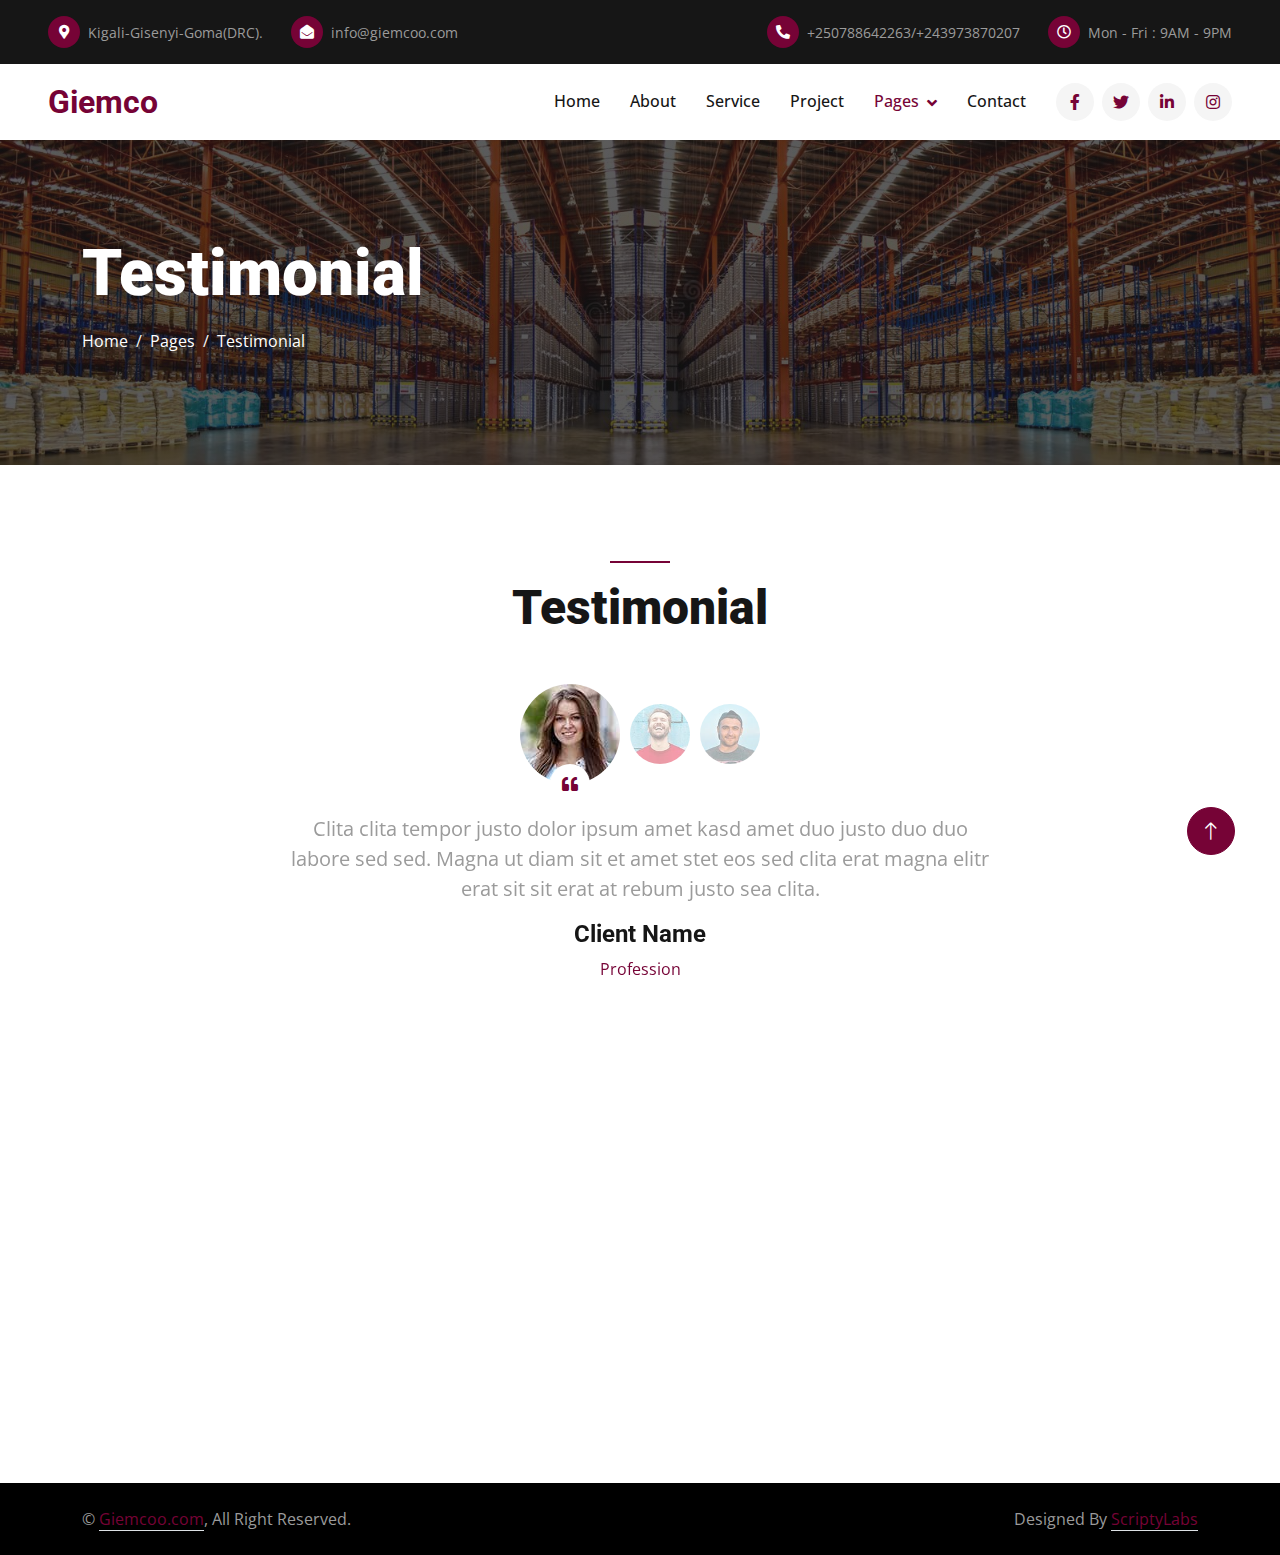
<file: testimonial.html>
<!DOCTYPE html>
<html lang="en">

<head>
    <meta charset="utf-8">
    <title>Giemco - Rwanda Importing and Exporting Agency</title>
    <meta content="width=device-width, initial-scale=1.0" name="viewport">
    <meta content="" name="keywords">
    <meta content="" name="description">

    <!-- Favicon -->
    <link href="img/favicon.ico" rel="icon">

    <!-- Google Web Fonts -->
    <link rel="preconnect" href="https://fonts.googleapis.com">
    <link rel="preconnect" href="https://fonts.gstatic.com" crossorigin>
    <link href="https://fonts.googleapis.com/css2?family=Open+Sans:wght@400;500&family=Roboto:wght@500;700;900&display=swap" rel="stylesheet"> 

    <!-- Icon Font Stylesheet -->
    <link href="https://cdnjs.cloudflare.com/ajax/libs/font-awesome/5.10.0/css/all.min.css" rel="stylesheet">
    <link href="https://cdn.jsdelivr.net/npm/bootstrap-icons@1.4.1/font/bootstrap-icons.css" rel="stylesheet">

    <!-- Libraries Stylesheet -->
    <link href="lib/animate/animate.min.css" rel="stylesheet">
    <link href="lib/owlcarousel/assets/owl.carousel.min.css" rel="stylesheet">
    <link href="lib/lightbox/css/lightbox.min.css" rel="stylesheet">

    <!-- Customized Bootstrap Stylesheet -->
    <link href="css/bootstrap.min.css" rel="stylesheet">

    <!-- Template Stylesheet -->
    <link href="css/style.css" rel="stylesheet">
</head>

<body>
    <!-- Spinner Start -->
    <div id="spinner" class="show bg-white position-fixed translate-middle w-100 vh-100 top-50 start-50 d-flex align-items-center justify-content-center">
        <div class="spinner-border text-primary" style="width: 3rem; height: 3rem;" role="status">
            <span class="sr-only">Loading...</span>
        </div>
    </div>
    <!-- Spinner End -->


    <!-- Topbar Start -->
    <div class="container-fluid bg-dark px-5">
        <div class="row gx-4 d-none d-lg-flex">
            <div class="col-lg-6 text-start">
                <div class="h-100 d-inline-flex align-items-center py-3 me-4">
                    <div class="btn-sm-square rounded-circle bg-primary me-2">
                        <small class="fa fa-map-marker-alt text-white"></small>
                    </div>
                    <small>Kigali-Gisenyi-Goma(DRC).</small>
                </div>
                <div class="h-100 d-inline-flex align-items-center py-3">
                    <div class="btn-sm-square rounded-circle bg-primary me-2">
                        <small class="fa fa-envelope-open text-white"></small>
                    </div>
                    <small>info@giemcoo.com</small>
                </div>
            </div>
            <div class="col-lg-6 text-end">
                <div class="h-100 d-inline-flex align-items-center py-3 me-4">
                    <div class="btn-sm-square rounded-circle bg-primary me-2">
                        <small class="fa fa-phone-alt text-white"></small>
                    </div>
                    <small>+250788642263/+243973870207</small>
                </div>
                <div class="h-100 d-inline-flex align-items-center py-3">
                    <div class="btn-sm-square rounded-circle bg-primary me-2">
                        <small class="far fa-clock text-white"></small>
                    </div>
                    <small>Mon - Fri : 9AM - 9PM</small>
                </div>
            </div>
        </div>
    </div>
    <!-- Topbar End -->


    <!-- Navbar Start -->
    <nav class="navbar navbar-expand-lg bg-white navbar-light sticky-top p-0 px-4 px-lg-5">
        <a href="index.html" class="navbar-brand d-flex align-items-center">
            <h2 class="m-0 text-primary">Giemco</h2>
        </a>
        <button type="button" class="navbar-toggler" data-bs-toggle="collapse" data-bs-target="#navbarCollapse">
            <span class="navbar-toggler-icon"></span>
        </button>
        <div class="collapse navbar-collapse" id="navbarCollapse">
            <div class="navbar-nav ms-auto py-4 py-lg-0">
                <a href="index.html" class="nav-item nav-link">Home</a>
                <a href="about.html" class="nav-item nav-link">About</a>
                <a href="service.html" class="nav-item nav-link">Service</a>
                <a href="project.html" class="nav-item nav-link">Project</a>
                <div class="nav-item dropdown">
                    <a href="#" class="nav-link dropdown-toggle active" data-bs-toggle="dropdown">Pages</a>
                    <div class="dropdown-menu rounded-0 rounded-bottom m-0">
                        <a href="feature.html" class="dropdown-item">Feature</a>
                        <a href="quote.html" class="dropdown-item">Free Quote</a>
                        <a href="team.html" class="dropdown-item">Our Team</a>
                        <a href="testimonial.html" class="dropdown-item active">Testimonial</a>
                        <a href="404.html" class="dropdown-item">404 Page</a>
                    </div>
                </div>
                <a href="contact.html" class="nav-item nav-link">Contact</a>
            </div>
            <div class="h-100 d-lg-inline-flex align-items-center d-none">
                <a class="btn btn-square rounded-circle bg-light text-primary me-2" href=""><i class="fab fa-facebook-f"></i></a>
                <a class="btn btn-square rounded-circle bg-light text-primary me-2" href=""><i class="fab fa-twitter"></i></a>
                <a class="btn btn-square rounded-circle bg-light text-primary me-2" href=""><i class="fab fa-linkedin-in"></i></a>
                <a class="btn btn-square rounded-circle bg-light text-primary me-0" href=""><i class="fab fa-instagram"></i></a>
            </div>
        </div>
    </nav>
    <!-- Navbar End -->


    <!-- Page Header Start -->
    <div class="container-fluid page-header py-5 mb-5">
        <div class="container py-5">
            <h1 class="display-3 text-white mb-3 animated slideInDown">Testimonial</h1>
            <nav aria-label="breadcrumb animated slideInDown">
                <ol class="breadcrumb">
                    <li class="breadcrumb-item"><a class="text-white" href="#">Home</a></li>
                    <li class="breadcrumb-item"><a class="text-white" href="#">Pages</a></li>
                    <li class="breadcrumb-item text-white active" aria-current="page">Testimonial</li>
                </ol>
            </nav>
        </div>
    </div>
    <!-- Page Header End -->


    <!-- Testimonial Start -->
    <div class="container-xxl py-5 wow fadeInUp" data-wow-delay="0.1s">
        <div class="container">
            <div class="text-center wow fadeInUp" data-wow-delay="0.1s">
                <div class="bg-primary mb-3 mx-auto" style="width: 60px; height: 2px;"></div>
                <h1 class="display-5 mb-5">Testimonial</h1>
            </div>
            <div class="owl-carousel testimonial-carousel wow fadeInUp" data-wow-delay="0.1s">
                <div class="testimonial-item text-center" data-dot="<img class='img-fluid' src='img/testimonial-1.jpg' alt=''>">
                    <p class="fs-5">Clita clita tempor justo dolor ipsum amet kasd amet duo justo duo duo labore sed sed. Magna ut diam sit et amet stet eos sed clita erat magna elitr erat sit sit erat at rebum justo sea clita.</p>
                    <h4>Client Name</h4>
                    <span class="text-primary">Profession</span>
                </div>
                <div class="testimonial-item text-center" data-dot="<img class='img-fluid' src='img/testimonial-2.jpg' alt=''>">
                    <p class="fs-5">Clita clita tempor justo dolor ipsum amet kasd amet duo justo duo duo labore sed sed. Magna ut diam sit et amet stet eos sed clita erat magna elitr erat sit sit erat at rebum justo sea clita.</p>
                    <h4>Client Name</h4>
                    <span class="text-primary">Profession</span>
                </div>
                <div class="testimonial-item text-center" data-dot="<img class='img-fluid' src='img/testimonial-3.jpg' alt=''>">
                    <p class="fs-5">Clita clita tempor justo dolor ipsum amet kasd amet duo justo duo duo labore sed sed. Magna ut diam sit et amet stet eos sed clita erat magna elitr erat sit sit erat at rebum justo sea clita.</p>
                    <h4>Client Name</h4>
                    <span class="text-primary">Profession</span>
                </div>
            </div>
        </div>
    </div>
    <!-- Testimonial End -->
        

    <!-- Footer Start -->
    <div class="container-fluid bg-dark text-secondary footer mt-5 py-5 wow fadeIn" data-wow-delay="0.1s">
        <div class="container py-5">
            <div class="row g-5">
                <div class="col-lg-3 col-md-6">
                    <h5 class="text-light mb-4">Address</h5>
                    <p class="mb-2"><i class="fa fa-map-marker-alt me-3"></i>Kigali-Gisenyi-Goma(DRC).</p>
                    <p class="mb-2"><i class="fa fa-phone-alt me-3"></i>+250788642263/+2439738702070</p>
                    <p class="mb-2"><i class="fa fa-envelope me-3"></i>info@giemcoo.com</p>
                    <div class="d-flex pt-2">
                        <a class="btn btn-square btn-outline-secondary rounded-circle me-2" href=""><i class="fab fa-twitter"></i></a>
                        <a class="btn btn-square btn-outline-secondary rounded-circle me-2" href=""><i class="fab fa-facebook-f"></i></a>
                        <a class="btn btn-square btn-outline-secondary rounded-circle me-2" href=""><i class="fab fa-youtube"></i></a>
                        <a class="btn btn-square btn-outline-secondary rounded-circle me-2" href=""><i class="fab fa-linkedin-in"></i></a>
                    </div>
                </div>
                <div class="col-lg-3 col-md-6">
                    <h5 class="text-light mb-4">Services</h5>
                    <a class="btn btn-link" href="">Importing</a>
                    <a class="btn btn-link" href="">Exporting</a>
                    <a class="btn btn-link" href="">Plastics</a>
                    <a class="btn btn-link" href="">Consultancy</a>
                    <a class="btn btn-link" href="">B 2 B</a>
                </div>
                <div class="col-lg-3 col-md-6">
                    <h5 class="text-light mb-4">Quick Links</h5>
                    <a class="btn btn-link" href="">About Us</a>
                    <a class="btn btn-link" href="">Contact Us</a>
                    <a class="btn btn-link" href="">Our Services</a>
                    <a class="btn btn-link" href="">Terms & Condition</a>
                    <a class="btn btn-link" href="">Support</a>
                </div>
                <div class="col-lg-3 col-md-6">
                    <h5 class="text-light mb-4">Newsletter</h5>
                    <p>Please Subscribe to our news letter</p>
                    <div class="position-relative w-100">
                        <input class="form-control bg-transparent border-secondary w-100 py-3 ps-4 pe-5" type="text" placeholder="Your email">
                        <button type="button" class="btn btn-primary py-2 position-absolute top-0 end-0 mt-2 me-2">SignUp</button>
                    </div>
                </div>
            </div>
        </div>
    </div>
    <!-- Footer End -->


    <!-- Copyright Start -->
    <div class="container-fluid py-4" style="background: #000000;">
        <div class="container">
            <div class="row">
                <div class="col-md-6 text-center text-md-start mb-3 mb-md-0">
                    &copy; <a class="border-bottom" href="#">Giemcoo.com</a>, All Right Reserved.
                </div>
                <div class="col-md-6 text-center text-md-end">
                    <!--/*** This template is free as long as you keep the footer author’s credit link/attribution link/backlink. If you'd like to use the template without the footer author’s credit link/attribution link/backlink, you can purchase the Credit Removal License from "https://htmlcodex.com/credit-removal". Thank you for your support. ***/-->
                    Designed By <a class="border-bottom" href="https://htmlcodex.com">ScriptyLabs</a>
                </div>
            </div>
        </div>
    </div>
    <!-- Copyright End -->


    <!-- Back to Top -->
    <a href="#" class="btn btn-lg btn-primary btn-lg-square rounded-circle back-to-top"><i class="bi bi-arrow-up"></i></a>


    <!-- JavaScript Libraries -->
    <script src="https://code.jquery.com/jquery-3.4.1.min.js"></script>
    <script src="https://cdn.jsdelivr.net/npm/bootstrap@5.0.0/dist/js/bootstrap.bundle.min.js"></script>
    <script src="lib/wow/wow.min.js"></script>
    <script src="lib/easing/easing.min.js"></script>
    <script src="lib/waypoints/waypoints.min.js"></script>
    <script src="lib/counterup/counterup.min.js"></script>
    <script src="lib/owlcarousel/owl.carousel.min.js"></script>
    <script src="lib/isotope/isotope.pkgd.min.js"></script>
    <script src="lib/lightbox/js/lightbox.min.js"></script>

    <!-- Template Javascript -->
    <script src="js/main.js"></script>
</body>

</html>
</file>
<file: css/style.css>
/********** Template CSS **********/
:root {
    --primary: #760336;
    --secondary: #9B9B9B;
    --light: #F5F5F5;
    --dark: #161616;
}

.fw-medium {
    font-weight: 500 !important;
}

.fw-bold {
    font-weight: 700 !important;
}

.fw-black {
    font-weight: 900 !important;
}

.back-to-top {
    position: fixed;
    display: none;
    right: 45px;
    bottom: 45px;
    z-index: 99;
}


/*** Spinner ***/
#spinner {
    opacity: 0;
    visibility: hidden;
    transition: opacity .5s ease-out, visibility 0s linear .5s;
    z-index: 99999;
}

#spinner.show {
    transition: opacity .5s ease-out, visibility 0s linear 0s;
    visibility: visible;
    opacity: 1;
}


/*** Button ***/
.btn {
    font-weight: 500;
    transition: .5s;
}

.btn.btn-primary {
    color: #FFFFFF;
}

.btn-square {
    width: 38px;
    height: 38px;
}

.btn-sm-square {
    width: 32px;
    height: 32px;
}

.btn-lg-square {
    width: 48px;
    height: 48px;
}

.btn-square,
.btn-sm-square,
.btn-lg-square {
    padding: 0;
    display: flex;
    align-items: center;
    justify-content: center;
    font-weight: normal;
}

/*** Navbar ***/
.navbar.sticky-top {
    top: -100px;
    transition: .5s;
}

.navbar .navbar-brand {
    height: 75px;
}

.navbar .navbar-nav .nav-link {
    margin-right: 30px;
    padding: 25px 0;
    color: var(--dark);
    font-weight: 500;
    outline: none;
}

.navbar .navbar-nav .nav-link:hover,
.navbar .navbar-nav .nav-link.active {
    color: var(--primary);
}

.navbar .dropdown-toggle::after {
    border: none;
    content: "\f107";
    font-family: "Font Awesome 5 Free";
    font-weight: 900;
    vertical-align: middle;
    margin-left: 8px;
}

@media (max-width: 991.98px) {
    .navbar .navbar-nav .nav-link  {
        margin-right: 0;
        padding: 10px 0;
    }

    .navbar .navbar-nav {
        border-top: 1px solid #EEEEEE;
    }
}

@media (min-width: 992px) {
    .navbar .nav-item .dropdown-menu {
        display: block;
        border: none;
        margin-top: 0;
        top: 150%;
        opacity: 0;
        visibility: hidden;
        transition: .5s;
    }

    .navbar .nav-item:hover .dropdown-menu {
        top: 100%;
        visibility: visible;
        transition: .5s;
        opacity: 1;
    }
}

.navbar .btn:hover {
    color: #FFFFFF !important;
    background: var(--primary) !important;
}


/*** Header ***/
.header-carousel .carousel-inner {
    position: absolute;
    width: 100%;
    height: 100%;
    top: 0;
    left: 0;
    display: flex;
    align-items: center;
    background: rgba(22, 22, 22, .7);
}

@media (max-width: 768px) {
    .header-carousel .owl-carousel-item {
        position: relative;
        min-height: 500px;
    }
    
    .header-carousel .owl-carousel-item img {
        position: absolute;
        width: 100%;
        height: 100%;
        object-fit: cover;
    }

    .header-carousel .owl-carousel-item h5,
    .header-carousel .owl-carousel-item p {
        font-size: 14px !important;
        font-weight: 400 !important;
    }

    .header-carousel .owl-carousel-item h1 {
        font-size: 30px;
        font-weight: 600;
    }
}

.header-carousel .owl-nav {
    position: absolute;
    width: 200px;
    height: 45px;
    bottom: 30px;
    left: 50%;
    transform: translateX(-50%);
    display: flex;
    justify-content: space-between;
}

.header-carousel .owl-nav .owl-prev,
.header-carousel .owl-nav .owl-next {
    width: 45px;
    height: 45px;
    display: flex;
    align-items: center;
    justify-content: center;
    color: #FFFFFF;
    background: transparent;
    border: 1px solid #FFFFFF;
    border-radius: 45px;
    font-size: 22px;
    transition: .5s;
}

.header-carousel .owl-nav .owl-prev:hover,
.header-carousel .owl-nav .owl-next:hover {
    background: var(--primary);
    border-color: var(--primary);
}

.header-carousel .owl-dots {
    position: absolute;
    height: 45px;
    bottom: 30px;
    left: 50%;
    transform: translateX(-50%);
    display: flex;
    align-items: center;
    justify-content: center;
}

.header-carousel .owl-dot {
    position: relative;
    display: inline-block;
    margin: 0 5px;
    width: 15px;
    height: 15px;
    background: transparent;
    border: 1px solid #FFFFFF;
    border-radius: 15px;
    transition: .5s;
}

.header-carousel .owl-dot::after {
    position: absolute;
    content: "";
    width: 5px;
    height: 5px;
    top: 4px;
    left: 4px;
    background: #FFFFFF;
    border-radius: 5px;
}

.header-carousel .owl-dot.active {
    background: var(--primary);
    border-color: var(--primary);
}

.page-header {
    background: linear-gradient(rgba(22, 22, 22, .7), rgba(22, 22, 22, .7)), url(../img/carousel-1.jpg) center center no-repeat;
    background-size: cover;
}

.breadcrumb-item + .breadcrumb-item::before {
    color: var(--light);
}


/*** About ***/
@media (min-width: 992px) {
    .container.about {
        max-width: 100% !important;
    }

    .about-text  {
        padding-right: calc(((100% - 960px) / 2) + .75rem);
    }
}

@media (min-width: 1200px) {
    .about-text  {
        padding-right: calc(((100% - 1140px) / 2) + .75rem);
    }
}

@media (min-width: 1400px) {
    .about-text  {
        padding-right: calc(((100% - 1320px) / 2) + .75rem);
    }
}


/*** Service ***/
.service-row {
    box-shadow: 0 0 45px rgba(0, 0, 0, .08);
}

.service-item {
    border-color: rgba(0, 0, 0, .03) !important;
}

.service-item .btn {
    width: 38px;
    height: 38px;
    display: inline-flex;
    align-items: center;
    color: #FFFFFF;
    background: var(--primary);
    border-radius: 38px;
    white-space: nowrap;
    overflow: hidden;
    transition: .5s;
}

.service-item:hover .btn {
    width: 140px;
}


/*** Feature ***/
@media (min-width: 992px) {
    .container.feature {
        max-width: 100% !important;
    }

    .feature-text  {
        padding-left: calc(((100% - 960px) / 2) + .75rem);
    }
}

@media (min-width: 1200px) {
    .feature-text  {
        padding-left: calc(((100% - 1140px) / 2) + .75rem);
    }
}

@media (min-width: 1400px) {
    .feature-text  {
        padding-left: calc(((100% - 1320px) / 2) + .75rem);
    }
}


/*** Project Portfolio ***/
#portfolio-flters li {
    display: inline-block;
    font-weight: 500;
    color: var(--dark);
    cursor: pointer;
    transition: .5s;
    border-bottom: 2px solid transparent;
}

#portfolio-flters li:hover,
#portfolio-flters li.active {
    color: var(--primary);
    border-color: var(--primary);
}

.portfolio-inner {
    position: relative;
    overflow: hidden;
    box-shadow: 0 0 45px rgba(0, 0, 0, .07);
}

.portfolio-inner img {
    transition: .5s;
}

.portfolio-inner:hover img {
    transform: scale(1.1);
}

.portfolio-inner .portfolio-text {
    position: absolute;
    width: 100%;
    left: 0;
    bottom: -50px;
    opacity: 0;
    transition: .5s;
}

.portfolio-inner:hover .portfolio-text {
    bottom: 0;
    opacity: 1;
}


/*** Quote ***/
@media (min-width: 992px) {
    .container.quote {
        max-width: 100% !important;
    }

    .quote-text  {
        padding-right: calc(((100% - 960px) / 2) + .75rem);
    }
}

@media (min-width: 1200px) {
    .quote-text  {
        padding-right: calc(((100% - 1140px) / 2) + .75rem);
    }
}

@media (min-width: 1400px) {
    .quote-text  {
        padding-right: calc(((100% - 1320px) / 2) + .75rem);
    }
}


/*** Team ***/
.team-item {
    box-shadow: 0 0 45px rgba(0, 0, 0, .08);
}

.team-item img {
    transition: .5s;
}

.team-item:hover img {
    transform: scale(1.1);
}

.team-item .team-social {
    position: absolute;
    width: 0;
    height: 0;
    top: 50%;
    left: 50%;
    display: flex;
    align-items: center;
    justify-content: center;
    background: rgba(22, 22, 22, .7);
    opacity: 0;
    transition: .5s;
}

.team-item:hover .team-social {
    width: 100%;
    height: 100%;
    top: 0;
    left: 0;
    opacity: 1;
}

.team-item .team-social .btn {
    opacity: 0;
}

.team-item:hover .team-social .btn {
    opacity: 1;
}


/*** Testimonial ***/
.testimonial-carousel {
    display: flex !important;
    flex-direction: column-reverse;
    max-width: 700px;
    margin: 0 auto;
}

.testimonial-carousel .owl-dots {
    height: 100px;
    display: flex;
    align-items: center;
    justify-content: center;
    margin-bottom: 30px;
}

.testimonial-carousel .owl-dots .owl-dot {
    position: relative;
    width: 60px;
    height: 60px;
    margin: 0 5px;
    transition: .5s;
}

.testimonial-carousel .owl-dots .owl-dot.active {
    width: 100px;
    height: 100px;
}

.testimonial-carousel .owl-dots .owl-dot::after {
    position: absolute;
    width: 40px;
    height: 40px;
    bottom: -20px;
    left: 50%;
    transform: translateX(-50%);
    display: flex;
    align-items: center;
    justify-content: center;
    content: "\f10d";
    font-family: "Font Awesome 5 Free";
    font-weight: 900;
    color: var(--primary);
    background: #FFFFFF;
    border-radius: 40px;
    transition: .5s;
    opacity: 0;
}

.testimonial-carousel .owl-dots .owl-dot.active::after {
    opacity: 1;
}

.testimonial-carousel .owl-dots .owl-dot img {
    border-radius: 60px;
    opacity: .4;
    transition: .5s;
}

.testimonial-carousel .owl-dots .owl-dot.active img {
    opacity: 1;
}


/*** Contact ***/
@media (min-width: 992px) {
    .container.contact {
        max-width: 100% !important;
    }

    .contact-text  {
        padding-left: calc(((100% - 960px) / 2) + .75rem);
    }
}

@media (min-width: 1200px) {
    .contact-text  {
        padding-left: calc(((100% - 1140px) / 2) + .75rem);
    }
}

@media (min-width: 1400px) {
    .contact-text  {
        padding-left: calc(((100% - 1320px) / 2) + .75rem);
    }
}


/*** Footer ***/
.footer .btn.btn-link {
    display: block;
    margin-bottom: 5px;
    padding: 0;
    text-align: left;
    color: var(--secondary);
    font-weight: normal;
    text-transform: capitalize;
    transition: .3s;
}

.footer .btn.btn-link::before {
    position: relative;
    content: "\f105";
    font-family: "Font Awesome 5 Free";
    font-weight: 900;
    margin-right: 10px;
}

.footer .btn.btn-link:hover {
    color: var(--primary);
    letter-spacing: 1px;
    box-shadow: none;
}
</file>
